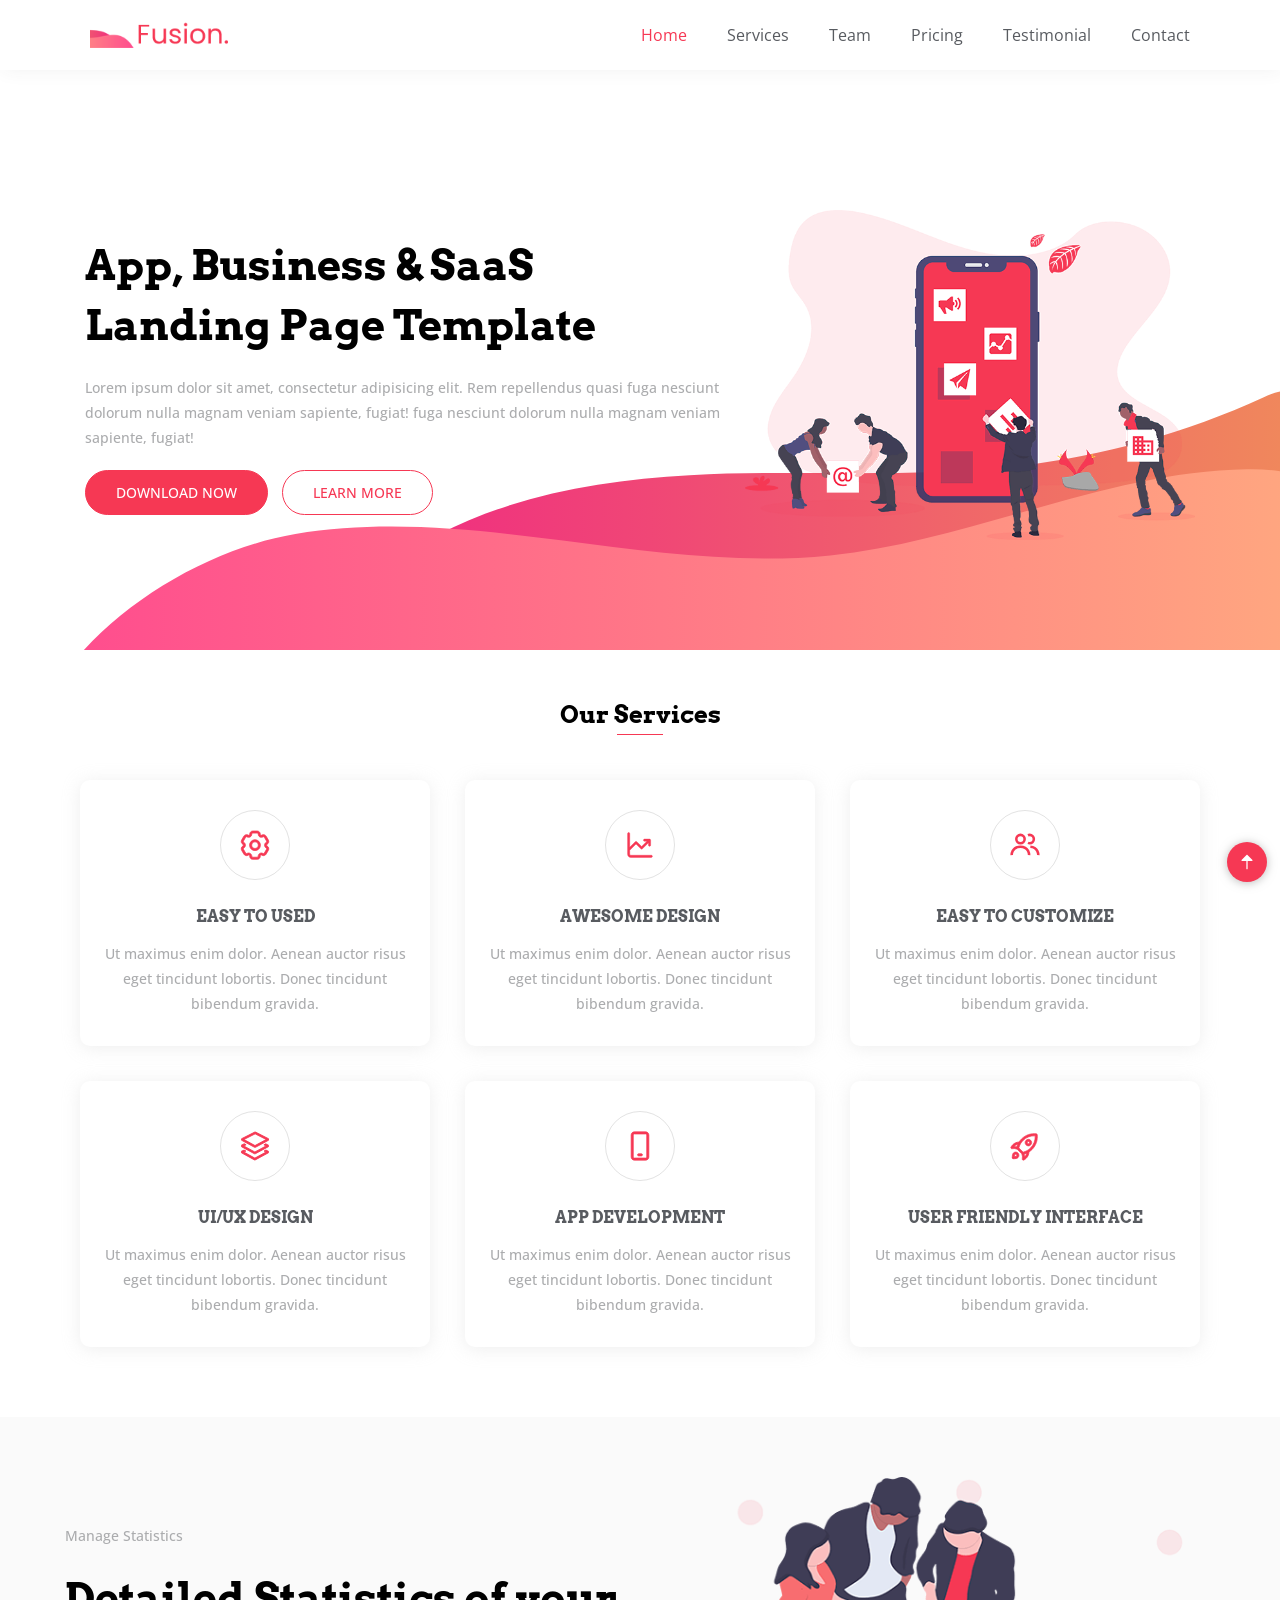
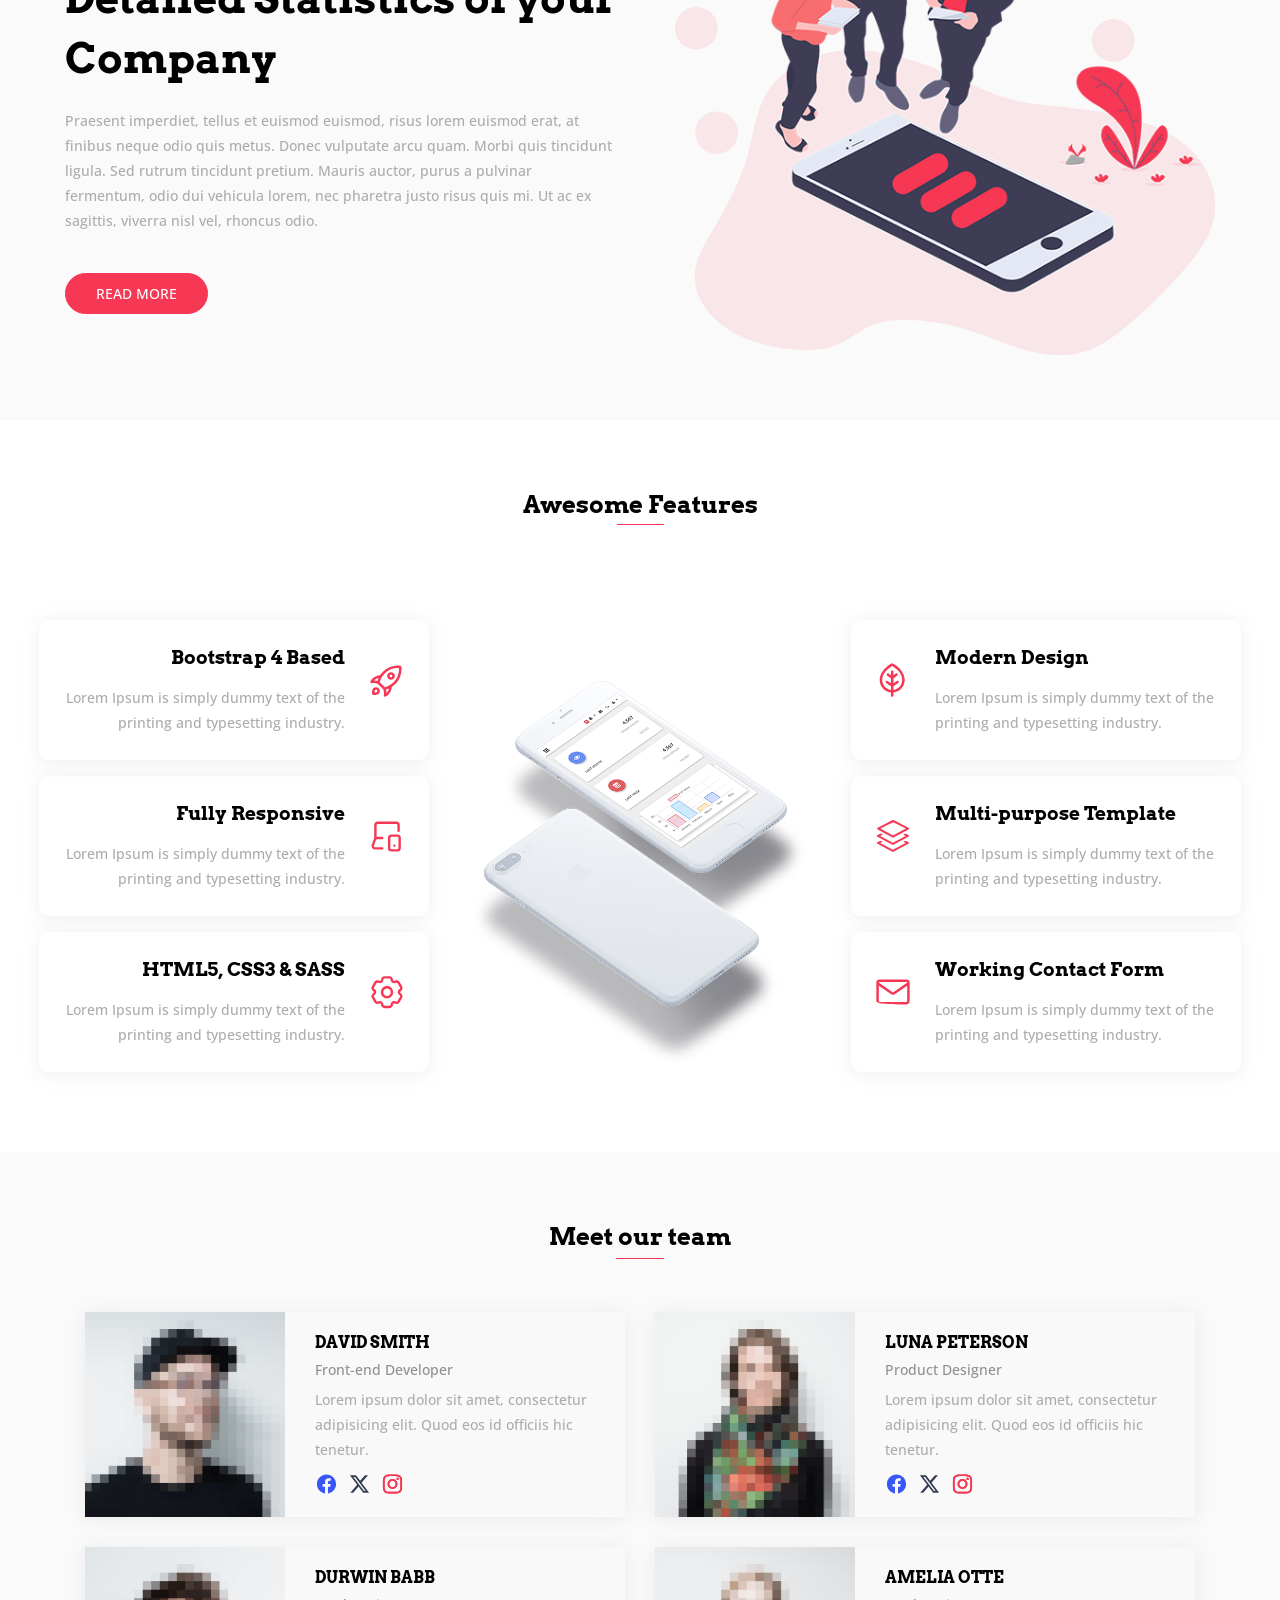
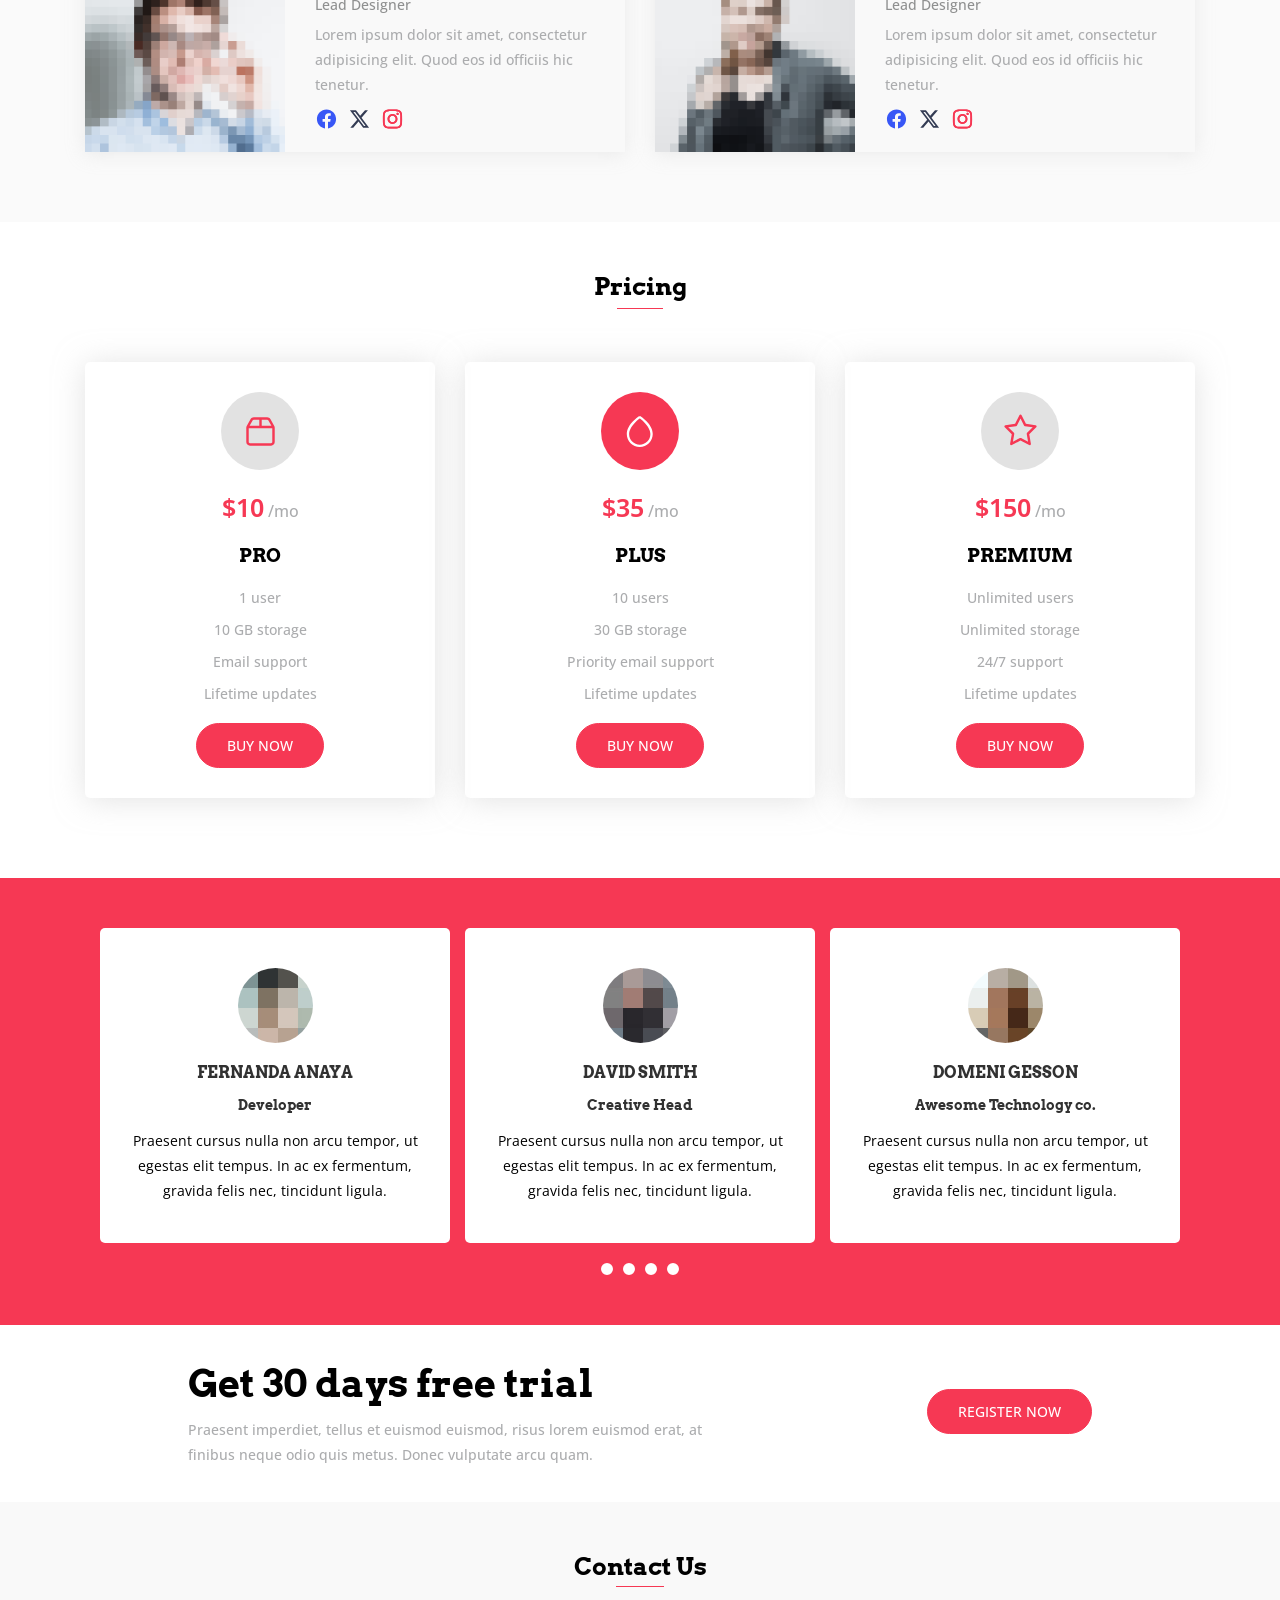
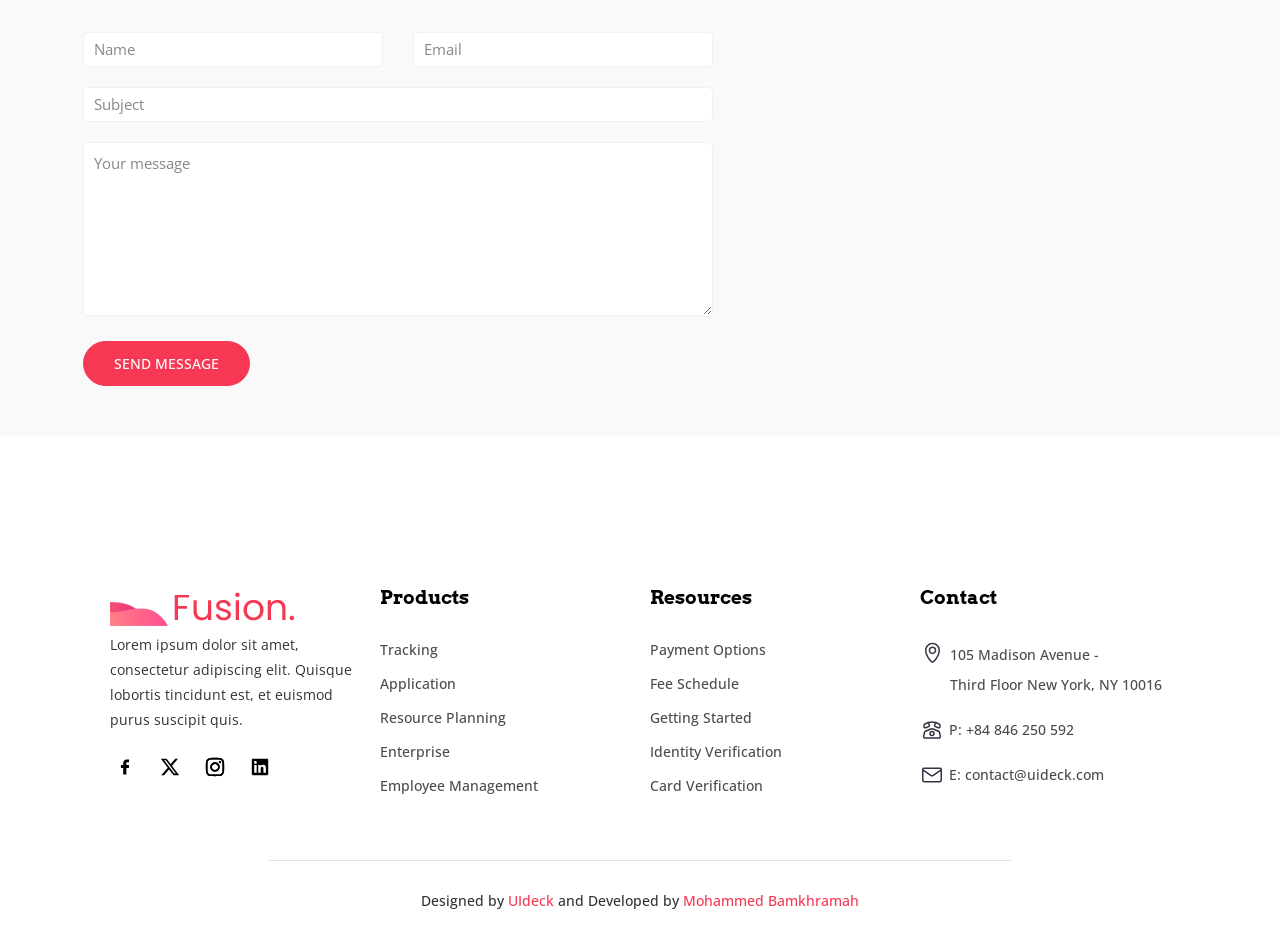
<file: index.html>
<!DOCTYPE html>
<html lang="en">
<head>
  <meta charset="UTF-8">
  <meta name="viewport" content="width=device-width, initial-scale=1.0">
  <title>Fusion - Clone</title>
  <!--The Website Logo-->
  <link rel="icon" type="image/svg+xml" href="Images/SVGs/general/layered-waves-haikei.svg"/>

  <!--OpenSans Font-->
  <link rel="preconnect" href="https://fonts.googleapis.com">
  <link rel="preconnect" href="https://fonts.gstatic.com" crossorigin>
  <link href="https://fonts.googleapis.com/css2?family=Open+Sans:ital,wght@0,300..800;1,300..800&display=swap" rel="stylesheet">
  <!--Arvo Font-->
  <link rel="preconnect" href="https://fonts.googleapis.com">
  <link rel="preconnect" href="https://fonts.gstatic.com" crossorigin>
  <link href="https://fonts.googleapis.com/css2?family=Arvo:ital,wght@0,400;0,700;1,400;1,700&family=Open+Sans:ital,wght@0,300..800;1,300..800&display=swap" rel="stylesheet">

  <!--StyleSheets-->
  <link rel="stylesheet" href="Styles/Shared/header.css">
  <link rel="stylesheet" href="Styles/Shared/general.css">
  <link rel="stylesheet" href="Styles/Pages/home.css">
  <link rel="stylesheet" href="Styles/Pages/services/services.css">
  <link rel="stylesheet" href="Styles/Pages/services/services-2.css">
  <link rel="stylesheet" href="Styles/Pages/services/services-3.css">
  <link rel="stylesheet" href="Styles/Pages/team.css">
  <link rel="stylesheet" href="Styles/Pages/pricing.css">
  <link rel="stylesheet" href="Styles/Pages/testimonial.css">
  <link rel="stylesheet" href="Styles/Pages/free-trial.css">
  <link rel="stylesheet" href="Styles/Pages/contact.css">
  <link rel="stylesheet" href="Styles/Pages/footer.css">

  <!--lineIcons library-->
  <link rel="stylesheet" href="https://cdn.lineicons.com/4.0/lineicons.css" />

  <!--Don't forget! to use the loading= lazy! -->

</head>
<body>

  <header>
    <div class="header-container">
      <div class="left-section">
        <img class="logo-image" src="Images/PNGs/header/fusion-logo.png" alt="">
      </div>

      <div class="right-section">
        <nav>
          <a class="home-page-link" href="#home-page">Home</a>
          <a href="#services-page">Services</a>
          <a href="#team-page">Team</a>
          <a href="#pricing-page">Pricing</a>
          <a href="#testimonial-page">Testimonial</a>
          <a href="#contact-page">Contact<!-- Preferably different color for customer attention--></a>
        </nav>
      </div>
    </div>
  </header>
  
  <main>

    <a class="go-up-arrow" href="#home-page">

      <svg viewBox="0 0 24 24" fill="none" xmlns="http://www.w3.org/2000/svg">
      <path d="M5.46986 9.46452L11.4233 3.51482C11.5609 3.35224 11.7665 3.24902 11.9961 3.24902L11.998 3.24903C12.1905 3.24855 12.3831 3.32171 12.53 3.46851L18.5302 9.4645C18.7448 9.67896 18.809 10.0016 18.693 10.2819C18.5769 10.5622 18.3034 10.745 18 10.745H12.7461L12.7461 20.0004C12.7461 20.4146 12.4103 20.7504 11.9961 20.7504C11.5819 20.7504 11.2461 20.4146 11.2461 20.0004L11.2461 10.745H6.00002C5.69663 10.745 5.42312 10.5622 5.30707 10.2819C5.19101 10.0016 5.25526 9.67898 5.46986 9.46452Z" fill="#ffff"/>
      </svg>

    </a>

    <!--The first section: -->
    <section id="home-page" class="home-section">

      <div class="home-section-container">
        <div class="left-side">

          <h1>App, Business & SaaS <br>Landing Page Template</h1>

          <p>Lorem ipsum dolor sit amet, consectetur adipisicing elit. Rem repellendus quasi fuga nesciunt dolorum nulla magnam veniam sapiente, fugiat! fuga nesciunt dolorum nulla magnam veniam sapiente, fugiat!</p>

          <div class="buttons-container">
            <button class="download-now-button">DOWNLOAD NOW</button>
            <button class="learn-more-button">LEARN MORE</button>
          </div>

        </div>

        <div class="right-side">
          <img src="Images/PNGs/1st/intro-mobile.png">
        </div>
      </div>

    </section>
    <!--You're out of section 1!-->

    <!--The second section: -->
    <section id="services-page" class="services-section">

      <div>
        <h1>Our Services</h1>
      </div>
      <div class="services-grid-container">

        <div class="card" id="card-1">
          <div class="icon-wrapper">
              <svg viewBox="0 0 24 25" fill="none" xmlns="http://www.w3.org/2000/svg">
              <path stroke-width="0.5" fill-rule="evenodd"  clip-rule="evenodd" d="M11.9992 8.7743C9.88118 8.7743 8.16419 10.4913 8.16419 12.6093C8.16419 14.7273 9.88118 16.4443 11.9992 16.4443C14.1172 16.4443 15.8342 14.7273 15.8342 12.6093C15.8342 10.4913 14.1172 8.7743 11.9992 8.7743ZM9.66419 12.6093C9.66419 11.3197 10.7096 10.2743 11.9992 10.2743C13.2888 10.2743 14.3342 11.3197 14.3342 12.6093C14.3342 13.8989 13.2888 14.9443 11.9992 14.9443C10.7096 14.9443 9.66419 13.8989 9.66419 12.6093Z"/>
              <path stroke-width="0.5" fill-rule="evenodd" clip-rule="evenodd" d="M2.5809 8.9224C1.96404 9.99083 2.33012 11.357 3.39854 11.9739C3.88777 12.2563 3.88776 12.9625 3.39856 13.2449C2.33013 13.8618 1.96407 15.2279 2.58092 16.2964L4.09692 18.9222C4.71391 19.9908 6.08044 20.3568 7.14896 19.7399C7.63844 19.4573 8.25011 19.8106 8.25011 20.3754C8.25011 21.6092 9.2503 22.6094 10.4841 22.6094H13.5165C14.7502 22.6094 15.7501 21.6091 15.7501 20.3756C15.7501 19.8108 16.3615 19.458 16.8503 19.7402C17.9185 20.357 19.2845 19.991 19.9012 18.9227L21.4176 16.2963C22.0344 15.2279 21.6684 13.8617 20.6 13.2449C20.1108 12.9624 20.1108 12.2563 20.6 11.9739C21.6684 11.3571 22.0345 9.99089 21.4176 8.92247L19.9012 6.29604C19.2845 5.2278 17.9185 4.86179 16.8503 5.47854C16.3615 5.76076 15.7501 5.40794 15.7501 4.84314C15.7501 3.60961 14.7502 2.60938 13.5165 2.60938H10.4841C9.2503 2.60938 8.25011 3.60957 8.25011 4.84337C8.25011 5.40822 7.63842 5.76152 7.14894 5.47892C6.08042 4.86201 4.71388 5.22797 4.09689 6.29663L2.5809 8.9224ZM4.14854 10.6748C3.79755 10.4722 3.6773 10.0234 3.87994 9.6724L5.39593 7.04663C5.59863 6.69554 6.04772 6.57518 6.39894 6.77796C7.88811 7.63773 9.75011 6.56327 9.75011 4.84337C9.75011 4.43799 10.0787 4.10937 10.4841 4.10937L13.5165 4.10937C13.9216 4.10937 14.2501 4.43788 14.2501 4.84314C14.2501 6.56227 16.1112 7.63733 17.6003 6.77758C17.9511 6.57504 18.3997 6.69524 18.6022 7.04604L20.1186 9.67247C20.3212 10.0234 20.201 10.4722 19.85 10.6749C18.3608 11.5346 18.3608 13.6841 19.85 14.5439C20.2009 14.7465 20.3212 15.1953 20.1186 15.5463L18.6022 18.1727C18.3996 18.5235 17.9511 18.6437 17.6003 18.4412C16.1112 17.5815 14.2501 18.6565 14.2501 20.3756C14.2501 20.7809 13.9216 21.1094 13.5165 21.1094H10.4841C10.0787 21.1094 9.75011 20.7808 9.75011 20.3754C9.75011 18.6555 7.88812 17.5811 6.39896 18.4408C6.04774 18.6436 5.59866 18.5232 5.39596 18.1722L3.87996 15.5464C3.67732 15.1954 3.79757 14.7466 4.14856 14.5439C5.63778 13.6841 5.63775 11.5346 4.14854 10.6748Z"/>
              </svg>
          </div>          
          <h4>Easy To Used</h4>
          <p>Ut maximus enim dolor. Aenean auctor risus eget tincidunt lobortis. Donec tincidunt bibendum gravida.</p>
        </div>

        <div class="card" id="card-2">
          <div class="icon-wrapper">
            <svg viewBox="0 0 24 24" fill="none" xmlns="http://www.w3.org/2000/svg">
            <path stroke-width="0.3" d="M4.75 4C4.75 3.58579 4.41421 3.25 4 3.25C3.58579 3.25 3.25 3.58579 3.25 4V18.5C3.25 19.7426 4.25736 20.75 5.5 20.75H20.0005C20.4147 20.75 20.7505 20.4142 20.7505 20C20.7505 19.5858 20.4147 19.25 20.0005 19.25H5.5C5.08579 19.25 4.75 18.9142 4.75 18.5V15.7301L9.19964 11.2802L12.622 14.7026C12.7626 14.8432 12.9534 14.9222 13.1523 14.9222C13.3512 14.9222 13.542 14.8432 13.6826 14.7026L17.9972 10.388L17.9971 12.1165C17.997 12.5308 18.3328 12.8666 18.747 12.8666C19.1612 12.8666 19.497 12.5309 19.4971 12.1166L19.4973 8.58111C19.4973 8.38218 19.4183 8.19141 19.2777 8.05074C19.137 7.91008 18.9462 7.83105 18.7473 7.83105H15.2115C14.7973 7.83105 14.4615 8.16684 14.4615 8.58105C14.4615 8.99527 14.7973 9.33105 15.2115 9.33105H16.9328L13.1523 13.1116L9.72996 9.68923C9.58931 9.54857 9.39854 9.46956 9.19963 9.46956C9.00071 9.46956 8.80994 9.54858 8.66929 9.68924L4.75 13.6087V4Z"/>
            </svg>
          </div>
          <h4>Awesome Design</h4>
          <p>Ut maximus enim dolor. Aenean auctor risus eget tincidunt lobortis. Donec tincidunt bibendum gravida.</p>
        </div>

        <div class="card" id="card-3">
          <div class="icon-wrapper">
            <svg viewBox="0 0 24 24" fill="none" xmlns="http://www.w3.org/2000/svg">
            <path stroke="#F63854" fill="#ffff" stroke-width="1.8" d="M14.8985 19.1487C14.8985 19.1487 15.0017 13.205 8.74983 13.205C2.49801 13.205 2.60118 19.1487 2.60118 19.1487M14.1072 5.10514C14.4732 4.94215 14.8785 4.85156 15.3049 4.85156C16.9325 4.85156 18.2519 6.17095 18.2519 7.79851C18.2519 9.42606 16.9325 10.7455 15.3049 10.7455C14.8802 10.7455 14.4765 10.6556 14.1118 10.4939M15.7928 13.2205C21.4958 13.5543 21.3987 19.1487 21.3987 19.1487M11.7517 7.79855C11.7517 9.4261 10.4323 10.7455 8.80475 10.7455C7.17719 10.7455 5.8578 9.4261 5.8578 7.79855C5.8578 6.171 7.17719 4.8516 8.80475 4.8516C10.4323 4.8516 11.7517 6.171 11.7517 7.79855Z"/>
            </svg>
          </div>         
          <h4>Easy To Customize</h4>
          <p>Ut maximus enim dolor. Aenean auctor risus eget tincidunt lobortis. Donec tincidunt bibendum gravida.</p>
        </div>

        <div class="card" id="card-4">
          <div class="icon-wrapper">
            <svg class="layers-icon" viewBox="0 0 32 32" version="1.1" xmlns="http://www.w3.org/2000/svg">
                <path d="M0.682 9.431l14.847 8.085c0.149 0.081 0.313 0.122 0.479 0.122 0.163 0 0.326-0.040 0.474-0.12l15.003-8.085c0.327-0.176 0.53-0.52 0.525-0.892s-0.216-0.711-0.547-0.88l-14.848-7.54c-0.283-0.143-0.617-0.144-0.902-0.002l-15.002 7.54c-0.332 0.167-0.545 0.505-0.551 0.877s0.196 0.717 0.521 0.895zM16.161 2.134l12.692 6.446-12.843 6.921-12.693-6.912zM31.292 15.010l-2.968-1.507-2.142 1.155 2.5 1.27-12.842 6.921-12.694-6.912 2.666-1.34-2.136-1.164-3.135 1.575c-0.332 0.167-0.545 0.505-0.551 0.877s0.196 0.717 0.521 0.895l14.847 8.085c0.149 0.081 0.313 0.122 0.479 0.122 0.163 0 0.326-0.040 0.474-0.12l15.003-8.085c0.327-0.176 0.53-0.52 0.525-0.892s-0.215-0.711-0.546-0.88zM31.292 22.010l-2.811-1.382-2.142 1.155 2.344 1.145-12.843 6.921-12.694-6.912 2.478-1.121-2.136-1.164-2.947 1.357c-0.332 0.167-0.545 0.505-0.551 0.877s0.196 0.717 0.521 0.895l14.847 8.085c0.149 0.081 0.313 0.122 0.479 0.122 0.163 0 0.326-0.040 0.475-0.12l15.003-8.085c0.327-0.176 0.53-0.52 0.525-0.892-0.005-0.373-0.215-0.712-0.546-0.88z"></path>
            </svg>
          </div>
          <h4>UI/UX Design</h4>
          <p>Ut maximus enim dolor. Aenean auctor risus eget tincidunt lobortis. Donec tincidunt bibendum gravida.</p>
        </div>

        <div class="card" id="card-5">
          <div class="icon-wrapper">
            <svg viewBox="0 0 24 24" fill="none" xmlns="http://www.w3.org/2000/svg">
            <path stroke-width="0.5" d="M11 17.5C10.5858 17.5 10.25 17.8358 10.25 18.25C10.25 18.6642 10.5858 19 11 19H13C13.4142 19 13.75 18.6642 13.75 18.25C13.75 17.8358 13.4142 17.5 13 17.5H11Z"/>
            <path stroke-width="0.5" fill-rule="evenodd" clip-rule="evenodd" d="M8 2C6.75736 2 5.75 3.00736 5.75 4.25V19.75C5.75 20.9926 6.75736 22 8 22H16C17.2426 22 18.25 20.9926 18.25 19.75V4.25C18.25 3.00736 17.2426 2 16 2H8ZM7.25 4.25C7.25 3.83579 7.58579 3.5 8 3.5H16C16.4142 3.5 16.75 3.83579 16.75 4.25V19.75C16.75 20.1642 16.4142 20.5 16 20.5H8C7.58579 20.5 7.25 20.1642 7.25 19.75V4.25Z"/>
            </svg>
          </div>
          <h4>App Development</h4>
          <p>Ut maximus enim dolor. Aenean auctor risus eget tincidunt lobortis. Donec tincidunt bibendum gravida.</p>
        </div>

        <div class="card" id="card-6">
          <div class="icon-wrapper">
            <svg viewBox="0 0 24 24" fill="none" xmlns="http://www.w3.org/2000/svg">
            <path stroke-width="0.5" fill-rule="evenodd" clip-rule="evenodd" d="M12.7659 7.9789C13.666 7.07874 15.1255 7.07874 16.0256 7.9789C16.9258 8.87906 16.9258 10.3385 16.0256 11.2387C15.1255 12.1388 13.666 12.1388 12.7659 11.2387C11.8657 10.3385 11.8657 8.87906 12.7659 7.9789ZM14.965 9.03956C14.6506 8.72519 14.1409 8.72519 13.8265 9.03956C13.5121 9.35393 13.5121 9.86363 13.8265 10.178C14.1409 10.4924 14.6506 10.4924 14.965 10.178C15.2793 9.86363 15.2793 9.35393 14.965 9.03956Z"/>
            <path fill-rule="evenodd" stroke-width="0.5" clip-rule="evenodd" d="M20.6216 4.04316C20.5821 3.69619 20.3083 3.4224 19.9614 3.38283C16.2551 2.96017 12.3947 4.17038 9.55023 7.01484C8.88176 7.6833 8.30341 8.40811 7.81526 9.174C6.1781 9.23859 4.55997 9.89584 3.31006 11.1457C2.80493 11.6509 2.39581 12.2173 2.08364 12.8217C1.95144 13.0776 1.97753 13.3867 2.15076 13.6169C2.324 13.847 2.61377 13.9577 2.89631 13.9015C4.08094 13.6658 5.32046 13.7826 6.44797 14.2511L9.74979 17.5529C10.2185 18.6808 10.3351 19.9208 10.0992 21.1059C10.0429 21.3884 10.1534 21.6782 10.3836 21.8515C10.6137 22.0248 10.9228 22.0509 11.1788 21.9188C11.7836 21.6065 12.3505 21.1972 12.856 20.6917C14.1054 19.4423 14.7626 17.825 14.8277 16.1885C15.5945 15.7 16.3201 15.1211 16.9893 14.452C19.8332 11.6081 21.0435 7.74873 20.6216 4.04316ZM13.2079 17.061C12.6183 17.325 12.0126 17.5417 11.3966 17.7111C11.5917 18.3628 11.6979 19.0354 11.715 19.7097C11.742 19.6838 11.7688 19.6576 11.7953 19.631C12.5281 18.8983 12.999 18.0028 13.2079 17.061ZM6.29179 12.6049C6.46137 11.9889 6.67827 11.3831 6.94246 10.7934C5.99998 11.0022 5.1039 11.4732 4.37072 12.2064C4.34442 12.2327 4.31845 12.2592 4.29283 12.2859C4.96724 12.3032 5.63997 12.4095 6.29179 12.6049ZM10.6109 8.0755C12.9635 5.72292 16.1029 4.63755 19.1837 4.82052C19.3661 7.90068 18.2807 11.0392 15.9286 13.3913C14.4226 14.8973 12.5957 15.883 10.6685 16.3503L7.6523 13.3341C8.11969 11.4074 9.10531 9.58107 10.6109 8.0755Z"/>
            <path fill-rule="evenodd" stroke-width="0.5" clip-rule="evenodd" d="M3.03001 20.25C3.03002 20.2501 3.03002 20.2502 3.77953 20.223L3.03001 20.25C3.04425 20.6429 3.35947 20.9583 3.75235 20.9725L3.77953 20.223C3.75235 20.9725 3.75223 20.9725 3.75235 20.9725L3.75361 20.9726L3.75565 20.9727L3.76203 20.9729L3.78367 20.9735C3.80194 20.974 3.82777 20.9746 3.86028 20.9751C3.92523 20.9761 4.01715 20.9767 4.12879 20.9755C4.35089 20.9731 4.65671 20.9631 4.9863 20.9323C5.31222 20.9019 5.68221 20.8492 6.02513 20.7549C6.34629 20.6666 6.74723 20.5151 7.03929 20.223C7.93945 19.3229 7.93945 17.8634 7.03929 16.9633C6.13913 16.0631 4.67969 16.0631 3.77953 16.9633C3.48747 17.2553 3.33595 17.6563 3.24764 17.9774C3.15335 18.3204 3.10068 18.6903 3.07022 19.0163C3.03942 19.3459 3.02946 19.6517 3.02704 19.8738C3.02582 19.9854 3.02649 20.0773 3.0275 20.1423C3.028 20.1748 3.02859 20.2006 3.02907 20.2189L3.0297 20.2405L3.0299 20.2469L3.03001 20.25ZM4.84019 18.0239C5.15456 17.7096 5.66426 17.7096 5.97863 18.0239C6.293 18.3383 6.293 18.848 5.97863 19.1624C5.97872 19.1623 5.97878 19.1622 5.97863 19.1624C5.97661 19.1641 5.95331 19.1845 5.89153 19.2143C5.82709 19.2454 5.73944 19.2778 5.62746 19.3086C5.40168 19.3707 5.12727 19.4126 4.84673 19.4389C4.74185 19.4487 4.639 19.456 4.54111 19.4615C4.54657 19.3636 4.55391 19.2607 4.56371 19.1558C4.58993 18.8753 4.63189 18.6009 4.69396 18.3751C4.72476 18.2631 4.75718 18.1755 4.78826 18.111C4.81806 18.0492 4.83842 18.0259 4.84019 18.0239C4.84032 18.0238 4.84028 18.0238 4.84019 18.0239Z"/>
            </svg>
          </div>
          <h4>User Friendly interface</h4>
          <p>Ut maximus enim dolor. Aenean auctor risus eget tincidunt lobortis. Donec tincidunt bibendum gravida.</p>
        </div>

      </div>

    </section>
    <!--You're out of section 2!-->

    <!--The third section: -->
    <section class="services-2-section">
      <div class="services-2-container">
        <div class="left-side">

          <div class="left-side-text-content">
            <p>Manage Statistics</p>
            <h1>Detailed Statistics of your Company</h1>
            <p>Praesent imperdiet, tellus et euismod euismod, risus lorem euismod erat, at finibus neque odio quis metus. Donec vulputate arcu quam. Morbi quis tincidunt ligula. Sed rutrum tincidunt pretium. Mauris auctor, purus a pulvinar fermentum, odio dui vehicula lorem, nec pharetra justo risus quis mi. Ut ac ex sagittis, viverra nisl vel, rhoncus odio.</p>
          </div>
          <button class="read-more-button">READ MORE</button>

        </div>
        <div class="right-side">
          <img loading="lazy" src="Images/PNGs/3st/img-1.png">
        </div>
      </div>
    </section>
    <!--You're out of section 3!-->

    <!--The fourth section: -->
    <section class="services-3-section">
      <div>
        <h1>Awesome Features</h1>
      </div>
      <div class="services-3-grid-container">
        
          <div class="card card-1">
            
            <div class="text-wrapper">
              <h3>Bootstrap 4 Based</h3>
              <p>Lorem Ipsum is simply dummy text of the printing and typesetting industry.</p>
            </div>

            <div class="icon-wrapper">
              <svg viewBox="0 0 24 24" fill="none" xmlns="http://www.w3.org/2000/ svg">
              <path fill-rule="evenodd" clip-rule="evenodd" d="M12.7659 7.9789C13.666 7.07874 15.1255 7.07874 16.0256 7.9789C16.9258 8.87906 16.9258 10.3385 16.0256 11.2387C15.1255 12.1388 13.666 12.1388 12.7659 11.2387C11.8657 10.3385 11.8657 8.87906 12.7659 7.9789ZM14.965 9.03956C14.6506 8.72519 14.1409 8.72519 13.8265 9.03956C13.5121 9.35393 13.5121 9.86363 13.8265 10.178C14.1409 10.4924 14.6506 10.4924 14.965 10.178C15.2793 9.86363 15.2793 9.35393 14.965 9.03956Z"/>
              <path fill-rule="evenodd" clip-rule="evenodd" d="M20.6216 4.04316C20.5821 3.69619 20.3083 3.4224 19.9614 3.38283C16.2551 2.96017 12.3947 4.17038 9.55023 7.01484C8.88176 7.6833 8.30341 8.40811 7.81526 9.174C6.1781 9.23859 4.55997 9.89584 3.31006 11.1457C2.80493 11.6509 2.39581 12.2173 2.08364 12.8217C1.95144 13.0776 1.97753 13.3867 2.15076 13.6169C2.324 13.847 2.61377 13.9577 2.89631 13.9015C4.08094 13.6658 5.32046 13.7826 6.44797 14.2511L9.74979 17.5529C10.2185 18.6808 10.3351 19.9208 10.0992 21.1059C10.0429 21.3884 10.1534 21.6782 10.3836 21.8515C10.6137 22.0248 10.9228 22.0509 11.1788 21.9188C11.7836 21.6065 12.3505 21.1972 12.856 20.6917C14.1054 19.4423 14.7626 17.825 14.8277 16.1885C15.5945 15.7 16.3201 15.1211 16.9893 14.452C19.8332 11.6081 21.0435 7.74873 20.6216 4.04316ZM13.2079 17.061C12.6183 17.325 12.0126 17.5417 11.3966 17.7111C11.5917 18.3628 11.6979 19.0354 11.715 19.7097C11.742 19.6838 11.7688 19.6576 11.7953 19.631C12.5281 18.8983 12.999 18.0028 13.2079 17.061ZM6.29179 12.6049C6.46137 11.9889 6.67827 11.3831 6.94246 10.7934C5.99998 11.0022 5.1039 11.4732 4.37072 12.2064C4.34442 12.2327 4.31845 12.2592 4.29283 12.2859C4.96724 12.3032 5.63997 12.4095 6.29179 12.6049ZM10.6109 8.0755C12.9635 5.72292 16.1029 4.63755 19.1837 4.82052C19.3661 7.90068 18.2807 11.0392 15.9286 13.3913C14.4226 14.8973 12.5957 15.883 10.6685 16.3503L7.6523 13.3341C8.11969 11.4074 9.10531 9.58107 10.6109 8.0755Z"/>
              <path fill-rule="evenodd" clip-rule="evenodd" d="M3.03001 20.25C3.03002 20.2501 3.03002 20.2502 3.77953 20.223L3.03001 20.25C3.04425 20.6429 3.35947 20.9583 3.75235 20.9725L3.77953 20.223C3.75235 20.9725 3.75223 20.9725 3.75235 20.9725L3.75361 20.9726L3.75565 20.9727L3.76203 20.9729L3.78367 20.9735C3.80194 20.974 3.82777 20.9746 3.86028 20.9751C3.92523 20.9761 4.01715 20.9767 4.12879 20.9755C4.35089 20.9731 4.65671 20.9631 4.9863 20.9323C5.31222 20.9019 5.68221 20.8492 6.02513 20.7549C6.34629 20.6666 6.74723 20.5151 7.03929 20.223C7.93945 19.3229 7.93945 17.8634 7.03929 16.9633C6.13913 16.0631 4.67969 16.0631 3.77953 16.9633C3.48747 17.2553 3.33595 17.6563 3.24764 17.9774C3.15335 18.3204 3.10068 18.6903 3.07022 19.0163C3.03942 19.3459 3.02946 19.6517 3.02704 19.8738C3.02582 19.9854 3.02649 20.0773 3.0275 20.1423C3.028 20.1748 3.02859 20.2006 3.02907 20.2189L3.0297 20.2405L3.0299 20.2469L3.03001 20.25ZM4.84019 18.0239C5.15456 17.7096 5.66426 17.7096 5.97863 18.0239C6.293 18.3383 6.293 18.848 5.97863 19.1624C5.97872 19.1623 5.97878 19.1622 5.97863 19.1624C5.97661 19.1641 5.95331 19.1845 5.89153 19.2143C5.82709 19.2454 5.73944 19.2778 5.62746 19.3086C5.40168 19.3707 5.12727 19.4126 4.84673 19.4389C4.74185 19.4487 4.639 19.456 4.54111 19.4615C4.54657 19.3636 4.55391 19.2607 4.56371 19.1558C4.58993 18.8753 4.63189 18.6009 4.69396 18.3751C4.72476 18.2631 4.75718 18.1755 4.78826 18.111C4.81806 18.0492 4.83842 18.0259 4.84019 18.0239C4.84032 18.0238 4.84028 18.0238 4.84019 18.0239Z"/>
              </svg>
            </div>
          </div>

          <div class="middle-side">
            <img loading="lazy" src="Images/PNGs/4st/intro-mobile.png">
          </div>

          <div class="card card-2">

            <div class="icon-wrapper">
              <svg viewBox="0 0 25 24" fill="none" xmlns="http://www.w3.org/2000/svg">
              <path d="M12.0235 2.73828L12.3714 2.07385C12.1535 1.95976 11.8935 1.95976 11.6756 2.07385L12.0235 2.73828Z"/>
              <path fill-rule="evenodd" clip-rule="evenodd" d="M12.7734 19.4635C16.5635 19.0873 19.5236 15.8896 19.5236 12.0005C19.5236 8.83308 17.6616 6.33309 15.9145 4.67708C15.0317 3.84034 14.1519 3.19333 13.4935 2.7555C13.1636 2.53611 12.8875 2.36801 12.6919 2.25374C12.594 2.19658 12.5162 2.1528 12.4617 2.12273C12.4344 2.10769 12.413 2.09607 12.3978 2.08791L12.3798 2.07827L12.3744 2.07541L12.3726 2.07446C12.3723 2.07432 12.3714 2.07385 12.0235 2.73828C11.6756 2.07385 11.6759 2.07371 11.6756 2.07385L11.6744 2.07446L11.6726 2.07541L11.6672 2.07827L11.6492 2.08791C11.634 2.09607 11.6126 2.10769 11.5853 2.12273C11.5308 2.1528 11.453 2.19658 11.3551 2.25374C11.1595 2.36801 10.8834 2.53611 10.5535 2.7555C9.89511 3.19333 9.01526 3.84034 8.13251 4.67708C6.38544 6.33309 4.52344 8.83308 4.52344 12.0005C4.52344 15.8895 7.48344 19.0872 11.2734 19.4635V21.2492C11.2734 21.6634 11.6092 21.9992 12.0234 21.9992C12.4377 21.9992 12.7734 21.6634 12.7734 21.2492V19.4635ZM12.7734 17.9541C15.7332 17.5851 18.0236 15.0603 18.0236 12.0005C18.0236 9.43995 16.5105 7.30883 14.8826 5.76573C14.0778 5.00291 13.2701 4.40836 12.6629 4.00452C12.408 3.83501 12.1897 3.69996 12.0235 3.601C11.8573 3.69996 11.639 3.83501 11.3841 4.00452C10.7769 4.40836 9.96919 5.00291 9.16442 5.76573C7.53647 7.30883 6.02344 9.43995 6.02344 12.0005C6.02344 15.0602 8.3137 17.585 11.2734 17.9541V15.7826L8.37699 13.7854C8.03598 13.5503 7.95016 13.0832 8.18529 12.7422C8.42042 12.4012 8.88748 12.3154 9.22848 12.5505L11.2734 13.9606V11.0616L8.99002 9.35238C8.65842 9.10416 8.59081 8.63413 8.83903 8.30252C9.08724 7.97092 9.55728 7.90331 9.88889 8.15153L11.2734 9.1879V6.98438C11.2734 6.57016 11.6092 6.23438 12.0234 6.23438C12.4377 6.23438 12.7734 6.57016 12.7734 6.98438V9.18782L14.158 8.15152C14.4896 7.90331 14.9596 7.97092 15.2078 8.30253C15.456 8.63414 15.3884 9.10418 15.0568 9.35239L12.7734 11.0615V13.9604L14.8182 12.5505C15.1592 12.3154 15.6263 12.4012 15.8614 12.7422C16.0965 13.0832 16.0107 13.5503 15.6697 13.7854L12.7734 15.7824V17.9541Z"/>
              </svg>

            </div>

            <div class="text-wrapper">
              <h3 class="h3-right">Modern Design</h3>
              <p class="p-right">Lorem Ipsum is simply dummy text of the printing and typesetting industry.</p>
            </div>
          </div>

          <div class="card card-3">

            <div class="text-wrapper">
              <h3>Fully Responsive</h3>
              <p>Lorem Ipsum is simply dummy text of the printing and typesetting industry.</p>
            </div>
          
            <div class="icon-wrapper">
              <svg style="fill: none;" viewBox="0 0 24 25" fill="none" xmlns="http://www.w3.org/2000/svg" transform="rotate(0 0 0)"><path d="M16.6152 18.5H16.6252" stroke="#f63854" stroke-width="1.5" stroke-linecap="round" stroke-linejoin="round"/><path d="M4.75013 14.1968V5.75C4.75013 4.92157 5.4217 4.25 6.25013 4.25H17.7501C18.5785 4.25 19.2501 4.92157 19.2501 5.75V9.25M4.75013 14.1968C5.02602 13.9171 5.40763 13.75 5.81822 13.75H9M4.75013 14.1968C4.59644 14.3525 4.47556 14.5432 4.40074 14.7593L3.1892 18.2593C2.85192 19.2337 3.57558 20.25 4.60668 20.25H9M14.8447 21.5H18.4048C19.2332 21.5 19.9048 20.8284 19.9048 20V13.75C19.9048 12.9216 19.2332 12.25 18.4048 12.25H14.8447C14.0163 12.25 13.3447 12.9216 13.3447 13.75V20C13.3447 20.8284 14.0163 21.5 14.8447 21.5Z" stroke="#f63854" stroke-width="1.5" stroke-linecap="round" stroke-linejoin="round"/></svg>

            </div>

          </div>



          <div class="card card-4">

            <div class="icon-wrapper">
              <svg viewBox="0 0 32 32" version="1.1" xmlns="http://www.w3.org/2000/svg">
                  <path d="M0.682 9.431l14.847 8.085c0.149 0.081 0.313 0.122 0.479 0.122 0.163 0 0.326-0.040 0.474-0.12l15.003-8.085c0.327-0.176 0.53-0.52 0.525-0.892s-0.216-0.711-0.547-0.88l-14.848-7.54c-0.283-0.143-0.617-0.144-0.902-0.002l-15.002 7.54c-0.332 0.167-0.545 0.505-0.551 0.877s0.196 0.717 0.521 0.895zM16.161 2.134l12.692 6.446-12.843 6.921-12.693-6.912zM31.292 15.010l-2.968-1.507-2.142 1.155 2.5 1.27-12.842 6.921-12.694-6.912 2.666-1.34-2.136-1.164-3.135 1.575c-0.332 0.167-0.545 0.505-0.551 0.877s0.196 0.717 0.521 0.895l14.847 8.085c0.149 0.081 0.313 0.122 0.479 0.122 0.163 0 0.326-0.040 0.474-0.12l15.003-8.085c0.327-0.176 0.53-0.52 0.525-0.892s-0.215-0.711-0.546-0.88zM31.292 22.010l-2.811-1.382-2.142 1.155 2.344 1.145-12.843 6.921-12.694-6.912 2.478-1.121-2.136-1.164-2.947 1.357c-0.332 0.167-0.545 0.505-0.551 0.877s0.196 0.717 0.521 0.895l14.847 8.085c0.149 0.081 0.313 0.122 0.479 0.122 0.163 0 0.326-0.040 0.475-0.12l15.003-8.085c0.327-0.176 0.53-0.52 0.525-0.892-0.005-0.373-0.215-0.712-0.546-0.88z"></path>
              </svg>

            </div>

            <div class="text-wrapper">
              <h3 class="h3-right">Multi-purpose Template</h3>
              <p class="p-right">Lorem Ipsum is simply dummy text of the printing and typesetting industry.</p>
            </div>

          </div>

          <div class="card card-5">

            <div class="text-wrapper">
              <h3>HTML5, CSS3 & SASS</h3>
              <p>Lorem Ipsum is simply dummy text of the printing and typesetting industry.</p>
            </div>

            <div class="icon-wrapper">
              <svg viewBox="0 0 24 25" fill="none" xmlns="http://www.w3.org/2000/svg">
              <path fill-rule="evenodd" clip-rule="evenodd" d="M11.9992 8.7743C9.88118 8.7743 8.16419 10.4913 8.16419 12.6093C8.16419 14.7273 9.88118 16.4443 11.9992 16.4443C14.1172 16.4443 15.8342 14.7273 15.8342 12.6093C15.8342 10.4913 14.1172 8.7743 11.9992 8.7743ZM9.66419 12.6093C9.66419 11.3197 10.7096 10.2743 11.9992 10.2743C13.2888 10.2743 14.3342 11.3197 14.3342 12.6093C14.3342 13.8989 13.2888 14.9443 11.9992 14.9443C10.7096 14.9443 9.66419 13.8989 9.66419 12.6093Z"/>
              <path fill-rule="evenodd" clip-rule="evenodd" d="M2.5809 8.9224C1.96404 9.99083 2.33012 11.357 3.39854 11.9739C3.88777 12.2563 3.88776 12.9625 3.39856 13.2449C2.33013 13.8618 1.96407 15.2279 2.58092 16.2964L4.09692 18.9222C4.71391 19.9908 6.08044 20.3568 7.14896 19.7399C7.63844 19.4573 8.25011 19.8106 8.25011 20.3754C8.25011 21.6092 9.2503 22.6094 10.4841 22.6094H13.5165C14.7502 22.6094 15.7501 21.6091 15.7501 20.3756C15.7501 19.8108 16.3615 19.458 16.8503 19.7402C17.9185 20.357 19.2845 19.991 19.9012 18.9227L21.4176 16.2963C22.0344 15.2279 21.6684 13.8617 20.6 13.2449C20.1108 12.9624 20.1108 12.2563 20.6 11.9739C21.6684 11.3571 22.0345 9.99089 21.4176 8.92247L19.9012 6.29604C19.2845 5.2278 17.9185 4.86179 16.8503 5.47854C16.3615 5.76076 15.7501 5.40794 15.7501 4.84314C15.7501 3.60961 14.7502 2.60938 13.5165 2.60938H10.4841C9.2503 2.60938 8.25011 3.60957 8.25011 4.84337C8.25011 5.40822 7.63842 5.76152 7.14894 5.47892C6.08042 4.86201 4.71388 5.22797 4.09689 6.29663L2.5809 8.9224ZM4.14854 10.6748C3.79755 10.4722 3.6773 10.0234 3.87994 9.6724L5.39593 7.04663C5.59863 6.69554 6.04772 6.57518 6.39894 6.77796C7.88811 7.63773 9.75011 6.56327 9.75011 4.84337C9.75011 4.43799 10.0787 4.10937 10.4841 4.10937L13.5165 4.10937C13.9216 4.10937 14.2501 4.43788 14.2501 4.84314C14.2501 6.56227 16.1112 7.63733 17.6003 6.77758C17.9511 6.57504 18.3997 6.69524 18.6022 7.04604L20.1186 9.67247C20.3212 10.0234 20.201 10.4722 19.85 10.6749C18.3608 11.5346 18.3608 13.6841 19.85 14.5439C20.2009 14.7465 20.3212 15.1953 20.1186 15.5463L18.6022 18.1727C18.3996 18.5235 17.9511 18.6437 17.6003 18.4412C16.1112 17.5815 14.2501 18.6565 14.2501 20.3756C14.2501 20.7809 13.9216 21.1094 13.5165 21.1094H10.4841C10.0787 21.1094 9.75011 20.7808 9.75011 20.3754C9.75011 18.6555 7.88812 17.5811 6.39896 18.4408C6.04774 18.6436 5.59866 18.5232 5.39596 18.1722L3.87996 15.5464C3.67732 15.1954 3.79757 14.7466 4.14856 14.5439C5.63778 13.6841 5.63775 11.5346 4.14854 10.6748Z"/>
              </svg>

            </div>

          </div>

          <div class="card card-6">

            <div class="icon-wrapper">
              <svg viewBox="0 0 24 24" fill="none" xmlns="http://www.w3.org/2000/svg">
              <path fill-rule="evenodd" clip-rule="evenodd" d="M22 6.25649V17.25C22 18.4926 20.9926 19.5 19.75 19.5h3.25C3.00736 19.5 2 18.4926 2 17.25V6.23398C2 6.22372 2.00021 6.2135 2.00061 6.20334C2.01781 5.25972 2.78812 4.5 3.73592 4.5H20.2644C21.2229 4.5 22 5.27697 22.0001 6.23549C22.0001 6.24249 22.0001 6.24949 22 6.25649ZM3.5 8.187V17.25C3.5 17.6642 3.83579 18 4.25 18H19.75C20.1642 18 20.5 17.6642 20.5 17.25V8.18747L13.2873 13.2171C12.5141 13.7563 11.4866 13.7563 10.7134 13.2171L3.5 8.187ZM20.5 6.2286L20.5 6.23398V6.24336C20.4976 6.31753 20.4604 6.38643 20.3992 6.42905L12.4293 11.9867C12.1716 12.1664 11.8291 12.1664 11.5713 11.9867L3.60116 6.42885C3.538 6.38481 3.50035 6.31268 3.50032 6.23568C3.50028 6.10553 3.60577 6 3.73592 6H20.2644C20.3922 6 20.4963 6.10171 20.5 6.2286Z"/>
              </svg>

            </div>

            <div class="text-wrapper">
              <h3 class="h3-right">Working Contact Form</h3>
              <p class="p-right">Lorem Ipsum is simply dummy text of the printing and typesetting industry.</p>
            </div>

          </div>

      </div>
    </section>
    <!--You're out of section 4!-->

    <!--The fifth section: -->
    <section id="team-page" class="team-section">
      <div class="h1-container"><h1>Meet our team</h1></div>

      <div class="team-grid-container">

        <div class="team-card">

          <div class="image-container"><img loading="lazy" src="Images/PNGs/5st/team-01.png" alt=""></div>
          <div class="card-content">
            <div><h4>DAVID SMITH</h4></div>
            <div><p class="card-job">Front-end Developer</p></div>
            <div><p>Lorem ipsum dolor sit amet, consectetur adipisicing elit. Quod eos id officiis hic tenetur.</p></div>
            <div class="icon-wrapper">
              <svg viewBox="0 0 24 25" fill="none" xmlns="http://www.w3.org/2000/svg" transform="rotate(0 0 0)"><path d="M12 2.53906C17.5229 2.53906 22 7.01621 22 12.5391C22 17.5304 18.3431 21.6674 13.5625 22.4176V15.4297H15.8926L16.3359 12.5391L13.5625 12.5387V10.6632C13.5625 10.657 13.5625 10.6509 13.5626 10.6447C13.5626 10.6354 13.5628 10.6262 13.5629 10.6169C13.578 9.84259 13.9742 9.10156 15.1921 9.10156H16.4531V6.64062C16.4531 6.64062 15.3087 6.44492 14.2146 6.44492C11.966 6.44492 10.4842 7.78652 10.4386 10.2193C10.4379 10.2578 10.4375 10.2965 10.4375 10.3355V12.5387H7.89844V15.4293L10.4375 15.4297V22.4172C5.65686 21.667 2 17.5304 2 12.5391C2 7.01621 6.47715 2.53906 12 2.53906Z" fill="#3857f6"/></svg>

              <svg viewBox="0 0 24 24" fill="none" xmlns="http://www.w3.org/2000/svg" transform="rotate(0 0 0)"><path d="M17.7512 2.96094H20.818L14.1179 10.6187L22 21.0391H15.8284L10.9946 14.7191L5.4636 21.0391H2.39492L9.56132 12.8483L2 2.96094H8.32824L12.6976 8.73762L17.7512 2.96094ZM16.6748 19.2035H18.3742L7.40492 4.70014H5.58132L16.6748 19.2035Z" fill="#343C54"/></svg>

              <svg viewBox="0 0 24 24" fill="none" xmlns="http://www.w3.org/2000/svg" transform="rotate(0 0 0)"><path d="M8.6672 12C8.6672 10.1591 10.1591 8.6664 12 8.6664C13.8409 8.6664 15.3336 10.1591 15.3336 12C15.3336 13.8409 13.8409 15.3336 12 15.3336C10.1591 15.3336 8.6672 13.8409 8.6672 12ZM6.86512 12C6.86512 14.836 9.164 17.1349 12 17.1349C14.836 17.1349 17.1349 14.836 17.1349 12C17.1349 9.164 14.836 6.86512 12 6.86512C9.164 6.86512 6.86512 9.164 6.86512 12ZM16.1382 6.66152C16.1381 6.89886 16.2084 7.13089 16.3401 7.32829C16.4719 7.52568 16.6593 7.67956 16.8785 7.77047C17.0977 7.86138 17.339 7.88525 17.5718 7.83904C17.8046 7.79283 18.0185 7.67862 18.1863 7.51087C18.3542 7.34311 18.4686 7.12934 18.515 6.89658C18.5614 6.66382 18.5377 6.42253 18.447 6.20322C18.3563 5.98392 18.2025 5.79644 18.0052 5.6645C17.808 5.53257 17.576 5.4621 17.3386 5.462H17.3382C17.02 5.46215 16.715 5.58856 16.49 5.81347C16.265 6.03837 16.1384 6.34339 16.1382 6.66152ZM7.96 20.1398C6.98504 20.0954 6.45512 19.933 6.10296 19.7958C5.63608 19.614 5.30296 19.3975 4.95272 19.0478C4.60248 18.698 4.38568 18.3652 4.20472 17.8983C4.06744 17.5463 3.90504 17.0162 3.86072 16.0413C3.81224 14.9872 3.80256 14.6706 3.80256 12.0001C3.80256 9.3296 3.81304 9.01384 3.86072 7.95888C3.90512 6.98392 4.06872 6.45488 4.20472 6.10184C4.38648 5.63496 4.60296 5.30184 4.95272 4.9516C5.30248 4.60136 5.63528 4.38456 6.10296 4.2036C6.45496 4.06632 6.98504 3.90392 7.96 3.8596C9.01408 3.81112 9.33072 3.80144 12 3.80144C14.6693 3.80144 14.9862 3.81192 16.0412 3.8596C17.0162 3.904 17.5452 4.0676 17.8982 4.2036C18.3651 4.38456 18.6982 4.60184 19.0485 4.9516C19.3987 5.30136 19.6147 5.63496 19.7965 6.10184C19.9338 6.45384 20.0962 6.98392 20.1405 7.95888C20.189 9.01384 20.1986 9.3296 20.1986 12.0001C20.1986 14.6706 20.189 14.9863 20.1405 16.0413C20.0961 17.0162 19.9329 17.5462 19.7965 17.8983C19.6147 18.3652 19.3982 18.6983 19.0485 19.0478C18.6987 19.3972 18.3651 19.614 17.8982 19.7958C17.5462 19.933 17.0162 20.0954 16.0412 20.1398C14.9871 20.1882 14.6705 20.1979 12 20.1979C9.32952 20.1979 9.01376 20.1882 7.96 20.1398ZM7.8772 2.06056C6.81264 2.10904 6.0852 2.27784 5.44992 2.52504C4.792 2.78032 4.23504 3.1228 3.67848 3.67848C3.12192 4.23416 2.78032 4.792 2.52504 5.44992C2.27784 6.0856 2.10904 6.81264 2.06056 7.8772C2.01128 8.94344 2 9.28432 2 12C2 14.7157 2.01128 15.0566 2.06056 16.1228C2.10904 17.1874 2.27784 17.9144 2.52504 18.5501C2.78032 19.2076 3.122 19.7661 3.67848 20.3215C4.23496 20.877 4.792 21.219 5.44992 21.475C6.0864 21.7222 6.81264 21.891 7.8772 21.9394C8.944 21.9879 9.28432 22 12 22C14.7157 22 15.0566 21.9887 16.1228 21.9394C17.1874 21.891 17.9144 21.7222 18.5501 21.475C19.2076 21.219 19.765 20.8772 20.3215 20.3215C20.8781 19.7658 21.219 19.2076 21.475 18.5501C21.7222 17.9144 21.8918 17.1874 21.9394 16.1228C21.9879 15.0558 21.9992 14.7157 21.9992 12C21.9992 9.28432 21.9879 8.94344 21.9394 7.8772C21.891 6.81256 21.7222 6.0852 21.475 5.44992C21.219 4.7924 20.8772 4.23504 20.3215 3.67848C19.7658 3.12192 19.2076 2.78032 18.5509 2.52504C17.9144 2.27784 17.1874 2.10824 16.1236 2.06056C15.0574 2.01208 14.7165 2 12.0008 2C9.28512 2 8.944 2.01128 7.8772 2.06056Z" fill="#f63854"/><path d="M8.6672 12C8.6672 10.1591 10.1591 8.6664 12 8.6664C13.8409 8.6664 15.3336 10.1591 15.3336 12C15.3336 13.8409 13.8409 15.3336 12 15.3336C10.1591 15.3336 8.6672 13.8409 8.6672 12ZM6.86512 12C6.86512 14.836 9.164 17.1349 12 17.1349C14.836 17.1349 17.1349 14.836 17.1349 12C17.1349 9.164 14.836 6.86512 12 6.86512C9.164 6.86512 6.86512 9.164 6.86512 12ZM16.1382 6.66152C16.1381 6.89886 16.2084 7.13089 16.3401 7.32829C16.4719 7.52568 16.6593 7.67956 16.8785 7.77047C17.0977 7.86138 17.339 7.88525 17.5718 7.83904C17.8046 7.79283 18.0185 7.67862 18.1863 7.51087C18.3542 7.34311 18.4686 7.12934 18.515 6.89658C18.5614 6.66382 18.5377 6.42253 18.447 6.20322C18.3563 5.98392 18.2025 5.79644 18.0052 5.6645C17.808 5.53257 17.576 5.4621 17.3386 5.462H17.3382C17.02 5.46215 16.715 5.58856 16.49 5.81347C16.265 6.03837 16.1384 6.34339 16.1382 6.66152ZM7.96 20.1398C6.98504 20.0954 6.45512 19.933 6.10296 19.7958C5.63608 19.614 5.30296 19.3975 4.95272 19.0478C4.60248 18.698 4.38568 18.3652 4.20472 17.8983C4.06744 17.5463 3.90504 17.0162 3.86072 16.0413C3.81224 14.9872 3.80256 14.6706 3.80256 12.0001C3.80256 9.3296 3.81304 9.01384 3.86072 7.95888C3.90512 6.98392 4.06872 6.45488 4.20472 6.10184C4.38648 5.63496 4.60296 5.30184 4.95272 4.9516C5.30248 4.60136 5.63528 4.38456 6.10296 4.2036C6.45496 4.06632 6.98504 3.90392 7.96 3.8596C9.01408 3.81112 9.33072 3.80144 12 3.80144C14.6693 3.80144 14.9862 3.81192 16.0412 3.8596C17.0162 3.904 17.5452 4.0676 17.8982 4.2036C18.3651 4.38456 18.6982 4.60184 19.0485 4.9516C19.3987 5.30136 19.6147 5.63496 19.7965 6.10184C19.9338 6.45384 20.0962 6.98392 20.1405 7.95888C20.189 9.01384 20.1986 9.3296 20.1986 12.0001C20.1986 14.6706 20.189 14.9863 20.1405 16.0413C20.0961 17.0162 19.9329 17.5462 19.7965 17.8983C19.6147 18.3652 19.3982 18.6983 19.0485 19.0478C18.6987 19.3972 18.3651 19.614 17.8982 19.7958C17.5462 19.933 17.0162 20.0954 16.0412 20.1398C14.9871 20.1882 14.6705 20.1979 12 20.1979C9.32952 20.1979 9.01376 20.1882 7.96 20.1398ZM7.8772 2.06056C6.81264 2.10904 6.0852 2.27784 5.44992 2.52504C4.792 2.78032 4.23504 3.1228 3.67848 3.67848C3.12192 4.23416 2.78032 4.792 2.52504 5.44992C2.27784 6.0856 2.10904 6.81264 2.06056 7.8772C2.01128 8.94344 2 9.28432 2 12C2 14.7157 2.01128 15.0566 2.06056 16.1228C2.10904 17.1874 2.27784 17.9144 2.52504 18.5501C2.78032 19.2076 3.122 19.7661 3.67848 20.3215C4.23496 20.877 4.792 21.219 5.44992 21.475C6.0864 21.7222 6.81264 21.891 7.8772 21.9394C8.944 21.9879 9.28432 22 12 22C14.7157 22 15.0566 21.9887 16.1228 21.9394C17.1874 21.891 17.9144 21.7222 18.5501 21.475C19.2076 21.219 19.765 20.8772 20.3215 20.3215C20.8781 19.7658 21.219 19.2076 21.475 18.5501C21.7222 17.9144 21.8918 17.1874 21.9394 16.1228C21.9879 15.0558 21.9992 14.7157 21.9992 12C21.9992 9.28432 21.9879 8.94344 21.9394 7.8772C21.891 6.81256 21.7222 6.0852 21.475 5.44992C21.219 4.7924 20.8772 4.23504 20.3215 3.67848C19.7658 3.12192 19.2076 2.78032 18.5509 2.52504C17.9144 2.27784 17.1874 2.10824 16.1236 2.06056C15.0574 2.01208 14.7165 2 12.0008 2C9.28512 2 8.944 2.01128 7.8772 2.06056Z" fill="#f63854"/></svg>
            </div>
          </div>
        </div>

        <div class="team-card">

          <div class="image-container"><img loading="lazy" src="Images/PNGs/5st/team-02.png" alt=""></div>
          <div class="card-content">
            <div><h4>LUNA PETERSON</h4></div>
            <div><p class="card-job">Product Designer</p></div>
            <div><p>Lorem ipsum dolor sit amet, consectetur adipisicing elit. Quod eos id officiis hic tenetur.</p></div>
            <div class="icon-wrapper">
              <svg viewBox="0 0 24 25" fill="none" xmlns="http://www.w3.org/2000/svg" transform="rotate(0 0 0)"><path d="M12 2.53906C17.5229 2.53906 22 7.01621 22 12.5391C22 17.5304 18.3431 21.6674 13.5625 22.4176V15.4297H15.8926L16.3359 12.5391L13.5625 12.5387V10.6632C13.5625 10.657 13.5625 10.6509 13.5626 10.6447C13.5626 10.6354 13.5628 10.6262 13.5629 10.6169C13.578 9.84259 13.9742 9.10156 15.1921 9.10156H16.4531V6.64062C16.4531 6.64062 15.3087 6.44492 14.2146 6.44492C11.966 6.44492 10.4842 7.78652 10.4386 10.2193C10.4379 10.2578 10.4375 10.2965 10.4375 10.3355V12.5387H7.89844V15.4293L10.4375 15.4297V22.4172C5.65686 21.667 2 17.5304 2 12.5391C2 7.01621 6.47715 2.53906 12 2.53906Z" fill="#3857f6"/></svg>

              <svg viewBox="0 0 24 24" fill="none" xmlns="http://www.w3.org/2000/svg" transform="rotate(0 0 0)"><path d="M17.7512 2.96094H20.818L14.1179 10.6187L22 21.0391H15.8284L10.9946 14.7191L5.4636 21.0391H2.39492L9.56132 12.8483L2 2.96094H8.32824L12.6976 8.73762L17.7512 2.96094ZM16.6748 19.2035H18.3742L7.40492 4.70014H5.58132L16.6748 19.2035Z" fill="#343C54"/></svg>

              <svg viewBox="0 0 24 24" fill="none" xmlns="http://www.w3.org/2000/svg" transform="rotate(0 0 0)"><path d="M8.6672 12C8.6672 10.1591 10.1591 8.6664 12 8.6664C13.8409 8.6664 15.3336 10.1591 15.3336 12C15.3336 13.8409 13.8409 15.3336 12 15.3336C10.1591 15.3336 8.6672 13.8409 8.6672 12ZM6.86512 12C6.86512 14.836 9.164 17.1349 12 17.1349C14.836 17.1349 17.1349 14.836 17.1349 12C17.1349 9.164 14.836 6.86512 12 6.86512C9.164 6.86512 6.86512 9.164 6.86512 12ZM16.1382 6.66152C16.1381 6.89886 16.2084 7.13089 16.3401 7.32829C16.4719 7.52568 16.6593 7.67956 16.8785 7.77047C17.0977 7.86138 17.339 7.88525 17.5718 7.83904C17.8046 7.79283 18.0185 7.67862 18.1863 7.51087C18.3542 7.34311 18.4686 7.12934 18.515 6.89658C18.5614 6.66382 18.5377 6.42253 18.447 6.20322C18.3563 5.98392 18.2025 5.79644 18.0052 5.6645C17.808 5.53257 17.576 5.4621 17.3386 5.462H17.3382C17.02 5.46215 16.715 5.58856 16.49 5.81347C16.265 6.03837 16.1384 6.34339 16.1382 6.66152ZM7.96 20.1398C6.98504 20.0954 6.45512 19.933 6.10296 19.7958C5.63608 19.614 5.30296 19.3975 4.95272 19.0478C4.60248 18.698 4.38568 18.3652 4.20472 17.8983C4.06744 17.5463 3.90504 17.0162 3.86072 16.0413C3.81224 14.9872 3.80256 14.6706 3.80256 12.0001C3.80256 9.3296 3.81304 9.01384 3.86072 7.95888C3.90512 6.98392 4.06872 6.45488 4.20472 6.10184C4.38648 5.63496 4.60296 5.30184 4.95272 4.9516C5.30248 4.60136 5.63528 4.38456 6.10296 4.2036C6.45496 4.06632 6.98504 3.90392 7.96 3.8596C9.01408 3.81112 9.33072 3.80144 12 3.80144C14.6693 3.80144 14.9862 3.81192 16.0412 3.8596C17.0162 3.904 17.5452 4.0676 17.8982 4.2036C18.3651 4.38456 18.6982 4.60184 19.0485 4.9516C19.3987 5.30136 19.6147 5.63496 19.7965 6.10184C19.9338 6.45384 20.0962 6.98392 20.1405 7.95888C20.189 9.01384 20.1986 9.3296 20.1986 12.0001C20.1986 14.6706 20.189 14.9863 20.1405 16.0413C20.0961 17.0162 19.9329 17.5462 19.7965 17.8983C19.6147 18.3652 19.3982 18.6983 19.0485 19.0478C18.6987 19.3972 18.3651 19.614 17.8982 19.7958C17.5462 19.933 17.0162 20.0954 16.0412 20.1398C14.9871 20.1882 14.6705 20.1979 12 20.1979C9.32952 20.1979 9.01376 20.1882 7.96 20.1398ZM7.8772 2.06056C6.81264 2.10904 6.0852 2.27784 5.44992 2.52504C4.792 2.78032 4.23504 3.1228 3.67848 3.67848C3.12192 4.23416 2.78032 4.792 2.52504 5.44992C2.27784 6.0856 2.10904 6.81264 2.06056 7.8772C2.01128 8.94344 2 9.28432 2 12C2 14.7157 2.01128 15.0566 2.06056 16.1228C2.10904 17.1874 2.27784 17.9144 2.52504 18.5501C2.78032 19.2076 3.122 19.7661 3.67848 20.3215C4.23496 20.877 4.792 21.219 5.44992 21.475C6.0864 21.7222 6.81264 21.891 7.8772 21.9394C8.944 21.9879 9.28432 22 12 22C14.7157 22 15.0566 21.9887 16.1228 21.9394C17.1874 21.891 17.9144 21.7222 18.5501 21.475C19.2076 21.219 19.765 20.8772 20.3215 20.3215C20.8781 19.7658 21.219 19.2076 21.475 18.5501C21.7222 17.9144 21.8918 17.1874 21.9394 16.1228C21.9879 15.0558 21.9992 14.7157 21.9992 12C21.9992 9.28432 21.9879 8.94344 21.9394 7.8772C21.891 6.81256 21.7222 6.0852 21.475 5.44992C21.219 4.7924 20.8772 4.23504 20.3215 3.67848C19.7658 3.12192 19.2076 2.78032 18.5509 2.52504C17.9144 2.27784 17.1874 2.10824 16.1236 2.06056C15.0574 2.01208 14.7165 2 12.0008 2C9.28512 2 8.944 2.01128 7.8772 2.06056Z" fill="#f63854"/><path d="M8.6672 12C8.6672 10.1591 10.1591 8.6664 12 8.6664C13.8409 8.6664 15.3336 10.1591 15.3336 12C15.3336 13.8409 13.8409 15.3336 12 15.3336C10.1591 15.3336 8.6672 13.8409 8.6672 12ZM6.86512 12C6.86512 14.836 9.164 17.1349 12 17.1349C14.836 17.1349 17.1349 14.836 17.1349 12C17.1349 9.164 14.836 6.86512 12 6.86512C9.164 6.86512 6.86512 9.164 6.86512 12ZM16.1382 6.66152C16.1381 6.89886 16.2084 7.13089 16.3401 7.32829C16.4719 7.52568 16.6593 7.67956 16.8785 7.77047C17.0977 7.86138 17.339 7.88525 17.5718 7.83904C17.8046 7.79283 18.0185 7.67862 18.1863 7.51087C18.3542 7.34311 18.4686 7.12934 18.515 6.89658C18.5614 6.66382 18.5377 6.42253 18.447 6.20322C18.3563 5.98392 18.2025 5.79644 18.0052 5.6645C17.808 5.53257 17.576 5.4621 17.3386 5.462H17.3382C17.02 5.46215 16.715 5.58856 16.49 5.81347C16.265 6.03837 16.1384 6.34339 16.1382 6.66152ZM7.96 20.1398C6.98504 20.0954 6.45512 19.933 6.10296 19.7958C5.63608 19.614 5.30296 19.3975 4.95272 19.0478C4.60248 18.698 4.38568 18.3652 4.20472 17.8983C4.06744 17.5463 3.90504 17.0162 3.86072 16.0413C3.81224 14.9872 3.80256 14.6706 3.80256 12.0001C3.80256 9.3296 3.81304 9.01384 3.86072 7.95888C3.90512 6.98392 4.06872 6.45488 4.20472 6.10184C4.38648 5.63496 4.60296 5.30184 4.95272 4.9516C5.30248 4.60136 5.63528 4.38456 6.10296 4.2036C6.45496 4.06632 6.98504 3.90392 7.96 3.8596C9.01408 3.81112 9.33072 3.80144 12 3.80144C14.6693 3.80144 14.9862 3.81192 16.0412 3.8596C17.0162 3.904 17.5452 4.0676 17.8982 4.2036C18.3651 4.38456 18.6982 4.60184 19.0485 4.9516C19.3987 5.30136 19.6147 5.63496 19.7965 6.10184C19.9338 6.45384 20.0962 6.98392 20.1405 7.95888C20.189 9.01384 20.1986 9.3296 20.1986 12.0001C20.1986 14.6706 20.189 14.9863 20.1405 16.0413C20.0961 17.0162 19.9329 17.5462 19.7965 17.8983C19.6147 18.3652 19.3982 18.6983 19.0485 19.0478C18.6987 19.3972 18.3651 19.614 17.8982 19.7958C17.5462 19.933 17.0162 20.0954 16.0412 20.1398C14.9871 20.1882 14.6705 20.1979 12 20.1979C9.32952 20.1979 9.01376 20.1882 7.96 20.1398ZM7.8772 2.06056C6.81264 2.10904 6.0852 2.27784 5.44992 2.52504C4.792 2.78032 4.23504 3.1228 3.67848 3.67848C3.12192 4.23416 2.78032 4.792 2.52504 5.44992C2.27784 6.0856 2.10904 6.81264 2.06056 7.8772C2.01128 8.94344 2 9.28432 2 12C2 14.7157 2.01128 15.0566 2.06056 16.1228C2.10904 17.1874 2.27784 17.9144 2.52504 18.5501C2.78032 19.2076 3.122 19.7661 3.67848 20.3215C4.23496 20.877 4.792 21.219 5.44992 21.475C6.0864 21.7222 6.81264 21.891 7.8772 21.9394C8.944 21.9879 9.28432 22 12 22C14.7157 22 15.0566 21.9887 16.1228 21.9394C17.1874 21.891 17.9144 21.7222 18.5501 21.475C19.2076 21.219 19.765 20.8772 20.3215 20.3215C20.8781 19.7658 21.219 19.2076 21.475 18.5501C21.7222 17.9144 21.8918 17.1874 21.9394 16.1228C21.9879 15.0558 21.9992 14.7157 21.9992 12C21.9992 9.28432 21.9879 8.94344 21.9394 7.8772C21.891 6.81256 21.7222 6.0852 21.475 5.44992C21.219 4.7924 20.8772 4.23504 20.3215 3.67848C19.7658 3.12192 19.2076 2.78032 18.5509 2.52504C17.9144 2.27784 17.1874 2.10824 16.1236 2.06056C15.0574 2.01208 14.7165 2 12.0008 2C9.28512 2 8.944 2.01128 7.8772 2.06056Z" fill="#f63854"/></svg>
            </div>
          </div>          
        </div>

        <div class="team-card">

          <div class="image-container"><img loading="lazy" src="Images/PNGs/5st/team-03.png" alt=""></div>
          <div class="card-content">
            <div><h4>DURWIN BABB</h4></div>
            <div><p class="card-job">Lead Designer</p></div>
            <div><p>Lorem ipsum dolor sit amet, consectetur adipisicing elit. Quod eos id officiis hic tenetur.</p></div>
            <div class="icon-wrapper">
              <svg viewBox="0 0 24 25" fill="none" xmlns="http://www.w3.org/2000/svg" transform="rotate(0 0 0)"><path d="M12 2.53906C17.5229 2.53906 22 7.01621 22 12.5391C22 17.5304 18.3431 21.6674 13.5625 22.4176V15.4297H15.8926L16.3359 12.5391L13.5625 12.5387V10.6632C13.5625 10.657 13.5625 10.6509 13.5626 10.6447C13.5626 10.6354 13.5628 10.6262 13.5629 10.6169C13.578 9.84259 13.9742 9.10156 15.1921 9.10156H16.4531V6.64062C16.4531 6.64062 15.3087 6.44492 14.2146 6.44492C11.966 6.44492 10.4842 7.78652 10.4386 10.2193C10.4379 10.2578 10.4375 10.2965 10.4375 10.3355V12.5387H7.89844V15.4293L10.4375 15.4297V22.4172C5.65686 21.667 2 17.5304 2 12.5391C2 7.01621 6.47715 2.53906 12 2.53906Z" fill="#3857f6"/></svg>

              <svg viewBox="0 0 24 24" fill="none" xmlns="http://www.w3.org/2000/svg" transform="rotate(0 0 0)"><path d="M17.7512 2.96094H20.818L14.1179 10.6187L22 21.0391H15.8284L10.9946 14.7191L5.4636 21.0391H2.39492L9.56132 12.8483L2 2.96094H8.32824L12.6976 8.73762L17.7512 2.96094ZM16.6748 19.2035H18.3742L7.40492 4.70014H5.58132L16.6748 19.2035Z" fill="#343C54"/></svg>

              <svg viewBox="0 0 24 24" fill="none" xmlns="http://www.w3.org/2000/svg" transform="rotate(0 0 0)"><path d="M8.6672 12C8.6672 10.1591 10.1591 8.6664 12 8.6664C13.8409 8.6664 15.3336 10.1591 15.3336 12C15.3336 13.8409 13.8409 15.3336 12 15.3336C10.1591 15.3336 8.6672 13.8409 8.6672 12ZM6.86512 12C6.86512 14.836 9.164 17.1349 12 17.1349C14.836 17.1349 17.1349 14.836 17.1349 12C17.1349 9.164 14.836 6.86512 12 6.86512C9.164 6.86512 6.86512 9.164 6.86512 12ZM16.1382 6.66152C16.1381 6.89886 16.2084 7.13089 16.3401 7.32829C16.4719 7.52568 16.6593 7.67956 16.8785 7.77047C17.0977 7.86138 17.339 7.88525 17.5718 7.83904C17.8046 7.79283 18.0185 7.67862 18.1863 7.51087C18.3542 7.34311 18.4686 7.12934 18.515 6.89658C18.5614 6.66382 18.5377 6.42253 18.447 6.20322C18.3563 5.98392 18.2025 5.79644 18.0052 5.6645C17.808 5.53257 17.576 5.4621 17.3386 5.462H17.3382C17.02 5.46215 16.715 5.58856 16.49 5.81347C16.265 6.03837 16.1384 6.34339 16.1382 6.66152ZM7.96 20.1398C6.98504 20.0954 6.45512 19.933 6.10296 19.7958C5.63608 19.614 5.30296 19.3975 4.95272 19.0478C4.60248 18.698 4.38568 18.3652 4.20472 17.8983C4.06744 17.5463 3.90504 17.0162 3.86072 16.0413C3.81224 14.9872 3.80256 14.6706 3.80256 12.0001C3.80256 9.3296 3.81304 9.01384 3.86072 7.95888C3.90512 6.98392 4.06872 6.45488 4.20472 6.10184C4.38648 5.63496 4.60296 5.30184 4.95272 4.9516C5.30248 4.60136 5.63528 4.38456 6.10296 4.2036C6.45496 4.06632 6.98504 3.90392 7.96 3.8596C9.01408 3.81112 9.33072 3.80144 12 3.80144C14.6693 3.80144 14.9862 3.81192 16.0412 3.8596C17.0162 3.904 17.5452 4.0676 17.8982 4.2036C18.3651 4.38456 18.6982 4.60184 19.0485 4.9516C19.3987 5.30136 19.6147 5.63496 19.7965 6.10184C19.9338 6.45384 20.0962 6.98392 20.1405 7.95888C20.189 9.01384 20.1986 9.3296 20.1986 12.0001C20.1986 14.6706 20.189 14.9863 20.1405 16.0413C20.0961 17.0162 19.9329 17.5462 19.7965 17.8983C19.6147 18.3652 19.3982 18.6983 19.0485 19.0478C18.6987 19.3972 18.3651 19.614 17.8982 19.7958C17.5462 19.933 17.0162 20.0954 16.0412 20.1398C14.9871 20.1882 14.6705 20.1979 12 20.1979C9.32952 20.1979 9.01376 20.1882 7.96 20.1398ZM7.8772 2.06056C6.81264 2.10904 6.0852 2.27784 5.44992 2.52504C4.792 2.78032 4.23504 3.1228 3.67848 3.67848C3.12192 4.23416 2.78032 4.792 2.52504 5.44992C2.27784 6.0856 2.10904 6.81264 2.06056 7.8772C2.01128 8.94344 2 9.28432 2 12C2 14.7157 2.01128 15.0566 2.06056 16.1228C2.10904 17.1874 2.27784 17.9144 2.52504 18.5501C2.78032 19.2076 3.122 19.7661 3.67848 20.3215C4.23496 20.877 4.792 21.219 5.44992 21.475C6.0864 21.7222 6.81264 21.891 7.8772 21.9394C8.944 21.9879 9.28432 22 12 22C14.7157 22 15.0566 21.9887 16.1228 21.9394C17.1874 21.891 17.9144 21.7222 18.5501 21.475C19.2076 21.219 19.765 20.8772 20.3215 20.3215C20.8781 19.7658 21.219 19.2076 21.475 18.5501C21.7222 17.9144 21.8918 17.1874 21.9394 16.1228C21.9879 15.0558 21.9992 14.7157 21.9992 12C21.9992 9.28432 21.9879 8.94344 21.9394 7.8772C21.891 6.81256 21.7222 6.0852 21.475 5.44992C21.219 4.7924 20.8772 4.23504 20.3215 3.67848C19.7658 3.12192 19.2076 2.78032 18.5509 2.52504C17.9144 2.27784 17.1874 2.10824 16.1236 2.06056C15.0574 2.01208 14.7165 2 12.0008 2C9.28512 2 8.944 2.01128 7.8772 2.06056Z" fill="#f63854"/><path d="M8.6672 12C8.6672 10.1591 10.1591 8.6664 12 8.6664C13.8409 8.6664 15.3336 10.1591 15.3336 12C15.3336 13.8409 13.8409 15.3336 12 15.3336C10.1591 15.3336 8.6672 13.8409 8.6672 12ZM6.86512 12C6.86512 14.836 9.164 17.1349 12 17.1349C14.836 17.1349 17.1349 14.836 17.1349 12C17.1349 9.164 14.836 6.86512 12 6.86512C9.164 6.86512 6.86512 9.164 6.86512 12ZM16.1382 6.66152C16.1381 6.89886 16.2084 7.13089 16.3401 7.32829C16.4719 7.52568 16.6593 7.67956 16.8785 7.77047C17.0977 7.86138 17.339 7.88525 17.5718 7.83904C17.8046 7.79283 18.0185 7.67862 18.1863 7.51087C18.3542 7.34311 18.4686 7.12934 18.515 6.89658C18.5614 6.66382 18.5377 6.42253 18.447 6.20322C18.3563 5.98392 18.2025 5.79644 18.0052 5.6645C17.808 5.53257 17.576 5.4621 17.3386 5.462H17.3382C17.02 5.46215 16.715 5.58856 16.49 5.81347C16.265 6.03837 16.1384 6.34339 16.1382 6.66152ZM7.96 20.1398C6.98504 20.0954 6.45512 19.933 6.10296 19.7958C5.63608 19.614 5.30296 19.3975 4.95272 19.0478C4.60248 18.698 4.38568 18.3652 4.20472 17.8983C4.06744 17.5463 3.90504 17.0162 3.86072 16.0413C3.81224 14.9872 3.80256 14.6706 3.80256 12.0001C3.80256 9.3296 3.81304 9.01384 3.86072 7.95888C3.90512 6.98392 4.06872 6.45488 4.20472 6.10184C4.38648 5.63496 4.60296 5.30184 4.95272 4.9516C5.30248 4.60136 5.63528 4.38456 6.10296 4.2036C6.45496 4.06632 6.98504 3.90392 7.96 3.8596C9.01408 3.81112 9.33072 3.80144 12 3.80144C14.6693 3.80144 14.9862 3.81192 16.0412 3.8596C17.0162 3.904 17.5452 4.0676 17.8982 4.2036C18.3651 4.38456 18.6982 4.60184 19.0485 4.9516C19.3987 5.30136 19.6147 5.63496 19.7965 6.10184C19.9338 6.45384 20.0962 6.98392 20.1405 7.95888C20.189 9.01384 20.1986 9.3296 20.1986 12.0001C20.1986 14.6706 20.189 14.9863 20.1405 16.0413C20.0961 17.0162 19.9329 17.5462 19.7965 17.8983C19.6147 18.3652 19.3982 18.6983 19.0485 19.0478C18.6987 19.3972 18.3651 19.614 17.8982 19.7958C17.5462 19.933 17.0162 20.0954 16.0412 20.1398C14.9871 20.1882 14.6705 20.1979 12 20.1979C9.32952 20.1979 9.01376 20.1882 7.96 20.1398ZM7.8772 2.06056C6.81264 2.10904 6.0852 2.27784 5.44992 2.52504C4.792 2.78032 4.23504 3.1228 3.67848 3.67848C3.12192 4.23416 2.78032 4.792 2.52504 5.44992C2.27784 6.0856 2.10904 6.81264 2.06056 7.8772C2.01128 8.94344 2 9.28432 2 12C2 14.7157 2.01128 15.0566 2.06056 16.1228C2.10904 17.1874 2.27784 17.9144 2.52504 18.5501C2.78032 19.2076 3.122 19.7661 3.67848 20.3215C4.23496 20.877 4.792 21.219 5.44992 21.475C6.0864 21.7222 6.81264 21.891 7.8772 21.9394C8.944 21.9879 9.28432 22 12 22C14.7157 22 15.0566 21.9887 16.1228 21.9394C17.1874 21.891 17.9144 21.7222 18.5501 21.475C19.2076 21.219 19.765 20.8772 20.3215 20.3215C20.8781 19.7658 21.219 19.2076 21.475 18.5501C21.7222 17.9144 21.8918 17.1874 21.9394 16.1228C21.9879 15.0558 21.9992 14.7157 21.9992 12C21.9992 9.28432 21.9879 8.94344 21.9394 7.8772C21.891 6.81256 21.7222 6.0852 21.475 5.44992C21.219 4.7924 20.8772 4.23504 20.3215 3.67848C19.7658 3.12192 19.2076 2.78032 18.5509 2.52504C17.9144 2.27784 17.1874 2.10824 16.1236 2.06056C15.0574 2.01208 14.7165 2 12.0008 2C9.28512 2 8.944 2.01128 7.8772 2.06056Z" fill="#f63854"/></svg>
            </div>
          </div>
        </div>

        <div class="team-card">
          <div class="image-container"><img loading="lazy" src="Images/PNGs/5st/team-04.png" alt=""></div>
          <div class="card-content">
            <div><h4>AMELIA OTTE</h4></div>
            <div><p class="card-job">Lead Designer</p></div>
            <div><p>Lorem ipsum dolor sit amet, consectetur adipisicing elit. Quod eos id officiis hic tenetur.</p></div>
            <div class="icon-wrapper">
              <svg viewBox="0 0 24 25" fill="none" xmlns="http://www.w3.org/2000/svg" transform="rotate(0 0 0)"><path d="M12 2.53906C17.5229 2.53906 22 7.01621 22 12.5391C22 17.5304 18.3431 21.6674 13.5625 22.4176V15.4297H15.8926L16.3359 12.5391L13.5625 12.5387V10.6632C13.5625 10.657 13.5625 10.6509 13.5626 10.6447C13.5626 10.6354 13.5628 10.6262 13.5629 10.6169C13.578 9.84259 13.9742 9.10156 15.1921 9.10156H16.4531V6.64062C16.4531 6.64062 15.3087 6.44492 14.2146 6.44492C11.966 6.44492 10.4842 7.78652 10.4386 10.2193C10.4379 10.2578 10.4375 10.2965 10.4375 10.3355V12.5387H7.89844V15.4293L10.4375 15.4297V22.4172C5.65686 21.667 2 17.5304 2 12.5391C2 7.01621 6.47715 2.53906 12 2.53906Z" fill="#3857f6"/></svg>

              <svg viewBox="0 0 24 24" fill="none" xmlns="http://www.w3.org/2000/svg" transform="rotate(0 0 0)"><path d="M17.7512 2.96094H20.818L14.1179 10.6187L22 21.0391H15.8284L10.9946 14.7191L5.4636 21.0391H2.39492L9.56132 12.8483L2 2.96094H8.32824L12.6976 8.73762L17.7512 2.96094ZM16.6748 19.2035H18.3742L7.40492 4.70014H5.58132L16.6748 19.2035Z" fill="#343C54"/></svg>

              <svg viewBox="0 0 24 24" fill="none" xmlns="http://www.w3.org/2000/svg" transform="rotate(0 0 0)"><path d="M8.6672 12C8.6672 10.1591 10.1591 8.6664 12 8.6664C13.8409 8.6664 15.3336 10.1591 15.3336 12C15.3336 13.8409 13.8409 15.3336 12 15.3336C10.1591 15.3336 8.6672 13.8409 8.6672 12ZM6.86512 12C6.86512 14.836 9.164 17.1349 12 17.1349C14.836 17.1349 17.1349 14.836 17.1349 12C17.1349 9.164 14.836 6.86512 12 6.86512C9.164 6.86512 6.86512 9.164 6.86512 12ZM16.1382 6.66152C16.1381 6.89886 16.2084 7.13089 16.3401 7.32829C16.4719 7.52568 16.6593 7.67956 16.8785 7.77047C17.0977 7.86138 17.339 7.88525 17.5718 7.83904C17.8046 7.79283 18.0185 7.67862 18.1863 7.51087C18.3542 7.34311 18.4686 7.12934 18.515 6.89658C18.5614 6.66382 18.5377 6.42253 18.447 6.20322C18.3563 5.98392 18.2025 5.79644 18.0052 5.6645C17.808 5.53257 17.576 5.4621 17.3386 5.462H17.3382C17.02 5.46215 16.715 5.58856 16.49 5.81347C16.265 6.03837 16.1384 6.34339 16.1382 6.66152ZM7.96 20.1398C6.98504 20.0954 6.45512 19.933 6.10296 19.7958C5.63608 19.614 5.30296 19.3975 4.95272 19.0478C4.60248 18.698 4.38568 18.3652 4.20472 17.8983C4.06744 17.5463 3.90504 17.0162 3.86072 16.0413C3.81224 14.9872 3.80256 14.6706 3.80256 12.0001C3.80256 9.3296 3.81304 9.01384 3.86072 7.95888C3.90512 6.98392 4.06872 6.45488 4.20472 6.10184C4.38648 5.63496 4.60296 5.30184 4.95272 4.9516C5.30248 4.60136 5.63528 4.38456 6.10296 4.2036C6.45496 4.06632 6.98504 3.90392 7.96 3.8596C9.01408 3.81112 9.33072 3.80144 12 3.80144C14.6693 3.80144 14.9862 3.81192 16.0412 3.8596C17.0162 3.904 17.5452 4.0676 17.8982 4.2036C18.3651 4.38456 18.6982 4.60184 19.0485 4.9516C19.3987 5.30136 19.6147 5.63496 19.7965 6.10184C19.9338 6.45384 20.0962 6.98392 20.1405 7.95888C20.189 9.01384 20.1986 9.3296 20.1986 12.0001C20.1986 14.6706 20.189 14.9863 20.1405 16.0413C20.0961 17.0162 19.9329 17.5462 19.7965 17.8983C19.6147 18.3652 19.3982 18.6983 19.0485 19.0478C18.6987 19.3972 18.3651 19.614 17.8982 19.7958C17.5462 19.933 17.0162 20.0954 16.0412 20.1398C14.9871 20.1882 14.6705 20.1979 12 20.1979C9.32952 20.1979 9.01376 20.1882 7.96 20.1398ZM7.8772 2.06056C6.81264 2.10904 6.0852 2.27784 5.44992 2.52504C4.792 2.78032 4.23504 3.1228 3.67848 3.67848C3.12192 4.23416 2.78032 4.792 2.52504 5.44992C2.27784 6.0856 2.10904 6.81264 2.06056 7.8772C2.01128 8.94344 2 9.28432 2 12C2 14.7157 2.01128 15.0566 2.06056 16.1228C2.10904 17.1874 2.27784 17.9144 2.52504 18.5501C2.78032 19.2076 3.122 19.7661 3.67848 20.3215C4.23496 20.877 4.792 21.219 5.44992 21.475C6.0864 21.7222 6.81264 21.891 7.8772 21.9394C8.944 21.9879 9.28432 22 12 22C14.7157 22 15.0566 21.9887 16.1228 21.9394C17.1874 21.891 17.9144 21.7222 18.5501 21.475C19.2076 21.219 19.765 20.8772 20.3215 20.3215C20.8781 19.7658 21.219 19.2076 21.475 18.5501C21.7222 17.9144 21.8918 17.1874 21.9394 16.1228C21.9879 15.0558 21.9992 14.7157 21.9992 12C21.9992 9.28432 21.9879 8.94344 21.9394 7.8772C21.891 6.81256 21.7222 6.0852 21.475 5.44992C21.219 4.7924 20.8772 4.23504 20.3215 3.67848C19.7658 3.12192 19.2076 2.78032 18.5509 2.52504C17.9144 2.27784 17.1874 2.10824 16.1236 2.06056C15.0574 2.01208 14.7165 2 12.0008 2C9.28512 2 8.944 2.01128 7.8772 2.06056Z" fill="#f63854"/><path d="M8.6672 12C8.6672 10.1591 10.1591 8.6664 12 8.6664C13.8409 8.6664 15.3336 10.1591 15.3336 12C15.3336 13.8409 13.8409 15.3336 12 15.3336C10.1591 15.3336 8.6672 13.8409 8.6672 12ZM6.86512 12C6.86512 14.836 9.164 17.1349 12 17.1349C14.836 17.1349 17.1349 14.836 17.1349 12C17.1349 9.164 14.836 6.86512 12 6.86512C9.164 6.86512 6.86512 9.164 6.86512 12ZM16.1382 6.66152C16.1381 6.89886 16.2084 7.13089 16.3401 7.32829C16.4719 7.52568 16.6593 7.67956 16.8785 7.77047C17.0977 7.86138 17.339 7.88525 17.5718 7.83904C17.8046 7.79283 18.0185 7.67862 18.1863 7.51087C18.3542 7.34311 18.4686 7.12934 18.515 6.89658C18.5614 6.66382 18.5377 6.42253 18.447 6.20322C18.3563 5.98392 18.2025 5.79644 18.0052 5.6645C17.808 5.53257 17.576 5.4621 17.3386 5.462H17.3382C17.02 5.46215 16.715 5.58856 16.49 5.81347C16.265 6.03837 16.1384 6.34339 16.1382 6.66152ZM7.96 20.1398C6.98504 20.0954 6.45512 19.933 6.10296 19.7958C5.63608 19.614 5.30296 19.3975 4.95272 19.0478C4.60248 18.698 4.38568 18.3652 4.20472 17.8983C4.06744 17.5463 3.90504 17.0162 3.86072 16.0413C3.81224 14.9872 3.80256 14.6706 3.80256 12.0001C3.80256 9.3296 3.81304 9.01384 3.86072 7.95888C3.90512 6.98392 4.06872 6.45488 4.20472 6.10184C4.38648 5.63496 4.60296 5.30184 4.95272 4.9516C5.30248 4.60136 5.63528 4.38456 6.10296 4.2036C6.45496 4.06632 6.98504 3.90392 7.96 3.8596C9.01408 3.81112 9.33072 3.80144 12 3.80144C14.6693 3.80144 14.9862 3.81192 16.0412 3.8596C17.0162 3.904 17.5452 4.0676 17.8982 4.2036C18.3651 4.38456 18.6982 4.60184 19.0485 4.9516C19.3987 5.30136 19.6147 5.63496 19.7965 6.10184C19.9338 6.45384 20.0962 6.98392 20.1405 7.95888C20.189 9.01384 20.1986 9.3296 20.1986 12.0001C20.1986 14.6706 20.189 14.9863 20.1405 16.0413C20.0961 17.0162 19.9329 17.5462 19.7965 17.8983C19.6147 18.3652 19.3982 18.6983 19.0485 19.0478C18.6987 19.3972 18.3651 19.614 17.8982 19.7958C17.5462 19.933 17.0162 20.0954 16.0412 20.1398C14.9871 20.1882 14.6705 20.1979 12 20.1979C9.32952 20.1979 9.01376 20.1882 7.96 20.1398ZM7.8772 2.06056C6.81264 2.10904 6.0852 2.27784 5.44992 2.52504C4.792 2.78032 4.23504 3.1228 3.67848 3.67848C3.12192 4.23416 2.78032 4.792 2.52504 5.44992C2.27784 6.0856 2.10904 6.81264 2.06056 7.8772C2.01128 8.94344 2 9.28432 2 12C2 14.7157 2.01128 15.0566 2.06056 16.1228C2.10904 17.1874 2.27784 17.9144 2.52504 18.5501C2.78032 19.2076 3.122 19.7661 3.67848 20.3215C4.23496 20.877 4.792 21.219 5.44992 21.475C6.0864 21.7222 6.81264 21.891 7.8772 21.9394C8.944 21.9879 9.28432 22 12 22C14.7157 22 15.0566 21.9887 16.1228 21.9394C17.1874 21.891 17.9144 21.7222 18.5501 21.475C19.2076 21.219 19.765 20.8772 20.3215 20.3215C20.8781 19.7658 21.219 19.2076 21.475 18.5501C21.7222 17.9144 21.8918 17.1874 21.9394 16.1228C21.9879 15.0558 21.9992 14.7157 21.9992 12C21.9992 9.28432 21.9879 8.94344 21.9394 7.8772C21.891 6.81256 21.7222 6.0852 21.475 5.44992C21.219 4.7924 20.8772 4.23504 20.3215 3.67848C19.7658 3.12192 19.2076 2.78032 18.5509 2.52504C17.9144 2.27784 17.1874 2.10824 16.1236 2.06056C15.0574 2.01208 14.7165 2 12.0008 2C9.28512 2 8.944 2.01128 7.8772 2.06056Z" fill="#f63854"/></svg>
            </div>
          </div>
        </div>

      </div>

    </section>
    <!--You're out of section 5!-->

    <!--The sixth section: -->
    <section id="pricing-page" class="pricing-section">
      <div><h1>Pricing</h1></div>
      <div class="pricing-grid-container">

        <div class="pricing-card">
          <div class="icon-wrapper">
            <svg viewBox="0 0 24 25" fill="none" xmlns="http://www.w3.org/2000/svg" transform="rotate(0 0 0)"><path fill-rule="evenodd" clip-rule="evenodd" d="M5.91623 4.96229C6.31475 4.25385 7.0644 3.81543 7.87725 3.81543H16.1228C16.9356 3.81543 17.6852 4.25385 18.0838 4.96229L20.461 9.18826C20.6505 9.52506 20.75 9.90497 20.75 10.2914V19.0646C20.75 20.3072 19.7426 21.3146 18.5 21.3146H5.5C4.25736 21.3146 3.25 20.3072 3.25 19.0646V10.2914C3.25 9.90497 3.34952 9.52506 3.53898 9.18826L5.91623 4.96229ZM11.25 9.14853V5.31543H7.87725C7.6063 5.31543 7.35641 5.46157 7.22357 5.69772L5.28238 9.14853H11.25ZM4.75 10.6485V19.0646C4.75 19.4788 5.08579 19.8146 5.5 19.8146H18.5C18.9142 19.8146 19.25 19.4788 19.25 19.0646V10.6485H4.75ZM18.7176 9.14853H12.75V5.31543H16.1228C16.3937 5.31543 16.6436 5.46157 16.7764 5.69772L18.7176 9.14853Z" fill="#f63854"/></svg>
          </div>

          <p> <span class="price-bold-text">$10</span> /mo</p>
          <h3>PRO</h3>

          <ul>
            <li>1 user</li>
            <li>10 GB storage</li>
            <li>Email support</li>
            <li>Lifetime updates</li>
          </ul>

          <button class="buy-now-button">BUY NOW</button>
        </div>
        <div class="pricing-card">
          <div class="icon-wrapper middle-icon-wrapper">
            <svg viewBox="0 0 25 25" fill="none" xmlns="http://www.w3.org/2000/svg" transform="rotate(0 0 0)"><path d="M12.4355 2.62345L12.0233 3.25L11.611 2.62345C11.8612 2.45885 12.1853 2.45885 12.4355 2.62345Z" fill="#ffffff"/><path fill-rule="evenodd" clip-rule="evenodd" d="M11.611 2.62345C11.6113 2.6233 11.611 2.62345 12.0233 3.25C12.4355 2.62345 12.4353 2.6233 12.4355 2.62345L12.4365 2.62412L12.4382 2.62525L12.4437 2.62887L12.4627 2.64156C12.4789 2.65242 12.5021 2.66807 12.5317 2.68837C12.5911 2.72898 12.6765 2.78826 12.7843 2.86523C12.9998 3.01912 13.3051 3.24406 13.6704 3.53223C14.3996 4.10763 15.3739 4.93994 16.3507 5.96678C18.275 7.98954 20.3414 10.905 20.3414 14.1818C20.3414 18.7758 16.6173 22.5 12.0233 22.5C7.42926 22.5 3.70508 18.7758 3.70508 14.1818C3.70508 10.905 5.77151 7.98954 7.69577 5.96678C8.67261 4.93994 9.6469 4.10763 10.3762 3.53223C10.7414 3.24406 11.0467 3.01912 11.2622 2.86523C11.37 2.78826 11.4554 2.72898 11.5148 2.68837C11.5445 2.66807 11.5676 2.65242 11.5838 2.64156L11.6028 2.62887L11.6083 2.62525L11.611 2.62345ZM12.0233 4.1656C11.8349 4.30228 11.59 4.48516 11.3053 4.70982C10.6155 5.25405 9.69777 6.0386 8.78256 7.00065C6.92274 8.95567 5.20508 11.5061 5.20508 14.1818C5.20508 17.9474 8.25768 21 12.0233 21C15.7888 21 18.8414 17.9474 18.8414 14.1818C18.8414 11.5061 17.1238 8.95567 15.264 7.00065C14.3487 6.0386 13.431 5.25405 12.7412 4.70982C12.4565 4.48516 12.2117 4.30228 12.0233 4.1656Z" fill="#ffffff"/></svg>
          </div>

          <p> <span class="price-bold-text">$35</span> /mo</p>
          <h3>PLUS</h3>

          <ul>
            <li>10 users</li>
            <li>30 GB storage</li>
            <li>Priority email support</li>
            <li>Lifetime updates</li>
          </ul>

          <button class="buy-now-button">BUY NOW</button>
        </div>
        <div class="pricing-card">
          <div class="icon-wrapper">
            <svg viewBox="0 0 24 25" fill="none" xmlns="http://www.w3.org/2000/svg" transform="rotate(0 0 0)"><path fill-rule="evenodd" clip-rule="evenodd" d="M11.9996 2.125C12.2851 2.125 12.5459 2.28707 12.6722 2.54308L15.3264 7.9211L21.2614 8.78351C21.5439 8.82456 21.7786 9.02244 21.8669 9.29395C21.9551 9.56546 21.8815 9.86351 21.6771 10.0628L17.3825 14.249L18.3963 20.16C18.4445 20.4414 18.3289 20.7257 18.0979 20.8936C17.867 21.0614 17.5608 21.0835 17.3081 20.9506L11.9996 18.1598L6.69122 20.9506C6.43853 21.0835 6.13233 21.0614 5.90137 20.8936C5.67041 20.7257 5.55475 20.4414 5.603 20.16L6.61682 14.249L2.32222 10.0628C2.11779 9.86351 2.04421 9.56546 2.13243 9.29395C2.22065 9.02244 2.45536 8.82456 2.73788 8.78351L8.67288 7.9211L11.3271 2.54308C11.4534 2.28707 11.7142 2.125 11.9996 2.125ZM11.9996 4.56966L9.84348 8.93853C9.73423 9.15989 9.52306 9.31331 9.27878 9.34881L4.45745 10.0494L7.94619 13.4501C8.12296 13.6224 8.20362 13.8706 8.16189 14.1139L7.33831 18.9158L11.6506 16.6487C11.8691 16.5338 12.1302 16.5338 12.3486 16.6487L16.661 18.9158L15.8374 14.1139C15.7957 13.8706 15.8763 13.6224 16.0531 13.4501L19.5418 10.0494L14.7205 9.34881C14.4762 9.31331 14.2651 9.15989 14.1558 8.93853L11.9996 4.56966Z" fill="#f63854"/></svg>
          </div>

          <p> <span class="price-bold-text">$150</span> /mo</p>
          <h3>PREMIUM</h3>

          <ul>
            <li>Unlimited users</li>
            <li>Unlimited storage</li>
            <li>24/7 support</li>
            <li>Lifetime updates</li>
          </ul>

          <button class="buy-now-button">BUY NOW</button>
        </div>

      </div>
    </section>
    <!--You're out of section 6!-->

    <!--The seventh section: -->
    <section id="testimonial-page" class="testimonial-section">
      
      <div class="testimonial-grid-container">

          <div id="slide-1" class="testimonial-card">
              <div class="profile-image-container"><img loading="lazy" src="Images/PNGs/7st/img4.jpg" alt=""></div>

              <a href="">FERNANDA ANAYA</a>
              <a class="card-job" href="">Developer</a>
              
              <p>Praesent cursus nulla non arcu tempor, ut egestas elit tempus. In ac ex fermentum, gravida felis nec, tincidunt ligula.</p>
          </div>
          <div id="slide-2" class="testimonial-card">
              <div class="profile-image-container"><img loading="lazy" src="Images/PNGs/7st/img1.jpg" alt=""></div>

              <a href="">DAVID SMITH</a>
              <a class="card-job" href="">Creative Head</a>

              <p>Praesent cursus nulla non arcu tempor, ut egestas elit tempus. In ac ex fermentum, gravida felis nec, tincidunt ligula.</p>
          </div>
          <div id="slide-3" class="testimonial-card">
              <div class="profile-image-container"><img loading="lazy" src="Images/PNGs/7st/img2.jpg" alt=""></div>

              <a href="">DOMENI GESSON</a>
              <a class="card-job" href="">Awesome Technology co.</a>

              <p>Praesent cursus nulla non arcu tempor, ut egestas elit tempus. In ac ex fermentum, gravida felis nec, tincidunt ligula.</p>
          </div>

      </div>

      <div class="slider-nav">
        <button href="#slide-1"></button>
        <button id="#slide-1"></button>
        <button id="#slide-1"></button>
        <button id="#slide-1"></button>
      </div>

    </section>
    <!--You're out of section 7!-->

    <!--The eighth section: -->
    <section class="free-trial-section">
      <div>
        <h4>Get 30 days free trial</h4>
        <p>Praesent imperdiet, tellus et euismod euismod, risus lorem euismod erat, at finibus neque odio quis metus. Donec vulputate arcu quam.</p>
      </div>
      <button>REGISTER NOW</button>
    </section>
    <!--You're out of section 8!-->

    <!--The ninth section: -->
    <section id="contact-page" class="contact-section">
      <div><h1>Contact Us</h1></div>

      <div class="contact-container">

        <div>
          <form>
            <div class="name-email-container">
              <input placeholder="Name" type="text" name="name" id="name" required autocomplete="name">
              <input placeholder="Email" type="email" name="email" id="email" required autocomplete="email">
            </div>

            <div><input placeholder="Subject" type="text" name="subject" id="subject" required>
            </div>

            <div>
              <textarea rows="9" placeholder="Your message" name="message" id="message" required></textarea>
            </div>
            <button type="submit">SEND MESSAGE</button>
          </form>
        </div>

        <div>
          <iframe loading="lazy" src="https://www.google.com/maps/embed?pb=!1m14!1m8!1m3!1d108646.62235602686!2d-106.404567!3d31.68291!3m2!1i1024!2i768!4f13.1!3m3!1m2!1s0x86e75d90e99d597b%3A0x6cd3eb9a9fcd23f1!2sCourtyard%20by%20Marriott%20Ciudad%20Juarez!5e0!3m2!1sen!2sus!4v1788981018238!5m2!1sen!2sus" width="450" height="284" style="border:0;" allowfullscreen="" loading="lazy" referrerpolicy="strict-origin-when-cross-origin"></iframe>
        </div>

      </div>

    </section>
    <!--You're out of section 9!-->

    <footer>
      <div class="footer-container">

        <div class="footer-about">
          <h3><img loading="lazy" src="Images/PNGs/footer/fusion-logo.png" alt=""></h3>

          <p>Lorem ipsum dolor sit amet, consectetur adipiscing elit. Quisque lobortis tincidunt est, et euismod purus suscipit quis.</p>

          <div class="social-icons">

            <a class="footer-facebook-anchor" href="">
              <svg viewBox="0 0 32 32" xmlns="http://www.w3.org/2000/svg"><path d="M21.95 5.005l-3.306-.004c-3.206 0-5.277 2.124-5.277 5.415v2.495H10.05v4.515h3.317l-.004 9.575h4.641l.004-9.575h3.806l-.003-4.514h-3.803v-2.117c0-1.018.241-1.533 1.566-1.533l2.366-.001.01-4.256z"/></svg>
            </a>

            <a class="footer-x-anchor" href="">
              <svg viewBox="0 0 24 24" fill="none" xmlns="http://www.w3.org/2000/svg">
              <path d="M17.7512 2.96094H20.818L14.1179 10.6187L22 21.0391H15.8284L10.9946 14.7191L5.4636 21.0391H2.39492L9.56132 12.8483L2 2.96094H8.32824L12.6976 8.73762L17.7512 2.96094ZM16.6748 19.2035H18.3742L7.40492 4.70014H5.58132L16.6748 19.2035Z"/>
              </svg>     
            </a>
            
            <a class="footer-instagram-anchor" href="">
              <svg viewBox="0 0 24 24" fill="none" xmlns="http://www.w3.org/2000/svg">
              <path d="M8.6672 12C8.6672 10.1591 10.1591 8.6664 12 8.6664C13.8409 8.6664 15.3336 10.1591 15.3336 12C15.3336 13.8409 13.8409 15.3336 12 15.3336C10.1591 15.3336 8.6672 13.8409 8.6672 12ZM6.86512 12C6.86512 14.836 9.164 17.1349 12 17.1349C14.836 17.1349 17.1349 14.836 17.1349 12C17.1349 9.164 14.836 6.86512 12 6.86512C9.164 6.86512 6.86512 9.164 6.86512 12ZM16.1382 6.66152C16.1381 6.89886 16.2084 7.13089 16.3401 7.32829C16.4719 7.52568 16.6593 7.67956 16.8785 7.77047C17.0977 7.86138 17.339 7.88525 17.5718 7.83904C17.8046 7.79283 18.0185 7.67862 18.1863 7.51087C18.3542 7.34311 18.4686 7.12934 18.515 6.89658C18.5614 6.66382 18.5377 6.42253 18.447 6.20322C18.3563 5.98392 18.2025 5.79644 18.0052 5.6645C17.808 5.53257 17.576 5.4621 17.3386 5.462H17.3382C17.02 5.46215 16.715 5.58856 16.49 5.81347C16.265 6.03837 16.1384 6.34339 16.1382 6.66152ZM7.96 20.1398C6.98504 20.0954 6.45512 19.933 6.10296 19.7958C5.63608 19.614 5.30296 19.3975 4.95272 19.0478C4.60248 18.698 4.38568 18.3652 4.20472 17.8983C4.06744 17.5463 3.90504 17.0162 3.86072 16.0413C3.81224 14.9872 3.80256 14.6706 3.80256 12.0001C3.80256 9.3296 3.81304 9.01384 3.86072 7.95888C3.90512 6.98392 4.06872 6.45488 4.20472 6.10184C4.38648 5.63496 4.60296 5.30184 4.95272 4.9516C5.30248 4.60136 5.63528 4.38456 6.10296 4.2036C6.45496 4.06632 6.98504 3.90392 7.96 3.8596C9.01408 3.81112 9.33072 3.80144 12 3.80144C14.6693 3.80144 14.9862 3.81192 16.0412 3.8596C17.0162 3.904 17.5452 4.0676 17.8982 4.2036C18.3651 4.38456 18.6982 4.60184 19.0485 4.9516C19.3987 5.30136 19.6147 5.63496 19.7965 6.10184C19.9338 6.45384 20.0962 6.98392 20.1405 7.95888C20.189 9.01384 20.1986 9.3296 20.1986 12.0001C20.1986 14.6706 20.189 14.9863 20.1405 16.0413C20.0961 17.0162 19.9329 17.5462 19.7965 17.8983C19.6147 18.3652 19.3982 18.6983 19.0485 19.0478C18.6987 19.3972 18.3651 19.614 17.8982 19.7958C17.5462 19.933 17.0162 20.0954 16.0412 20.1398C14.9871 20.1882 14.6705 20.1979 12 20.1979C9.32952 20.1979 9.01376 20.1882 7.96 20.1398ZM7.8772 2.06056C6.81264 2.10904 6.0852 2.27784 5.44992 2.52504C4.792 2.78032 4.23504 3.1228 3.67848 3.67848C3.12192 4.23416 2.78032 4.792 2.52504 5.44992C2.27784 6.0856 2.10904 6.81264 2.06056 7.8772C2.01128 8.94344 2 9.28432 2 12C2 14.7157 2.01128 15.0566 2.06056 16.1228C2.10904 17.1874 2.27784 17.9144 2.52504 18.5501C2.78032 19.2076 3.122 19.7661 3.67848 20.3215C4.23496 20.877 4.792 21.219 5.44992 21.475C6.0864 21.7222 6.81264 21.891 7.8772 21.9394C8.944 21.9879 9.28432 22 12 22C14.7157 22 15.0566 21.9887 16.1228 21.9394C17.1874 21.891 17.9144 21.7222 18.5501 21.475C19.2076 21.219 19.765 20.8772 20.3215 20.3215C20.8781 19.7658 21.219 19.2076 21.475 18.5501C21.7222 17.9144 21.8918 17.1874 21.9394 16.1228C21.9879 15.0558 21.9992 14.7157 21.9992 12C21.9992 9.28432 21.9879 8.94344 21.9394 7.8772C21.891 6.81256 21.7222 6.0852 21.475 5.44992C21.219 4.7924 20.8772 4.23504 20.3215 3.67848C19.7658 3.12192 19.2076 2.78032 18.5509 2.52504C17.9144 2.27784 17.1874 2.10824 16.1236 2.06056C15.0574 2.01208 14.7165 2 12.0008 2C9.28512 2 8.944 2.01128 7.8772 2.06056Z"/>
              <path d="M8.6672 12C8.6672 10.1591 10.1591 8.6664 12 8.6664C13.8409 8.6664 15.3336 10.1591 15.3336 12C15.3336 13.8409 13.8409 15.3336 12 15.3336C10.1591 15.3336 8.6672 13.8409 8.6672 12ZM6.86512 12C6.86512 14.836 9.164 17.1349 12 17.1349C14.836 17.1349 17.1349 14.836 17.1349 12C17.1349 9.164 14.836 6.86512 12 6.86512C9.164 6.86512 6.86512 9.164 6.86512 12ZM16.1382 6.66152C16.1381 6.89886 16.2084 7.13089 16.3401 7.32829C16.4719 7.52568 16.6593 7.67956 16.8785 7.77047C17.0977 7.86138 17.339 7.88525 17.5718 7.83904C17.8046 7.79283 18.0185 7.67862 18.1863 7.51087C18.3542 7.34311 18.4686 7.12934 18.515 6.89658C18.5614 6.66382 18.5377 6.42253 18.447 6.20322C18.3563 5.98392 18.2025 5.79644 18.0052 5.6645C17.808 5.53257 17.576 5.4621 17.3386 5.462H17.3382C17.02 5.46215 16.715 5.58856 16.49 5.81347C16.265 6.03837 16.1384 6.34339 16.1382 6.66152ZM7.96 20.1398C6.98504 20.0954 6.45512 19.933 6.10296 19.7958C5.63608 19.614 5.30296 19.3975 4.95272 19.0478C4.60248 18.698 4.38568 18.3652 4.20472 17.8983C4.06744 17.5463 3.90504 17.0162 3.86072 16.0413C3.81224 14.9872 3.80256 14.6706 3.80256 12.0001C3.80256 9.3296 3.81304 9.01384 3.86072 7.95888C3.90512 6.98392 4.06872 6.45488 4.20472 6.10184C4.38648 5.63496 4.60296 5.30184 4.95272 4.9516C5.30248 4.60136 5.63528 4.38456 6.10296 4.2036C6.45496 4.06632 6.98504 3.90392 7.96 3.8596C9.01408 3.81112 9.33072 3.80144 12 3.80144C14.6693 3.80144 14.9862 3.81192 16.0412 3.8596C17.0162 3.904 17.5452 4.0676 17.8982 4.2036C18.3651 4.38456 18.6982 4.60184 19.0485 4.9516C19.3987 5.30136 19.6147 5.63496 19.7965 6.10184C19.9338 6.45384 20.0962 6.98392 20.1405 7.95888C20.189 9.01384 20.1986 9.3296 20.1986 12.0001C20.1986 14.6706 20.189 14.9863 20.1405 16.0413C20.0961 17.0162 19.9329 17.5462 19.7965 17.8983C19.6147 18.3652 19.3982 18.6983 19.0485 19.0478C18.6987 19.3972 18.3651 19.614 17.8982 19.7958C17.5462 19.933 17.0162 20.0954 16.0412 20.1398C14.9871 20.1882 14.6705 20.1979 12 20.1979C9.32952 20.1979 9.01376 20.1882 7.96 20.1398ZM7.8772 2.06056C6.81264 2.10904 6.0852 2.27784 5.44992 2.52504C4.792 2.78032 4.23504 3.1228 3.67848 3.67848C3.12192 4.23416 2.78032 4.792 2.52504 5.44992C2.27784 6.0856 2.10904 6.81264 2.06056 7.8772C2.01128 8.94344 2 9.28432 2 12C2 14.7157 2.01128 15.0566 2.06056 16.1228C2.10904 17.1874 2.27784 17.9144 2.52504 18.5501C2.78032 19.2076 3.122 19.7661 3.67848 20.3215C4.23496 20.877 4.792 21.219 5.44992 21.475C6.0864 21.7222 6.81264 21.891 7.8772 21.9394C8.944 21.9879 9.28432 22 12 22C14.7157 22 15.0566 21.9887 16.1228 21.9394C17.1874 21.891 17.9144 21.7222 18.5501 21.475C19.2076 21.219 19.765 20.8772 20.3215 20.3215C20.8781 19.7658 21.219 19.2076 21.475 18.5501C21.7222 17.9144 21.8918 17.1874 21.9394 16.1228C21.9879 15.0558 21.9992 14.7157 21.9992 12C21.9992 9.28432 21.9879 8.94344 21.9394 7.8772C21.891 6.81256 21.7222 6.0852 21.475 5.44992C21.219 4.7924 20.8772 4.23504 20.3215 3.67848C19.7658 3.12192 19.2076 2.78032 18.5509 2.52504C17.9144 2.27784 17.1874 2.10824 16.1236 2.06056C15.0574 2.01208 14.7165 2 12.0008 2C9.28512 2 8.944 2.01128 7.8772 2.06056Z"/>
              </svg>
            </a>

            <a class="footer-linkden-anchor" href="">
              <svg viewBox="0 0 24 24" fill="none" xmlns="http://www.w3.org/2000/svg">
              <path d="M19.7065 3H4.34844C3.62264 3 3.04199 3.58065 3.04199 4.30645V19.6935C3.04199 20.3903 3.62264 21 4.34844 21H19.6485C20.3743 21 20.9549 20.4194 20.9549 19.6935V4.27742C21.013 3.58065 20.4323 3 19.7065 3ZM8.35491 18.3H5.71297V9.73548H8.35491V18.3ZM7.01942 8.54516C6.14846 8.54516 5.4807 7.84839 5.4807 7.00645C5.4807 6.16452 6.17749 5.46774 7.01942 5.46774C7.86136 5.46774 8.55813 6.16452 8.55813 7.00645C8.55813 7.84839 7.91942 8.54516 7.01942 8.54516ZM18.371 18.3H15.7291V14.1484C15.7291 13.1613 15.7001 11.8548 14.3356 11.8548C12.942 11.8548 12.7388 12.9581 12.7388 14.0613V18.3H10.0968V9.73548H12.6807V10.9258H12.7097C13.0872 10.229 13.9291 9.53226 15.2356 9.53226C17.9356 9.53226 18.4291 11.2742 18.4291 13.6548V18.3H18.371Z"/>
              </svg>
            </a>

          </div>

        </div>

        <div class="footer-products">
          <h3>Products</h3>
          <ul>
            <li><a href="">Tracking</a></li>
            <li><a href="">Application</a></li>
            <li><a href="">Resource Planning</a></li>
            <li><a href="">Enterprise</a></li>
            <li><a href="">Employee Management</a></li>
          </ul>
        </div>

        <div class="footer-resources">
          <h3>Resources</h3>
          <ul>
            <li><a href="">Payment Options</a></li>
            <li><a href="">Fee Schedule</a></li>
            <li><a href="">Getting Started</a></li>
            <li><a href="">Identity Verification</a></li>
            <li><a href="">Card Verification</a></li>
          </ul>
        </div>

        <div class="footer-contact">

          <h3>Contact</h3>

          <ul class="footer-contact-list">

          <li>

            <div class="footer-contact-location-icon">
              <svg width="25" height="25" viewBox="0 0 25 25" fill="none" xmlns="http://www.w3.org/2000/svg">
              <path fill-rule="evenodd" clip-rule="evenodd" d="M12.5035 6.47485C10.3854 6.47485 8.66846 8.19184 8.66846 10.3099C8.66846 12.4279 10.3854 14.1449 12.5035 14.1449C14.6215 14.1449 16.3385 12.4279 16.3385 10.3099C16.3385 8.19184 14.6215 6.47485 12.5035 6.47485ZM10.1685 10.3099C10.1685 9.02027 11.2139 7.97485 12.5035 7.97485C13.793 7.97485 14.8385 9.02027 14.8385 10.3099C14.8385 11.5994 13.793 12.6449 12.5035 12.6449C11.2139 12.6449 10.1685 11.5994 10.1685 10.3099Z" fill="#323544"/>
              <path fill-rule="evenodd" clip-rule="evenodd" d="M12.5033 2.83984C8.3766 2.83984 5.03125 6.1852 5.03125 10.3119C5.03125 13.1162 6.1028 15.6692 7.37569 17.7181C8.65084 19.7706 10.1581 21.3657 11.1026 22.2692C11.9045 23.0362 13.139 23.0348 13.9389 22.2653C14.8791 21.3609 16.3778 19.7657 17.6454 17.7137C18.9108 15.6653 19.9754 13.1139 19.9754 10.3119C19.9754 6.1852 16.63 2.83984 12.5033 2.83984ZM6.53125 10.3119C6.53125 7.01362 9.20503 4.33984 12.5033 4.33984C15.8016 4.33984 18.4754 7.01362 18.4754 10.3119C18.4754 12.7374 17.5503 15.0136 16.3692 16.9254C15.1904 18.8336 13.7859 20.3311 12.899 21.1843C12.6788 21.3961 12.3604 21.3966 12.1395 21.1852C11.2483 20.3328 9.83565 18.8352 8.64982 16.9265C7.46175 15.0142 6.53125 12.7375 6.53125 10.3119Z" fill="#323544"/>
              </svg>
            </div>


            <a href="">105 Madison Avenue -<br>Third Floor New York, NY 10016</a>
          </li>

          <li>

            <div>
              <svg width="24" height="24" viewBox="0 0 24 24" fill="none" xmlns="http://www.w3.org/2000/svg">
              <path d="M8.44273 4.48516C7.01067 4.88532 5.67698 5.52117 4.48612 6.34825C4.17409 6.56496 3.99906 6.9261 3.99906 7.306V8.41459C3.99906 9.35444 4.93779 10.005 5.81779 9.67497L8.50996 8.66541C8.9838 8.48772 9.31341 8.06175 9.37352 7.56824C9.38663 7.46064 9.36648 7.35249 9.33325 7.24932L8.44273 4.48516ZM8.44273 4.48516C9.57411 4.16903 10.7669 4 11.9991 4C13.2314 4 14.4241 4.16902 15.5555 4.48515M15.5555 4.48515C16.9876 4.8853 18.3213 5.52115 19.5122 6.34824C19.8242 6.56496 19.9992 6.92612 19.9992 7.30603L19.9992 8.41459C19.9992 9.35444 19.0605 10.005 18.1804 9.67497L15.4883 8.66541C15.0144 8.48772 14.6848 8.06175 14.6247 7.56824C14.6116 7.46064 14.6318 7.35249 14.665 7.24932L15.5555 4.48515ZM19.4231 14.2646L20.3242 18.1621C20.5415 19.1022 19.8276 20 18.8627 20H5.13542C4.17054 20 3.45663 19.1022 3.67396 18.1621L4.57503 14.2646C4.68423 13.7923 5.01499 13.4019 5.46296 13.2165L10.2785 11.2239C11.3802 10.768 12.6179 10.768 13.7196 11.2239L18.5352 13.2165C18.9831 13.4019 19.3139 13.7923 19.4231 14.2646ZM13.9991 15.5119C13.9991 16.6165 13.1036 17.5119 11.9991 17.5119C10.8945 17.5119 9.99906 16.6165 9.99906 15.5119C9.99906 14.4073 10.8945 13.5119 11.9991 13.5119C13.1036 13.5119 13.9991 14.4073 13.9991 15.5119Z" stroke="#323544" stroke-width="1.5" stroke-linecap="round" stroke-linejoin="round"/>
              </svg>
            </div>


            <a href="">P: +84 846 250 592</a>
          </li>

          <li>

            <div>
              <svg width="24" height="24" viewBox="0 0 24 24" fill="none" xmlns="http://www.w3.org/2000/svg">
              <path fill-rule="evenodd" clip-rule="evenodd" d="M22 6.25649V17.25C22 18.4926 20.9926 19.5 19.75 19.5H4.25C3.00736 19.5 2 18.4926 2 17.25V6.23398C2 6.22372 2.00021 6.2135 2.00061 6.20334C2.01781 5.25972 2.78812 4.5 3.73592 4.5H20.2644C21.2229 4.5 22 5.27697 22.0001 6.23549C22.0001 6.24249 22.0001 6.24949 22 6.25649ZM3.5 8.187V17.25C3.5 17.6642 3.83579 18 4.25 18H19.75C20.1642 18 20.5 17.6642 20.5 17.25V8.18747L13.2873 13.2171C12.5141 13.7563 11.4866 13.7563 10.7134 13.2171L3.5 8.187ZM20.5 6.2286L20.5 6.23398V6.24336C20.4976 6.31753 20.4604 6.38643 20.3992 6.42905L12.4293 11.9867C12.1716 12.1664 11.8291 12.1664 11.5713 11.9867L3.60116 6.42885C3.538 6.38481 3.50035 6.31268 3.50032 6.23568C3.50028 6.10553 3.60577 6 3.73592 6H20.2644C20.3922 6 20.4963 6.10171 20.5 6.2286Z" fill="#323544"/>
              </svg>
            </div>


            <a href="">E: contact@uideck.com</a>
          </li>

          </ul>

        </div>
      </div>

      <div class="footer-credit">
        <p>Designed by <a href="https://uideck.com/" target="_blank">UIdeck</a> and Developed by <a href="mailto:mohamed.bamkhrmah@gmail.com" target="_blank">Mohammed Bamkhramah</a></p>
      </div>

    </footer>

  </main>

</body>
</html>
</file>
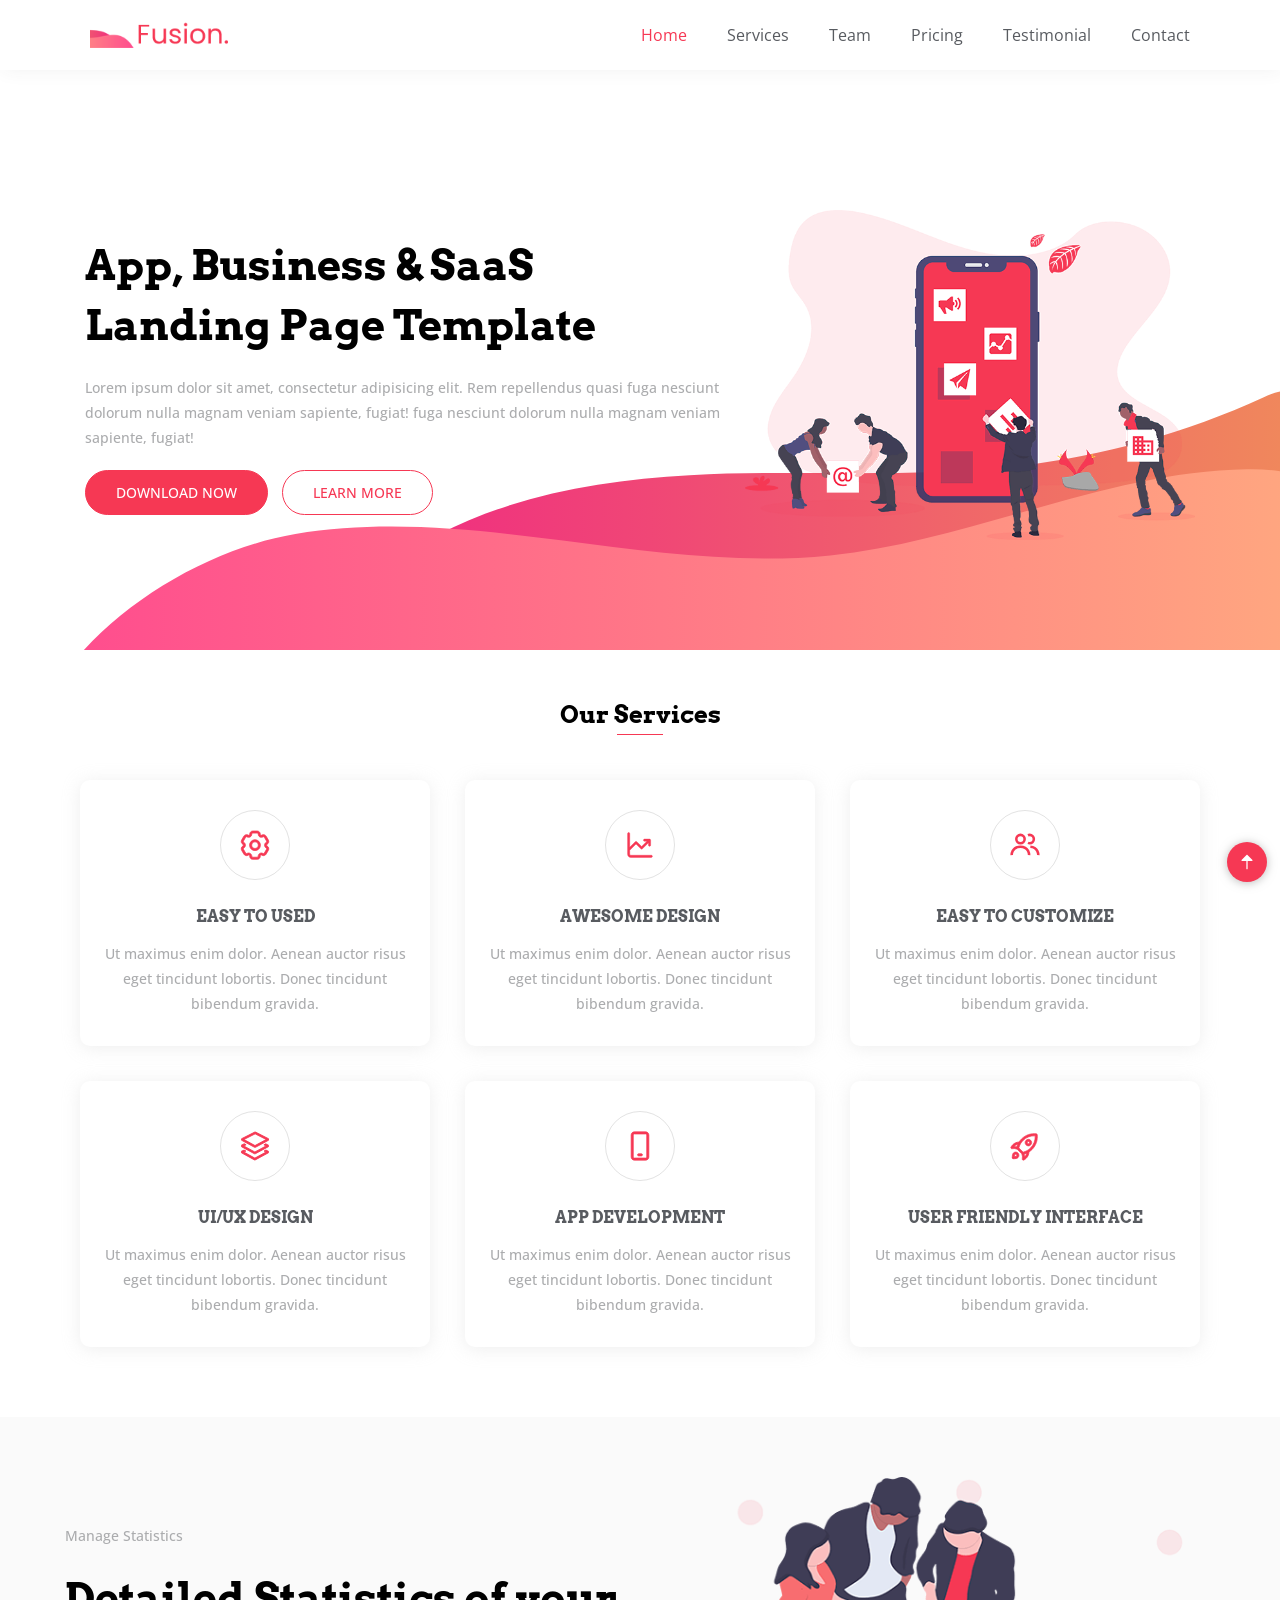
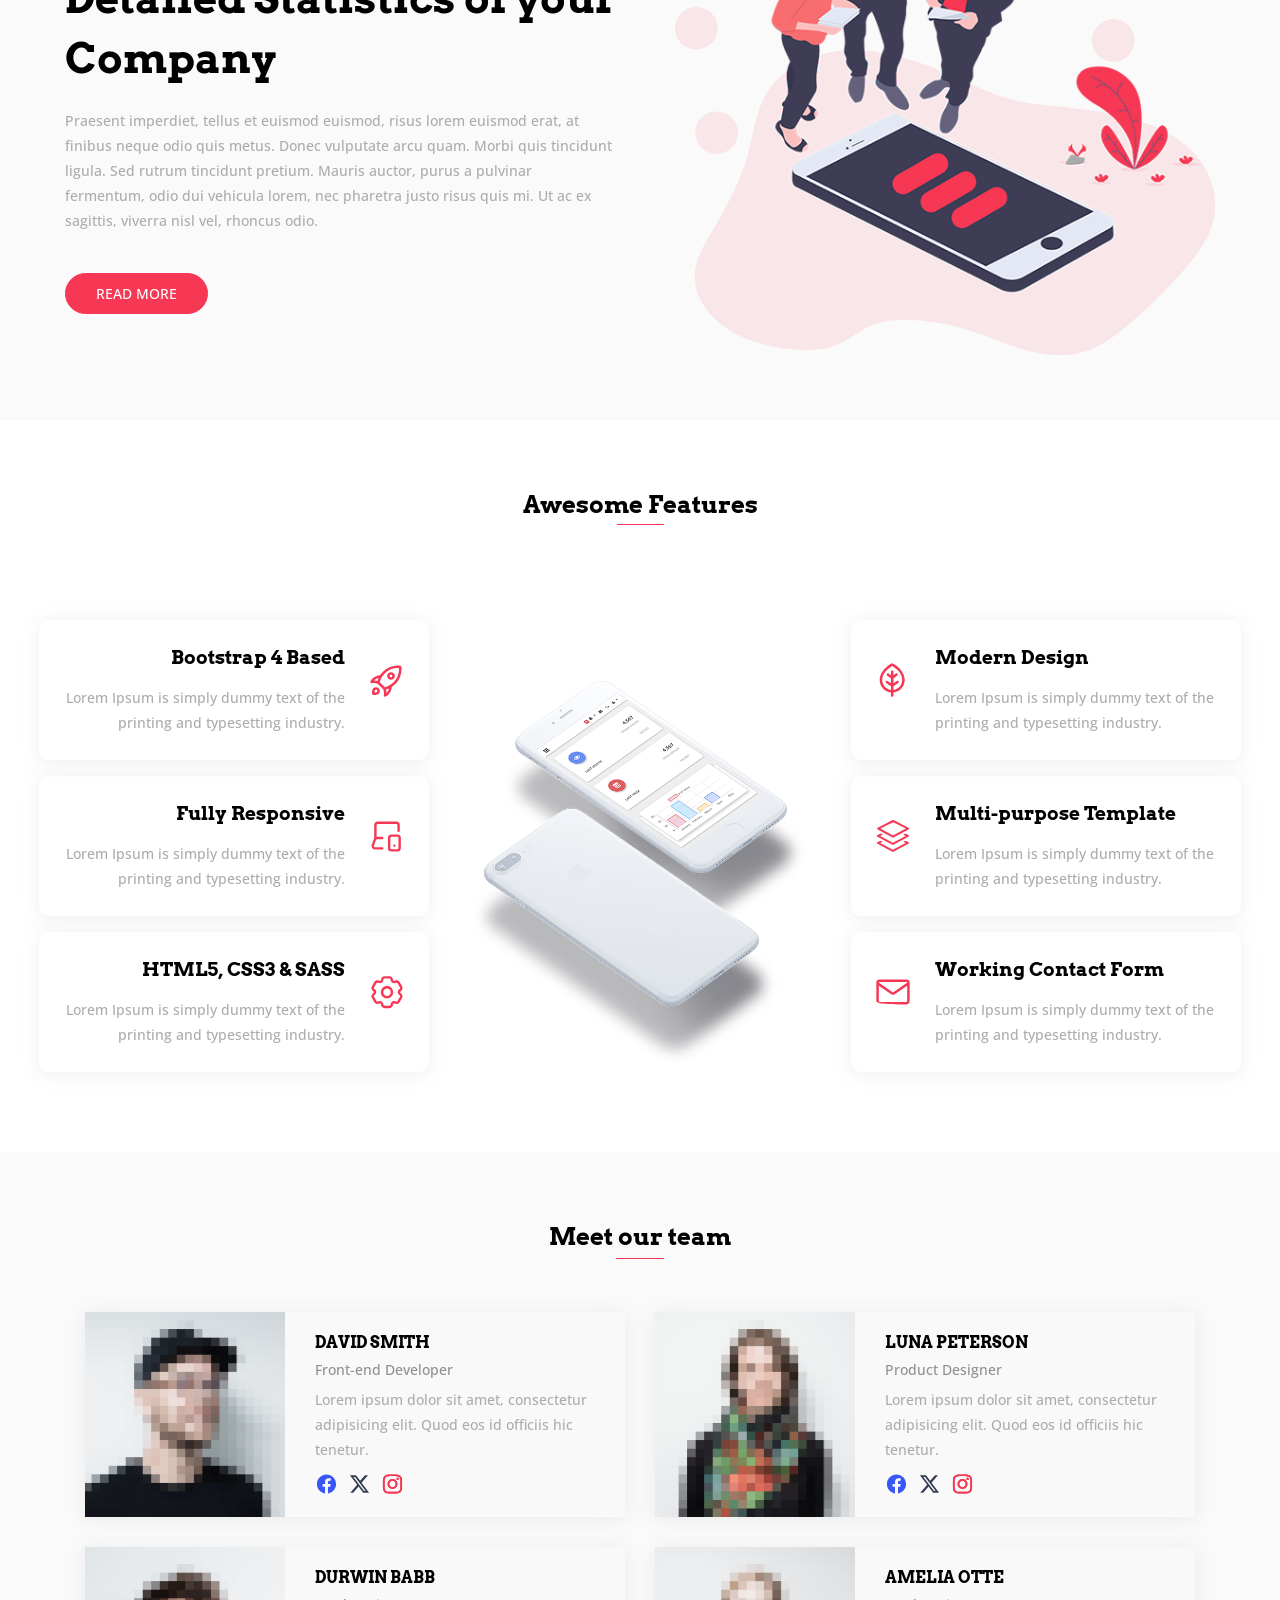
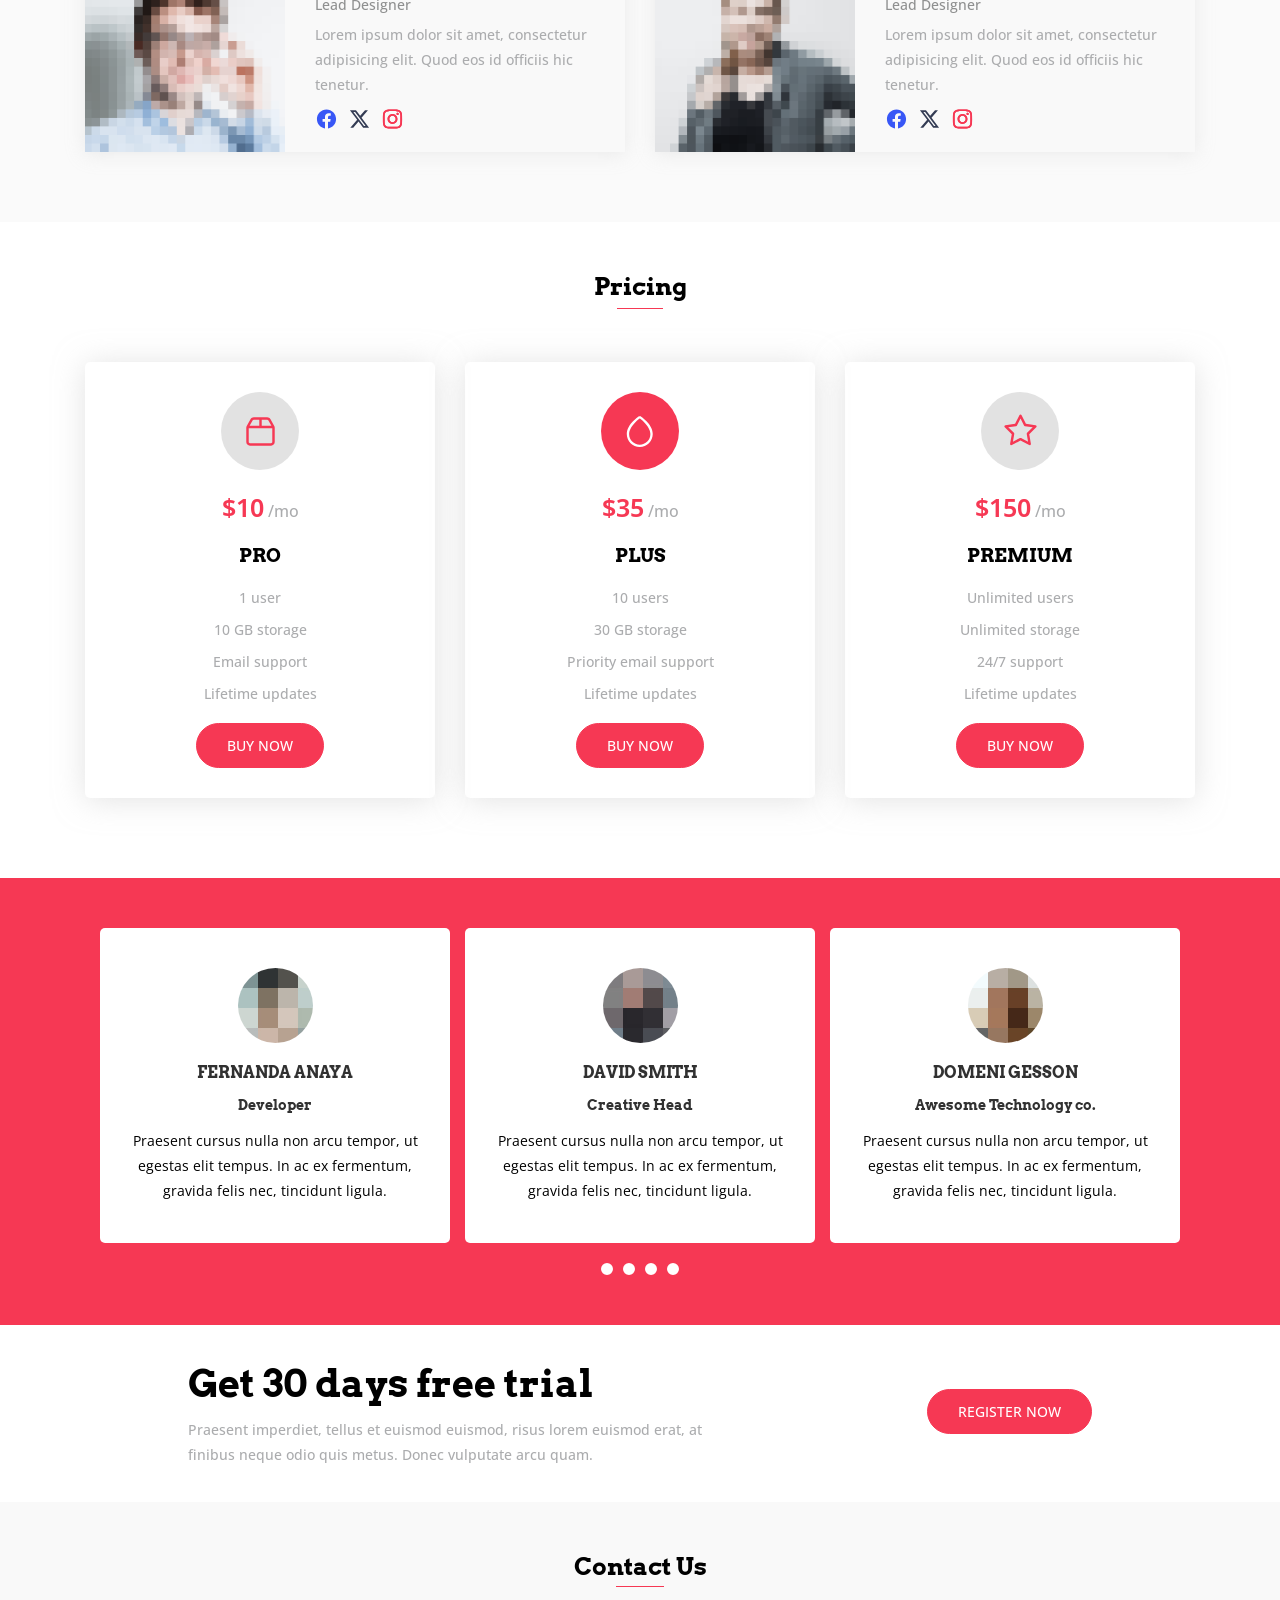
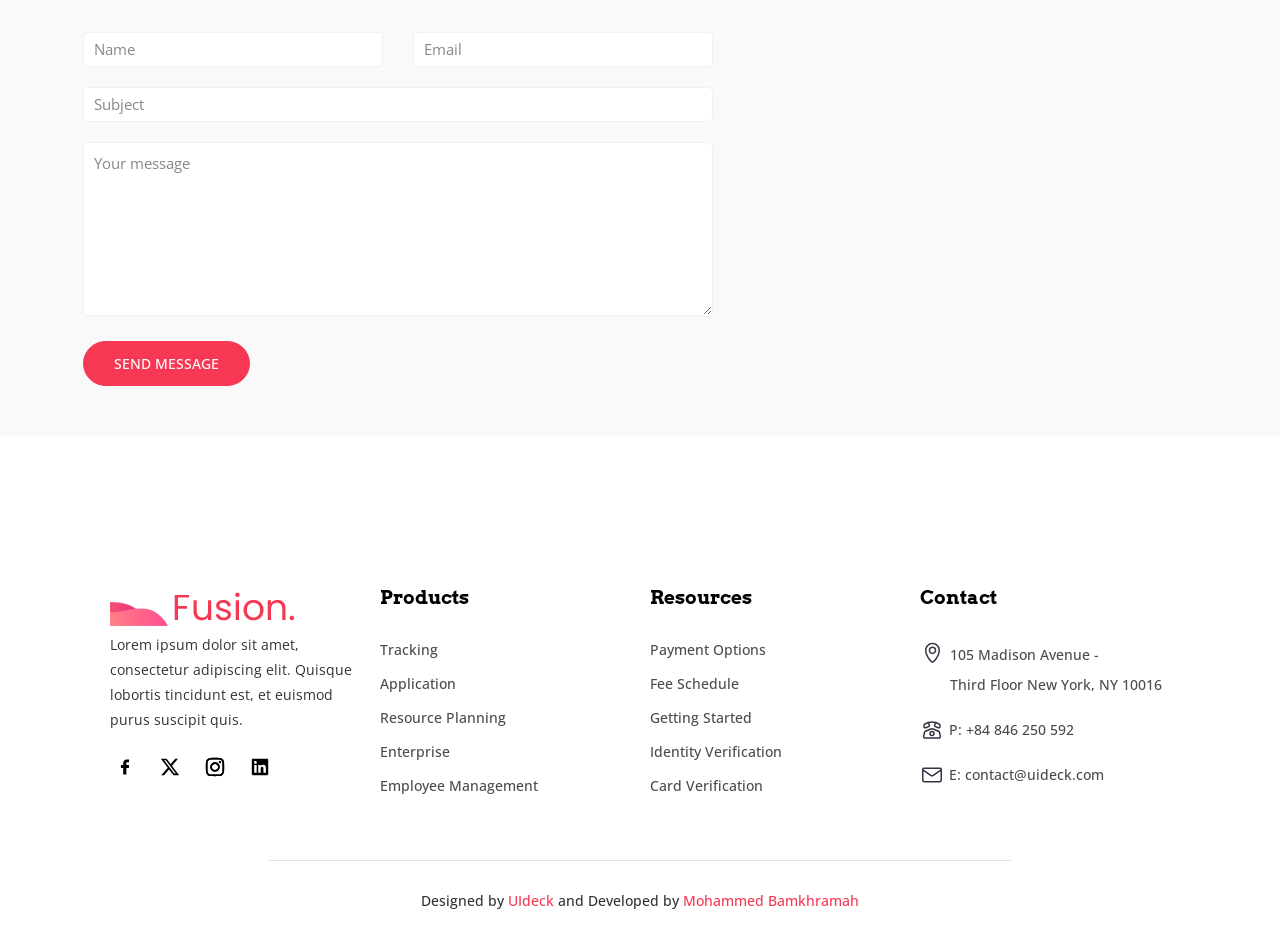
<file: main.html>
<!DOCTYPE html>
<html lang="en">
<head>
  <meta charset="UTF-8">
  <meta name="viewport" content="width=device-width, initial-scale=1.0">
  <title>Fusion - Clone</title>
  <!--The Website Logo-->
  <link rel="icon" type="image/svg+xml" href="Images/SVGs/general/layered-waves-haikei.svg"/>

  <!--OpenSans Font-->
  <link rel="preconnect" href="https://fonts.googleapis.com">
  <link rel="preconnect" href="https://fonts.gstatic.com" crossorigin>
  <link href="https://fonts.googleapis.com/css2?family=Open+Sans:ital,wght@0,300..800;1,300..800&display=swap" rel="stylesheet">
  <!--Arvo Font-->
  <link rel="preconnect" href="https://fonts.googleapis.com">
  <link rel="preconnect" href="https://fonts.gstatic.com" crossorigin>
  <link href="https://fonts.googleapis.com/css2?family=Arvo:ital,wght@0,400;0,700;1,400;1,700&family=Open+Sans:ital,wght@0,300..800;1,300..800&display=swap" rel="stylesheet">

  <!--StyleSheets-->
  <link rel="stylesheet" href="Styles/Shared/header.css">
  <link rel="stylesheet" href="Styles/Shared/general.css">
  <link rel="stylesheet" href="Styles/Pages/home.css">
  <link rel="stylesheet" href="Styles/Pages/services/services.css">
  <link rel="stylesheet" href="Styles/Pages/services/services-2.css">
  <link rel="stylesheet" href="Styles/Pages/services/services-3.css">
  <link rel="stylesheet" href="Styles/Pages/team.css">
  <link rel="stylesheet" href="Styles/Pages/pricing.css">
  <link rel="stylesheet" href="Styles/Pages/testimonial.css">
  <link rel="stylesheet" href="Styles/Pages/free-trial.css">
  <link rel="stylesheet" href="Styles/Pages/contact.css">
  <link rel="stylesheet" href="Styles/Pages/footer.css">

  <!--lineIcons library-->
  <link rel="stylesheet" href="https://cdn.lineicons.com/4.0/lineicons.css" />

  <!--Don't forget! to use the loading= lazy! -->

</head>
<body>

  <header>
    <div class="header-container">
      <div class="left-section">
        <img class="logo-image" src="Images/PNGs/header/fusion-logo.png" alt="">
      </div>

      <div class="right-section">
        <nav>
          <a class="home-page-link" href="#home-page">Home</a>
          <a href="#services-page">Services</a>
          <a href="#team-page">Team</a>
          <a href="#pricing-page">Pricing</a>
          <a href="#testimonial-page">Testimonial</a>
          <a href="#contact-page">Contact<!-- Preferably different color for customer attention--></a>
        </nav>
      </div>
    </div>
  </header>
  
  <main>

    <a class="go-up-arrow" href="#home-page">

      <svg viewBox="0 0 24 24" fill="none" xmlns="http://www.w3.org/2000/svg">
      <path d="M5.46986 9.46452L11.4233 3.51482C11.5609 3.35224 11.7665 3.24902 11.9961 3.24902L11.998 3.24903C12.1905 3.24855 12.3831 3.32171 12.53 3.46851L18.5302 9.4645C18.7448 9.67896 18.809 10.0016 18.693 10.2819C18.5769 10.5622 18.3034 10.745 18 10.745H12.7461L12.7461 20.0004C12.7461 20.4146 12.4103 20.7504 11.9961 20.7504C11.5819 20.7504 11.2461 20.4146 11.2461 20.0004L11.2461 10.745H6.00002C5.69663 10.745 5.42312 10.5622 5.30707 10.2819C5.19101 10.0016 5.25526 9.67898 5.46986 9.46452Z" fill="#ffff"/>
      </svg>

    </a>

    <!--The first section: -->
    <section id="home-page" class="home-section">

      <div class="home-section-container">
        <div class="left-side">

          <h1>App, Business & SaaS <br>Landing Page Template</h1>

          <p>Lorem ipsum dolor sit amet, consectetur adipisicing elit. Rem repellendus quasi fuga nesciunt dolorum nulla magnam veniam sapiente, fugiat! fuga nesciunt dolorum nulla magnam veniam sapiente, fugiat!</p>

          <div class="buttons-container">
            <button class="download-now-button">DOWNLOAD NOW</button>
            <button class="learn-more-button">LEARN MORE</button>
          </div>

        </div>

        <div class="right-side">
          <img src="Images/PNGs/1st/intro-mobile.png">
        </div>
      </div>

    </section>
    <!--You're out of section 1!-->

    <!--The second section: -->
    <section id="services-page" class="services-section">

      <div>
        <h1>Our Services</h1>
      </div>
      <div class="services-grid-container">

        <div class="card" id="card-1">
          <div class="icon-wrapper">
              <svg viewBox="0 0 24 25" fill="none" xmlns="http://www.w3.org/2000/svg">
              <path stroke-width="0.5" fill-rule="evenodd"  clip-rule="evenodd" d="M11.9992 8.7743C9.88118 8.7743 8.16419 10.4913 8.16419 12.6093C8.16419 14.7273 9.88118 16.4443 11.9992 16.4443C14.1172 16.4443 15.8342 14.7273 15.8342 12.6093C15.8342 10.4913 14.1172 8.7743 11.9992 8.7743ZM9.66419 12.6093C9.66419 11.3197 10.7096 10.2743 11.9992 10.2743C13.2888 10.2743 14.3342 11.3197 14.3342 12.6093C14.3342 13.8989 13.2888 14.9443 11.9992 14.9443C10.7096 14.9443 9.66419 13.8989 9.66419 12.6093Z"/>
              <path stroke-width="0.5" fill-rule="evenodd" clip-rule="evenodd" d="M2.5809 8.9224C1.96404 9.99083 2.33012 11.357 3.39854 11.9739C3.88777 12.2563 3.88776 12.9625 3.39856 13.2449C2.33013 13.8618 1.96407 15.2279 2.58092 16.2964L4.09692 18.9222C4.71391 19.9908 6.08044 20.3568 7.14896 19.7399C7.63844 19.4573 8.25011 19.8106 8.25011 20.3754C8.25011 21.6092 9.2503 22.6094 10.4841 22.6094H13.5165C14.7502 22.6094 15.7501 21.6091 15.7501 20.3756C15.7501 19.8108 16.3615 19.458 16.8503 19.7402C17.9185 20.357 19.2845 19.991 19.9012 18.9227L21.4176 16.2963C22.0344 15.2279 21.6684 13.8617 20.6 13.2449C20.1108 12.9624 20.1108 12.2563 20.6 11.9739C21.6684 11.3571 22.0345 9.99089 21.4176 8.92247L19.9012 6.29604C19.2845 5.2278 17.9185 4.86179 16.8503 5.47854C16.3615 5.76076 15.7501 5.40794 15.7501 4.84314C15.7501 3.60961 14.7502 2.60938 13.5165 2.60938H10.4841C9.2503 2.60938 8.25011 3.60957 8.25011 4.84337C8.25011 5.40822 7.63842 5.76152 7.14894 5.47892C6.08042 4.86201 4.71388 5.22797 4.09689 6.29663L2.5809 8.9224ZM4.14854 10.6748C3.79755 10.4722 3.6773 10.0234 3.87994 9.6724L5.39593 7.04663C5.59863 6.69554 6.04772 6.57518 6.39894 6.77796C7.88811 7.63773 9.75011 6.56327 9.75011 4.84337C9.75011 4.43799 10.0787 4.10937 10.4841 4.10937L13.5165 4.10937C13.9216 4.10937 14.2501 4.43788 14.2501 4.84314C14.2501 6.56227 16.1112 7.63733 17.6003 6.77758C17.9511 6.57504 18.3997 6.69524 18.6022 7.04604L20.1186 9.67247C20.3212 10.0234 20.201 10.4722 19.85 10.6749C18.3608 11.5346 18.3608 13.6841 19.85 14.5439C20.2009 14.7465 20.3212 15.1953 20.1186 15.5463L18.6022 18.1727C18.3996 18.5235 17.9511 18.6437 17.6003 18.4412C16.1112 17.5815 14.2501 18.6565 14.2501 20.3756C14.2501 20.7809 13.9216 21.1094 13.5165 21.1094H10.4841C10.0787 21.1094 9.75011 20.7808 9.75011 20.3754C9.75011 18.6555 7.88812 17.5811 6.39896 18.4408C6.04774 18.6436 5.59866 18.5232 5.39596 18.1722L3.87996 15.5464C3.67732 15.1954 3.79757 14.7466 4.14856 14.5439C5.63778 13.6841 5.63775 11.5346 4.14854 10.6748Z"/>
              </svg>
          </div>          
          <h4>Easy To Used</h4>
          <p>Ut maximus enim dolor. Aenean auctor risus eget tincidunt lobortis. Donec tincidunt bibendum gravida.</p>
        </div>

        <div class="card" id="card-2">
          <div class="icon-wrapper">
            <svg viewBox="0 0 24 24" fill="none" xmlns="http://www.w3.org/2000/svg">
            <path stroke-width="0.3" d="M4.75 4C4.75 3.58579 4.41421 3.25 4 3.25C3.58579 3.25 3.25 3.58579 3.25 4V18.5C3.25 19.7426 4.25736 20.75 5.5 20.75H20.0005C20.4147 20.75 20.7505 20.4142 20.7505 20C20.7505 19.5858 20.4147 19.25 20.0005 19.25H5.5C5.08579 19.25 4.75 18.9142 4.75 18.5V15.7301L9.19964 11.2802L12.622 14.7026C12.7626 14.8432 12.9534 14.9222 13.1523 14.9222C13.3512 14.9222 13.542 14.8432 13.6826 14.7026L17.9972 10.388L17.9971 12.1165C17.997 12.5308 18.3328 12.8666 18.747 12.8666C19.1612 12.8666 19.497 12.5309 19.4971 12.1166L19.4973 8.58111C19.4973 8.38218 19.4183 8.19141 19.2777 8.05074C19.137 7.91008 18.9462 7.83105 18.7473 7.83105H15.2115C14.7973 7.83105 14.4615 8.16684 14.4615 8.58105C14.4615 8.99527 14.7973 9.33105 15.2115 9.33105H16.9328L13.1523 13.1116L9.72996 9.68923C9.58931 9.54857 9.39854 9.46956 9.19963 9.46956C9.00071 9.46956 8.80994 9.54858 8.66929 9.68924L4.75 13.6087V4Z"/>
            </svg>
          </div>
          <h4>Awesome Design</h4>
          <p>Ut maximus enim dolor. Aenean auctor risus eget tincidunt lobortis. Donec tincidunt bibendum gravida.</p>
        </div>

        <div class="card" id="card-3">
          <div class="icon-wrapper">
            <svg viewBox="0 0 24 24" fill="none" xmlns="http://www.w3.org/2000/svg">
            <path stroke="#F63854" fill="#ffff" stroke-width="1.8" d="M14.8985 19.1487C14.8985 19.1487 15.0017 13.205 8.74983 13.205C2.49801 13.205 2.60118 19.1487 2.60118 19.1487M14.1072 5.10514C14.4732 4.94215 14.8785 4.85156 15.3049 4.85156C16.9325 4.85156 18.2519 6.17095 18.2519 7.79851C18.2519 9.42606 16.9325 10.7455 15.3049 10.7455C14.8802 10.7455 14.4765 10.6556 14.1118 10.4939M15.7928 13.2205C21.4958 13.5543 21.3987 19.1487 21.3987 19.1487M11.7517 7.79855C11.7517 9.4261 10.4323 10.7455 8.80475 10.7455C7.17719 10.7455 5.8578 9.4261 5.8578 7.79855C5.8578 6.171 7.17719 4.8516 8.80475 4.8516C10.4323 4.8516 11.7517 6.171 11.7517 7.79855Z"/>
            </svg>
          </div>         
          <h4>Easy To Customize</h4>
          <p>Ut maximus enim dolor. Aenean auctor risus eget tincidunt lobortis. Donec tincidunt bibendum gravida.</p>
        </div>

        <div class="card" id="card-4">
          <div class="icon-wrapper">
            <svg class="layers-icon" viewBox="0 0 32 32" version="1.1" xmlns="http://www.w3.org/2000/svg">
                <path d="M0.682 9.431l14.847 8.085c0.149 0.081 0.313 0.122 0.479 0.122 0.163 0 0.326-0.040 0.474-0.12l15.003-8.085c0.327-0.176 0.53-0.52 0.525-0.892s-0.216-0.711-0.547-0.88l-14.848-7.54c-0.283-0.143-0.617-0.144-0.902-0.002l-15.002 7.54c-0.332 0.167-0.545 0.505-0.551 0.877s0.196 0.717 0.521 0.895zM16.161 2.134l12.692 6.446-12.843 6.921-12.693-6.912zM31.292 15.010l-2.968-1.507-2.142 1.155 2.5 1.27-12.842 6.921-12.694-6.912 2.666-1.34-2.136-1.164-3.135 1.575c-0.332 0.167-0.545 0.505-0.551 0.877s0.196 0.717 0.521 0.895l14.847 8.085c0.149 0.081 0.313 0.122 0.479 0.122 0.163 0 0.326-0.040 0.474-0.12l15.003-8.085c0.327-0.176 0.53-0.52 0.525-0.892s-0.215-0.711-0.546-0.88zM31.292 22.010l-2.811-1.382-2.142 1.155 2.344 1.145-12.843 6.921-12.694-6.912 2.478-1.121-2.136-1.164-2.947 1.357c-0.332 0.167-0.545 0.505-0.551 0.877s0.196 0.717 0.521 0.895l14.847 8.085c0.149 0.081 0.313 0.122 0.479 0.122 0.163 0 0.326-0.040 0.475-0.12l15.003-8.085c0.327-0.176 0.53-0.52 0.525-0.892-0.005-0.373-0.215-0.712-0.546-0.88z"></path>
            </svg>
          </div>
          <h4>UI/UX Design</h4>
          <p>Ut maximus enim dolor. Aenean auctor risus eget tincidunt lobortis. Donec tincidunt bibendum gravida.</p>
        </div>

        <div class="card" id="card-5">
          <div class="icon-wrapper">
            <svg viewBox="0 0 24 24" fill="none" xmlns="http://www.w3.org/2000/svg">
            <path stroke-width="0.5" d="M11 17.5C10.5858 17.5 10.25 17.8358 10.25 18.25C10.25 18.6642 10.5858 19 11 19H13C13.4142 19 13.75 18.6642 13.75 18.25C13.75 17.8358 13.4142 17.5 13 17.5H11Z"/>
            <path stroke-width="0.5" fill-rule="evenodd" clip-rule="evenodd" d="M8 2C6.75736 2 5.75 3.00736 5.75 4.25V19.75C5.75 20.9926 6.75736 22 8 22H16C17.2426 22 18.25 20.9926 18.25 19.75V4.25C18.25 3.00736 17.2426 2 16 2H8ZM7.25 4.25C7.25 3.83579 7.58579 3.5 8 3.5H16C16.4142 3.5 16.75 3.83579 16.75 4.25V19.75C16.75 20.1642 16.4142 20.5 16 20.5H8C7.58579 20.5 7.25 20.1642 7.25 19.75V4.25Z"/>
            </svg>
          </div>
          <h4>App Development</h4>
          <p>Ut maximus enim dolor. Aenean auctor risus eget tincidunt lobortis. Donec tincidunt bibendum gravida.</p>
        </div>

        <div class="card" id="card-6">
          <div class="icon-wrapper">
            <svg viewBox="0 0 24 24" fill="none" xmlns="http://www.w3.org/2000/svg">
            <path stroke-width="0.5" fill-rule="evenodd" clip-rule="evenodd" d="M12.7659 7.9789C13.666 7.07874 15.1255 7.07874 16.0256 7.9789C16.9258 8.87906 16.9258 10.3385 16.0256 11.2387C15.1255 12.1388 13.666 12.1388 12.7659 11.2387C11.8657 10.3385 11.8657 8.87906 12.7659 7.9789ZM14.965 9.03956C14.6506 8.72519 14.1409 8.72519 13.8265 9.03956C13.5121 9.35393 13.5121 9.86363 13.8265 10.178C14.1409 10.4924 14.6506 10.4924 14.965 10.178C15.2793 9.86363 15.2793 9.35393 14.965 9.03956Z"/>
            <path fill-rule="evenodd" stroke-width="0.5" clip-rule="evenodd" d="M20.6216 4.04316C20.5821 3.69619 20.3083 3.4224 19.9614 3.38283C16.2551 2.96017 12.3947 4.17038 9.55023 7.01484C8.88176 7.6833 8.30341 8.40811 7.81526 9.174C6.1781 9.23859 4.55997 9.89584 3.31006 11.1457C2.80493 11.6509 2.39581 12.2173 2.08364 12.8217C1.95144 13.0776 1.97753 13.3867 2.15076 13.6169C2.324 13.847 2.61377 13.9577 2.89631 13.9015C4.08094 13.6658 5.32046 13.7826 6.44797 14.2511L9.74979 17.5529C10.2185 18.6808 10.3351 19.9208 10.0992 21.1059C10.0429 21.3884 10.1534 21.6782 10.3836 21.8515C10.6137 22.0248 10.9228 22.0509 11.1788 21.9188C11.7836 21.6065 12.3505 21.1972 12.856 20.6917C14.1054 19.4423 14.7626 17.825 14.8277 16.1885C15.5945 15.7 16.3201 15.1211 16.9893 14.452C19.8332 11.6081 21.0435 7.74873 20.6216 4.04316ZM13.2079 17.061C12.6183 17.325 12.0126 17.5417 11.3966 17.7111C11.5917 18.3628 11.6979 19.0354 11.715 19.7097C11.742 19.6838 11.7688 19.6576 11.7953 19.631C12.5281 18.8983 12.999 18.0028 13.2079 17.061ZM6.29179 12.6049C6.46137 11.9889 6.67827 11.3831 6.94246 10.7934C5.99998 11.0022 5.1039 11.4732 4.37072 12.2064C4.34442 12.2327 4.31845 12.2592 4.29283 12.2859C4.96724 12.3032 5.63997 12.4095 6.29179 12.6049ZM10.6109 8.0755C12.9635 5.72292 16.1029 4.63755 19.1837 4.82052C19.3661 7.90068 18.2807 11.0392 15.9286 13.3913C14.4226 14.8973 12.5957 15.883 10.6685 16.3503L7.6523 13.3341C8.11969 11.4074 9.10531 9.58107 10.6109 8.0755Z"/>
            <path fill-rule="evenodd" stroke-width="0.5" clip-rule="evenodd" d="M3.03001 20.25C3.03002 20.2501 3.03002 20.2502 3.77953 20.223L3.03001 20.25C3.04425 20.6429 3.35947 20.9583 3.75235 20.9725L3.77953 20.223C3.75235 20.9725 3.75223 20.9725 3.75235 20.9725L3.75361 20.9726L3.75565 20.9727L3.76203 20.9729L3.78367 20.9735C3.80194 20.974 3.82777 20.9746 3.86028 20.9751C3.92523 20.9761 4.01715 20.9767 4.12879 20.9755C4.35089 20.9731 4.65671 20.9631 4.9863 20.9323C5.31222 20.9019 5.68221 20.8492 6.02513 20.7549C6.34629 20.6666 6.74723 20.5151 7.03929 20.223C7.93945 19.3229 7.93945 17.8634 7.03929 16.9633C6.13913 16.0631 4.67969 16.0631 3.77953 16.9633C3.48747 17.2553 3.33595 17.6563 3.24764 17.9774C3.15335 18.3204 3.10068 18.6903 3.07022 19.0163C3.03942 19.3459 3.02946 19.6517 3.02704 19.8738C3.02582 19.9854 3.02649 20.0773 3.0275 20.1423C3.028 20.1748 3.02859 20.2006 3.02907 20.2189L3.0297 20.2405L3.0299 20.2469L3.03001 20.25ZM4.84019 18.0239C5.15456 17.7096 5.66426 17.7096 5.97863 18.0239C6.293 18.3383 6.293 18.848 5.97863 19.1624C5.97872 19.1623 5.97878 19.1622 5.97863 19.1624C5.97661 19.1641 5.95331 19.1845 5.89153 19.2143C5.82709 19.2454 5.73944 19.2778 5.62746 19.3086C5.40168 19.3707 5.12727 19.4126 4.84673 19.4389C4.74185 19.4487 4.639 19.456 4.54111 19.4615C4.54657 19.3636 4.55391 19.2607 4.56371 19.1558C4.58993 18.8753 4.63189 18.6009 4.69396 18.3751C4.72476 18.2631 4.75718 18.1755 4.78826 18.111C4.81806 18.0492 4.83842 18.0259 4.84019 18.0239C4.84032 18.0238 4.84028 18.0238 4.84019 18.0239Z"/>
            </svg>
          </div>
          <h4>User Friendly interface</h4>
          <p>Ut maximus enim dolor. Aenean auctor risus eget tincidunt lobortis. Donec tincidunt bibendum gravida.</p>
        </div>

      </div>

    </section>
    <!--You're out of section 2!-->

    <!--The third section: -->
    <section class="services-2-section">
      <div class="services-2-container">
        <div class="left-side">

          <div class="left-side-text-content">
            <p>Manage Statistics</p>
            <h1>Detailed Statistics of your Company</h1>
            <p>Praesent imperdiet, tellus et euismod euismod, risus lorem euismod erat, at finibus neque odio quis metus. Donec vulputate arcu quam. Morbi quis tincidunt ligula. Sed rutrum tincidunt pretium. Mauris auctor, purus a pulvinar fermentum, odio dui vehicula lorem, nec pharetra justo risus quis mi. Ut ac ex sagittis, viverra nisl vel, rhoncus odio.</p>
          </div>
          <button class="read-more-button">READ MORE</button>

        </div>
        <div class="right-side">
          <img loading="lazy" src="Images/PNGs/3st/img-1.png">
        </div>
      </div>
    </section>
    <!--You're out of section 3!-->

    <!--The fourth section: -->
    <section class="services-3-section">
      <div>
        <h1>Awesome Features</h1>
      </div>
      <div class="services-3-grid-container">
        
          <div class="card card-1">
            
            <div class="text-wrapper">
              <h3>Bootstrap 4 Based</h3>
              <p>Lorem Ipsum is simply dummy text of the printing and typesetting industry.</p>
            </div>

            <div class="icon-wrapper">
              <svg viewBox="0 0 24 24" fill="none" xmlns="http://www.w3.org/2000/ svg">
              <path fill-rule="evenodd" clip-rule="evenodd" d="M12.7659 7.9789C13.666 7.07874 15.1255 7.07874 16.0256 7.9789C16.9258 8.87906 16.9258 10.3385 16.0256 11.2387C15.1255 12.1388 13.666 12.1388 12.7659 11.2387C11.8657 10.3385 11.8657 8.87906 12.7659 7.9789ZM14.965 9.03956C14.6506 8.72519 14.1409 8.72519 13.8265 9.03956C13.5121 9.35393 13.5121 9.86363 13.8265 10.178C14.1409 10.4924 14.6506 10.4924 14.965 10.178C15.2793 9.86363 15.2793 9.35393 14.965 9.03956Z"/>
              <path fill-rule="evenodd" clip-rule="evenodd" d="M20.6216 4.04316C20.5821 3.69619 20.3083 3.4224 19.9614 3.38283C16.2551 2.96017 12.3947 4.17038 9.55023 7.01484C8.88176 7.6833 8.30341 8.40811 7.81526 9.174C6.1781 9.23859 4.55997 9.89584 3.31006 11.1457C2.80493 11.6509 2.39581 12.2173 2.08364 12.8217C1.95144 13.0776 1.97753 13.3867 2.15076 13.6169C2.324 13.847 2.61377 13.9577 2.89631 13.9015C4.08094 13.6658 5.32046 13.7826 6.44797 14.2511L9.74979 17.5529C10.2185 18.6808 10.3351 19.9208 10.0992 21.1059C10.0429 21.3884 10.1534 21.6782 10.3836 21.8515C10.6137 22.0248 10.9228 22.0509 11.1788 21.9188C11.7836 21.6065 12.3505 21.1972 12.856 20.6917C14.1054 19.4423 14.7626 17.825 14.8277 16.1885C15.5945 15.7 16.3201 15.1211 16.9893 14.452C19.8332 11.6081 21.0435 7.74873 20.6216 4.04316ZM13.2079 17.061C12.6183 17.325 12.0126 17.5417 11.3966 17.7111C11.5917 18.3628 11.6979 19.0354 11.715 19.7097C11.742 19.6838 11.7688 19.6576 11.7953 19.631C12.5281 18.8983 12.999 18.0028 13.2079 17.061ZM6.29179 12.6049C6.46137 11.9889 6.67827 11.3831 6.94246 10.7934C5.99998 11.0022 5.1039 11.4732 4.37072 12.2064C4.34442 12.2327 4.31845 12.2592 4.29283 12.2859C4.96724 12.3032 5.63997 12.4095 6.29179 12.6049ZM10.6109 8.0755C12.9635 5.72292 16.1029 4.63755 19.1837 4.82052C19.3661 7.90068 18.2807 11.0392 15.9286 13.3913C14.4226 14.8973 12.5957 15.883 10.6685 16.3503L7.6523 13.3341C8.11969 11.4074 9.10531 9.58107 10.6109 8.0755Z"/>
              <path fill-rule="evenodd" clip-rule="evenodd" d="M3.03001 20.25C3.03002 20.2501 3.03002 20.2502 3.77953 20.223L3.03001 20.25C3.04425 20.6429 3.35947 20.9583 3.75235 20.9725L3.77953 20.223C3.75235 20.9725 3.75223 20.9725 3.75235 20.9725L3.75361 20.9726L3.75565 20.9727L3.76203 20.9729L3.78367 20.9735C3.80194 20.974 3.82777 20.9746 3.86028 20.9751C3.92523 20.9761 4.01715 20.9767 4.12879 20.9755C4.35089 20.9731 4.65671 20.9631 4.9863 20.9323C5.31222 20.9019 5.68221 20.8492 6.02513 20.7549C6.34629 20.6666 6.74723 20.5151 7.03929 20.223C7.93945 19.3229 7.93945 17.8634 7.03929 16.9633C6.13913 16.0631 4.67969 16.0631 3.77953 16.9633C3.48747 17.2553 3.33595 17.6563 3.24764 17.9774C3.15335 18.3204 3.10068 18.6903 3.07022 19.0163C3.03942 19.3459 3.02946 19.6517 3.02704 19.8738C3.02582 19.9854 3.02649 20.0773 3.0275 20.1423C3.028 20.1748 3.02859 20.2006 3.02907 20.2189L3.0297 20.2405L3.0299 20.2469L3.03001 20.25ZM4.84019 18.0239C5.15456 17.7096 5.66426 17.7096 5.97863 18.0239C6.293 18.3383 6.293 18.848 5.97863 19.1624C5.97872 19.1623 5.97878 19.1622 5.97863 19.1624C5.97661 19.1641 5.95331 19.1845 5.89153 19.2143C5.82709 19.2454 5.73944 19.2778 5.62746 19.3086C5.40168 19.3707 5.12727 19.4126 4.84673 19.4389C4.74185 19.4487 4.639 19.456 4.54111 19.4615C4.54657 19.3636 4.55391 19.2607 4.56371 19.1558C4.58993 18.8753 4.63189 18.6009 4.69396 18.3751C4.72476 18.2631 4.75718 18.1755 4.78826 18.111C4.81806 18.0492 4.83842 18.0259 4.84019 18.0239C4.84032 18.0238 4.84028 18.0238 4.84019 18.0239Z"/>
              </svg>
            </div>
          </div>

          <div class="middle-side">
            <img loading="lazy" src="Images/PNGs/4st/intro-mobile.png">
          </div>

          <div class="card card-2">

            <div class="icon-wrapper">
              <svg viewBox="0 0 25 24" fill="none" xmlns="http://www.w3.org/2000/svg">
              <path d="M12.0235 2.73828L12.3714 2.07385C12.1535 1.95976 11.8935 1.95976 11.6756 2.07385L12.0235 2.73828Z"/>
              <path fill-rule="evenodd" clip-rule="evenodd" d="M12.7734 19.4635C16.5635 19.0873 19.5236 15.8896 19.5236 12.0005C19.5236 8.83308 17.6616 6.33309 15.9145 4.67708C15.0317 3.84034 14.1519 3.19333 13.4935 2.7555C13.1636 2.53611 12.8875 2.36801 12.6919 2.25374C12.594 2.19658 12.5162 2.1528 12.4617 2.12273C12.4344 2.10769 12.413 2.09607 12.3978 2.08791L12.3798 2.07827L12.3744 2.07541L12.3726 2.07446C12.3723 2.07432 12.3714 2.07385 12.0235 2.73828C11.6756 2.07385 11.6759 2.07371 11.6756 2.07385L11.6744 2.07446L11.6726 2.07541L11.6672 2.07827L11.6492 2.08791C11.634 2.09607 11.6126 2.10769 11.5853 2.12273C11.5308 2.1528 11.453 2.19658 11.3551 2.25374C11.1595 2.36801 10.8834 2.53611 10.5535 2.7555C9.89511 3.19333 9.01526 3.84034 8.13251 4.67708C6.38544 6.33309 4.52344 8.83308 4.52344 12.0005C4.52344 15.8895 7.48344 19.0872 11.2734 19.4635V21.2492C11.2734 21.6634 11.6092 21.9992 12.0234 21.9992C12.4377 21.9992 12.7734 21.6634 12.7734 21.2492V19.4635ZM12.7734 17.9541C15.7332 17.5851 18.0236 15.0603 18.0236 12.0005C18.0236 9.43995 16.5105 7.30883 14.8826 5.76573C14.0778 5.00291 13.2701 4.40836 12.6629 4.00452C12.408 3.83501 12.1897 3.69996 12.0235 3.601C11.8573 3.69996 11.639 3.83501 11.3841 4.00452C10.7769 4.40836 9.96919 5.00291 9.16442 5.76573C7.53647 7.30883 6.02344 9.43995 6.02344 12.0005C6.02344 15.0602 8.3137 17.585 11.2734 17.9541V15.7826L8.37699 13.7854C8.03598 13.5503 7.95016 13.0832 8.18529 12.7422C8.42042 12.4012 8.88748 12.3154 9.22848 12.5505L11.2734 13.9606V11.0616L8.99002 9.35238C8.65842 9.10416 8.59081 8.63413 8.83903 8.30252C9.08724 7.97092 9.55728 7.90331 9.88889 8.15153L11.2734 9.1879V6.98438C11.2734 6.57016 11.6092 6.23438 12.0234 6.23438C12.4377 6.23438 12.7734 6.57016 12.7734 6.98438V9.18782L14.158 8.15152C14.4896 7.90331 14.9596 7.97092 15.2078 8.30253C15.456 8.63414 15.3884 9.10418 15.0568 9.35239L12.7734 11.0615V13.9604L14.8182 12.5505C15.1592 12.3154 15.6263 12.4012 15.8614 12.7422C16.0965 13.0832 16.0107 13.5503 15.6697 13.7854L12.7734 15.7824V17.9541Z"/>
              </svg>

            </div>

            <div class="text-wrapper">
              <h3 class="h3-right">Modern Design</h3>
              <p class="p-right">Lorem Ipsum is simply dummy text of the printing and typesetting industry.</p>
            </div>
          </div>

          <div class="card card-3">

            <div class="text-wrapper">
              <h3>Fully Responsive</h3>
              <p>Lorem Ipsum is simply dummy text of the printing and typesetting industry.</p>
            </div>
          
            <div class="icon-wrapper">
              <svg style="fill: none;" viewBox="0 0 24 25" fill="none" xmlns="http://www.w3.org/2000/svg" transform="rotate(0 0 0)"><path d="M16.6152 18.5H16.6252" stroke="#f63854" stroke-width="1.5" stroke-linecap="round" stroke-linejoin="round"/><path d="M4.75013 14.1968V5.75C4.75013 4.92157 5.4217 4.25 6.25013 4.25H17.7501C18.5785 4.25 19.2501 4.92157 19.2501 5.75V9.25M4.75013 14.1968C5.02602 13.9171 5.40763 13.75 5.81822 13.75H9M4.75013 14.1968C4.59644 14.3525 4.47556 14.5432 4.40074 14.7593L3.1892 18.2593C2.85192 19.2337 3.57558 20.25 4.60668 20.25H9M14.8447 21.5H18.4048C19.2332 21.5 19.9048 20.8284 19.9048 20V13.75C19.9048 12.9216 19.2332 12.25 18.4048 12.25H14.8447C14.0163 12.25 13.3447 12.9216 13.3447 13.75V20C13.3447 20.8284 14.0163 21.5 14.8447 21.5Z" stroke="#f63854" stroke-width="1.5" stroke-linecap="round" stroke-linejoin="round"/></svg>

            </div>

          </div>



          <div class="card card-4">

            <div class="icon-wrapper">
              <svg viewBox="0 0 32 32" version="1.1" xmlns="http://www.w3.org/2000/svg">
                  <path d="M0.682 9.431l14.847 8.085c0.149 0.081 0.313 0.122 0.479 0.122 0.163 0 0.326-0.040 0.474-0.12l15.003-8.085c0.327-0.176 0.53-0.52 0.525-0.892s-0.216-0.711-0.547-0.88l-14.848-7.54c-0.283-0.143-0.617-0.144-0.902-0.002l-15.002 7.54c-0.332 0.167-0.545 0.505-0.551 0.877s0.196 0.717 0.521 0.895zM16.161 2.134l12.692 6.446-12.843 6.921-12.693-6.912zM31.292 15.010l-2.968-1.507-2.142 1.155 2.5 1.27-12.842 6.921-12.694-6.912 2.666-1.34-2.136-1.164-3.135 1.575c-0.332 0.167-0.545 0.505-0.551 0.877s0.196 0.717 0.521 0.895l14.847 8.085c0.149 0.081 0.313 0.122 0.479 0.122 0.163 0 0.326-0.040 0.474-0.12l15.003-8.085c0.327-0.176 0.53-0.52 0.525-0.892s-0.215-0.711-0.546-0.88zM31.292 22.010l-2.811-1.382-2.142 1.155 2.344 1.145-12.843 6.921-12.694-6.912 2.478-1.121-2.136-1.164-2.947 1.357c-0.332 0.167-0.545 0.505-0.551 0.877s0.196 0.717 0.521 0.895l14.847 8.085c0.149 0.081 0.313 0.122 0.479 0.122 0.163 0 0.326-0.040 0.475-0.12l15.003-8.085c0.327-0.176 0.53-0.52 0.525-0.892-0.005-0.373-0.215-0.712-0.546-0.88z"></path>
              </svg>

            </div>

            <div class="text-wrapper">
              <h3 class="h3-right">Multi-purpose Template</h3>
              <p class="p-right">Lorem Ipsum is simply dummy text of the printing and typesetting industry.</p>
            </div>

          </div>

          <div class="card card-5">

            <div class="text-wrapper">
              <h3>HTML5, CSS3 & SASS</h3>
              <p>Lorem Ipsum is simply dummy text of the printing and typesetting industry.</p>
            </div>

            <div class="icon-wrapper">
              <svg viewBox="0 0 24 25" fill="none" xmlns="http://www.w3.org/2000/svg">
              <path fill-rule="evenodd" clip-rule="evenodd" d="M11.9992 8.7743C9.88118 8.7743 8.16419 10.4913 8.16419 12.6093C8.16419 14.7273 9.88118 16.4443 11.9992 16.4443C14.1172 16.4443 15.8342 14.7273 15.8342 12.6093C15.8342 10.4913 14.1172 8.7743 11.9992 8.7743ZM9.66419 12.6093C9.66419 11.3197 10.7096 10.2743 11.9992 10.2743C13.2888 10.2743 14.3342 11.3197 14.3342 12.6093C14.3342 13.8989 13.2888 14.9443 11.9992 14.9443C10.7096 14.9443 9.66419 13.8989 9.66419 12.6093Z"/>
              <path fill-rule="evenodd" clip-rule="evenodd" d="M2.5809 8.9224C1.96404 9.99083 2.33012 11.357 3.39854 11.9739C3.88777 12.2563 3.88776 12.9625 3.39856 13.2449C2.33013 13.8618 1.96407 15.2279 2.58092 16.2964L4.09692 18.9222C4.71391 19.9908 6.08044 20.3568 7.14896 19.7399C7.63844 19.4573 8.25011 19.8106 8.25011 20.3754C8.25011 21.6092 9.2503 22.6094 10.4841 22.6094H13.5165C14.7502 22.6094 15.7501 21.6091 15.7501 20.3756C15.7501 19.8108 16.3615 19.458 16.8503 19.7402C17.9185 20.357 19.2845 19.991 19.9012 18.9227L21.4176 16.2963C22.0344 15.2279 21.6684 13.8617 20.6 13.2449C20.1108 12.9624 20.1108 12.2563 20.6 11.9739C21.6684 11.3571 22.0345 9.99089 21.4176 8.92247L19.9012 6.29604C19.2845 5.2278 17.9185 4.86179 16.8503 5.47854C16.3615 5.76076 15.7501 5.40794 15.7501 4.84314C15.7501 3.60961 14.7502 2.60938 13.5165 2.60938H10.4841C9.2503 2.60938 8.25011 3.60957 8.25011 4.84337C8.25011 5.40822 7.63842 5.76152 7.14894 5.47892C6.08042 4.86201 4.71388 5.22797 4.09689 6.29663L2.5809 8.9224ZM4.14854 10.6748C3.79755 10.4722 3.6773 10.0234 3.87994 9.6724L5.39593 7.04663C5.59863 6.69554 6.04772 6.57518 6.39894 6.77796C7.88811 7.63773 9.75011 6.56327 9.75011 4.84337C9.75011 4.43799 10.0787 4.10937 10.4841 4.10937L13.5165 4.10937C13.9216 4.10937 14.2501 4.43788 14.2501 4.84314C14.2501 6.56227 16.1112 7.63733 17.6003 6.77758C17.9511 6.57504 18.3997 6.69524 18.6022 7.04604L20.1186 9.67247C20.3212 10.0234 20.201 10.4722 19.85 10.6749C18.3608 11.5346 18.3608 13.6841 19.85 14.5439C20.2009 14.7465 20.3212 15.1953 20.1186 15.5463L18.6022 18.1727C18.3996 18.5235 17.9511 18.6437 17.6003 18.4412C16.1112 17.5815 14.2501 18.6565 14.2501 20.3756C14.2501 20.7809 13.9216 21.1094 13.5165 21.1094H10.4841C10.0787 21.1094 9.75011 20.7808 9.75011 20.3754C9.75011 18.6555 7.88812 17.5811 6.39896 18.4408C6.04774 18.6436 5.59866 18.5232 5.39596 18.1722L3.87996 15.5464C3.67732 15.1954 3.79757 14.7466 4.14856 14.5439C5.63778 13.6841 5.63775 11.5346 4.14854 10.6748Z"/>
              </svg>

            </div>

          </div>

          <div class="card card-6">

            <div class="icon-wrapper">
              <svg viewBox="0 0 24 24" fill="none" xmlns="http://www.w3.org/2000/svg">
              <path fill-rule="evenodd" clip-rule="evenodd" d="M22 6.25649V17.25C22 18.4926 20.9926 19.5 19.75 19.5h3.25C3.00736 19.5 2 18.4926 2 17.25V6.23398C2 6.22372 2.00021 6.2135 2.00061 6.20334C2.01781 5.25972 2.78812 4.5 3.73592 4.5H20.2644C21.2229 4.5 22 5.27697 22.0001 6.23549C22.0001 6.24249 22.0001 6.24949 22 6.25649ZM3.5 8.187V17.25C3.5 17.6642 3.83579 18 4.25 18H19.75C20.1642 18 20.5 17.6642 20.5 17.25V8.18747L13.2873 13.2171C12.5141 13.7563 11.4866 13.7563 10.7134 13.2171L3.5 8.187ZM20.5 6.2286L20.5 6.23398V6.24336C20.4976 6.31753 20.4604 6.38643 20.3992 6.42905L12.4293 11.9867C12.1716 12.1664 11.8291 12.1664 11.5713 11.9867L3.60116 6.42885C3.538 6.38481 3.50035 6.31268 3.50032 6.23568C3.50028 6.10553 3.60577 6 3.73592 6H20.2644C20.3922 6 20.4963 6.10171 20.5 6.2286Z"/>
              </svg>

            </div>

            <div class="text-wrapper">
              <h3 class="h3-right">Working Contact Form</h3>
              <p class="p-right">Lorem Ipsum is simply dummy text of the printing and typesetting industry.</p>
            </div>

          </div>

      </div>
    </section>
    <!--You're out of section 4!-->

    <!--The fifth section: -->
    <section id="team-page" class="team-section">
      <div class="h1-container"><h1>Meet our team</h1></div>

      <div class="team-grid-container">

        <div class="team-card">

          <div class="image-container"><img loading="lazy" src="Images/PNGs/5st/team-01.png" alt=""></div>
          <div class="card-content">
            <div><h4>DAVID SMITH</h4></div>
            <div><p class="card-job">Front-end Developer</p></div>
            <div><p>Lorem ipsum dolor sit amet, consectetur adipisicing elit. Quod eos id officiis hic tenetur.</p></div>
            <div class="icon-wrapper">
              <svg viewBox="0 0 24 25" fill="none" xmlns="http://www.w3.org/2000/svg" transform="rotate(0 0 0)"><path d="M12 2.53906C17.5229 2.53906 22 7.01621 22 12.5391C22 17.5304 18.3431 21.6674 13.5625 22.4176V15.4297H15.8926L16.3359 12.5391L13.5625 12.5387V10.6632C13.5625 10.657 13.5625 10.6509 13.5626 10.6447C13.5626 10.6354 13.5628 10.6262 13.5629 10.6169C13.578 9.84259 13.9742 9.10156 15.1921 9.10156H16.4531V6.64062C16.4531 6.64062 15.3087 6.44492 14.2146 6.44492C11.966 6.44492 10.4842 7.78652 10.4386 10.2193C10.4379 10.2578 10.4375 10.2965 10.4375 10.3355V12.5387H7.89844V15.4293L10.4375 15.4297V22.4172C5.65686 21.667 2 17.5304 2 12.5391C2 7.01621 6.47715 2.53906 12 2.53906Z" fill="#3857f6"/></svg>

              <svg viewBox="0 0 24 24" fill="none" xmlns="http://www.w3.org/2000/svg" transform="rotate(0 0 0)"><path d="M17.7512 2.96094H20.818L14.1179 10.6187L22 21.0391H15.8284L10.9946 14.7191L5.4636 21.0391H2.39492L9.56132 12.8483L2 2.96094H8.32824L12.6976 8.73762L17.7512 2.96094ZM16.6748 19.2035H18.3742L7.40492 4.70014H5.58132L16.6748 19.2035Z" fill="#343C54"/></svg>

              <svg viewBox="0 0 24 24" fill="none" xmlns="http://www.w3.org/2000/svg" transform="rotate(0 0 0)"><path d="M8.6672 12C8.6672 10.1591 10.1591 8.6664 12 8.6664C13.8409 8.6664 15.3336 10.1591 15.3336 12C15.3336 13.8409 13.8409 15.3336 12 15.3336C10.1591 15.3336 8.6672 13.8409 8.6672 12ZM6.86512 12C6.86512 14.836 9.164 17.1349 12 17.1349C14.836 17.1349 17.1349 14.836 17.1349 12C17.1349 9.164 14.836 6.86512 12 6.86512C9.164 6.86512 6.86512 9.164 6.86512 12ZM16.1382 6.66152C16.1381 6.89886 16.2084 7.13089 16.3401 7.32829C16.4719 7.52568 16.6593 7.67956 16.8785 7.77047C17.0977 7.86138 17.339 7.88525 17.5718 7.83904C17.8046 7.79283 18.0185 7.67862 18.1863 7.51087C18.3542 7.34311 18.4686 7.12934 18.515 6.89658C18.5614 6.66382 18.5377 6.42253 18.447 6.20322C18.3563 5.98392 18.2025 5.79644 18.0052 5.6645C17.808 5.53257 17.576 5.4621 17.3386 5.462H17.3382C17.02 5.46215 16.715 5.58856 16.49 5.81347C16.265 6.03837 16.1384 6.34339 16.1382 6.66152ZM7.96 20.1398C6.98504 20.0954 6.45512 19.933 6.10296 19.7958C5.63608 19.614 5.30296 19.3975 4.95272 19.0478C4.60248 18.698 4.38568 18.3652 4.20472 17.8983C4.06744 17.5463 3.90504 17.0162 3.86072 16.0413C3.81224 14.9872 3.80256 14.6706 3.80256 12.0001C3.80256 9.3296 3.81304 9.01384 3.86072 7.95888C3.90512 6.98392 4.06872 6.45488 4.20472 6.10184C4.38648 5.63496 4.60296 5.30184 4.95272 4.9516C5.30248 4.60136 5.63528 4.38456 6.10296 4.2036C6.45496 4.06632 6.98504 3.90392 7.96 3.8596C9.01408 3.81112 9.33072 3.80144 12 3.80144C14.6693 3.80144 14.9862 3.81192 16.0412 3.8596C17.0162 3.904 17.5452 4.0676 17.8982 4.2036C18.3651 4.38456 18.6982 4.60184 19.0485 4.9516C19.3987 5.30136 19.6147 5.63496 19.7965 6.10184C19.9338 6.45384 20.0962 6.98392 20.1405 7.95888C20.189 9.01384 20.1986 9.3296 20.1986 12.0001C20.1986 14.6706 20.189 14.9863 20.1405 16.0413C20.0961 17.0162 19.9329 17.5462 19.7965 17.8983C19.6147 18.3652 19.3982 18.6983 19.0485 19.0478C18.6987 19.3972 18.3651 19.614 17.8982 19.7958C17.5462 19.933 17.0162 20.0954 16.0412 20.1398C14.9871 20.1882 14.6705 20.1979 12 20.1979C9.32952 20.1979 9.01376 20.1882 7.96 20.1398ZM7.8772 2.06056C6.81264 2.10904 6.0852 2.27784 5.44992 2.52504C4.792 2.78032 4.23504 3.1228 3.67848 3.67848C3.12192 4.23416 2.78032 4.792 2.52504 5.44992C2.27784 6.0856 2.10904 6.81264 2.06056 7.8772C2.01128 8.94344 2 9.28432 2 12C2 14.7157 2.01128 15.0566 2.06056 16.1228C2.10904 17.1874 2.27784 17.9144 2.52504 18.5501C2.78032 19.2076 3.122 19.7661 3.67848 20.3215C4.23496 20.877 4.792 21.219 5.44992 21.475C6.0864 21.7222 6.81264 21.891 7.8772 21.9394C8.944 21.9879 9.28432 22 12 22C14.7157 22 15.0566 21.9887 16.1228 21.9394C17.1874 21.891 17.9144 21.7222 18.5501 21.475C19.2076 21.219 19.765 20.8772 20.3215 20.3215C20.8781 19.7658 21.219 19.2076 21.475 18.5501C21.7222 17.9144 21.8918 17.1874 21.9394 16.1228C21.9879 15.0558 21.9992 14.7157 21.9992 12C21.9992 9.28432 21.9879 8.94344 21.9394 7.8772C21.891 6.81256 21.7222 6.0852 21.475 5.44992C21.219 4.7924 20.8772 4.23504 20.3215 3.67848C19.7658 3.12192 19.2076 2.78032 18.5509 2.52504C17.9144 2.27784 17.1874 2.10824 16.1236 2.06056C15.0574 2.01208 14.7165 2 12.0008 2C9.28512 2 8.944 2.01128 7.8772 2.06056Z" fill="#f63854"/><path d="M8.6672 12C8.6672 10.1591 10.1591 8.6664 12 8.6664C13.8409 8.6664 15.3336 10.1591 15.3336 12C15.3336 13.8409 13.8409 15.3336 12 15.3336C10.1591 15.3336 8.6672 13.8409 8.6672 12ZM6.86512 12C6.86512 14.836 9.164 17.1349 12 17.1349C14.836 17.1349 17.1349 14.836 17.1349 12C17.1349 9.164 14.836 6.86512 12 6.86512C9.164 6.86512 6.86512 9.164 6.86512 12ZM16.1382 6.66152C16.1381 6.89886 16.2084 7.13089 16.3401 7.32829C16.4719 7.52568 16.6593 7.67956 16.8785 7.77047C17.0977 7.86138 17.339 7.88525 17.5718 7.83904C17.8046 7.79283 18.0185 7.67862 18.1863 7.51087C18.3542 7.34311 18.4686 7.12934 18.515 6.89658C18.5614 6.66382 18.5377 6.42253 18.447 6.20322C18.3563 5.98392 18.2025 5.79644 18.0052 5.6645C17.808 5.53257 17.576 5.4621 17.3386 5.462H17.3382C17.02 5.46215 16.715 5.58856 16.49 5.81347C16.265 6.03837 16.1384 6.34339 16.1382 6.66152ZM7.96 20.1398C6.98504 20.0954 6.45512 19.933 6.10296 19.7958C5.63608 19.614 5.30296 19.3975 4.95272 19.0478C4.60248 18.698 4.38568 18.3652 4.20472 17.8983C4.06744 17.5463 3.90504 17.0162 3.86072 16.0413C3.81224 14.9872 3.80256 14.6706 3.80256 12.0001C3.80256 9.3296 3.81304 9.01384 3.86072 7.95888C3.90512 6.98392 4.06872 6.45488 4.20472 6.10184C4.38648 5.63496 4.60296 5.30184 4.95272 4.9516C5.30248 4.60136 5.63528 4.38456 6.10296 4.2036C6.45496 4.06632 6.98504 3.90392 7.96 3.8596C9.01408 3.81112 9.33072 3.80144 12 3.80144C14.6693 3.80144 14.9862 3.81192 16.0412 3.8596C17.0162 3.904 17.5452 4.0676 17.8982 4.2036C18.3651 4.38456 18.6982 4.60184 19.0485 4.9516C19.3987 5.30136 19.6147 5.63496 19.7965 6.10184C19.9338 6.45384 20.0962 6.98392 20.1405 7.95888C20.189 9.01384 20.1986 9.3296 20.1986 12.0001C20.1986 14.6706 20.189 14.9863 20.1405 16.0413C20.0961 17.0162 19.9329 17.5462 19.7965 17.8983C19.6147 18.3652 19.3982 18.6983 19.0485 19.0478C18.6987 19.3972 18.3651 19.614 17.8982 19.7958C17.5462 19.933 17.0162 20.0954 16.0412 20.1398C14.9871 20.1882 14.6705 20.1979 12 20.1979C9.32952 20.1979 9.01376 20.1882 7.96 20.1398ZM7.8772 2.06056C6.81264 2.10904 6.0852 2.27784 5.44992 2.52504C4.792 2.78032 4.23504 3.1228 3.67848 3.67848C3.12192 4.23416 2.78032 4.792 2.52504 5.44992C2.27784 6.0856 2.10904 6.81264 2.06056 7.8772C2.01128 8.94344 2 9.28432 2 12C2 14.7157 2.01128 15.0566 2.06056 16.1228C2.10904 17.1874 2.27784 17.9144 2.52504 18.5501C2.78032 19.2076 3.122 19.7661 3.67848 20.3215C4.23496 20.877 4.792 21.219 5.44992 21.475C6.0864 21.7222 6.81264 21.891 7.8772 21.9394C8.944 21.9879 9.28432 22 12 22C14.7157 22 15.0566 21.9887 16.1228 21.9394C17.1874 21.891 17.9144 21.7222 18.5501 21.475C19.2076 21.219 19.765 20.8772 20.3215 20.3215C20.8781 19.7658 21.219 19.2076 21.475 18.5501C21.7222 17.9144 21.8918 17.1874 21.9394 16.1228C21.9879 15.0558 21.9992 14.7157 21.9992 12C21.9992 9.28432 21.9879 8.94344 21.9394 7.8772C21.891 6.81256 21.7222 6.0852 21.475 5.44992C21.219 4.7924 20.8772 4.23504 20.3215 3.67848C19.7658 3.12192 19.2076 2.78032 18.5509 2.52504C17.9144 2.27784 17.1874 2.10824 16.1236 2.06056C15.0574 2.01208 14.7165 2 12.0008 2C9.28512 2 8.944 2.01128 7.8772 2.06056Z" fill="#f63854"/></svg>
            </div>
          </div>
        </div>

        <div class="team-card">

          <div class="image-container"><img loading="lazy" src="Images/PNGs/5st/team-02.png" alt=""></div>
          <div class="card-content">
            <div><h4>LUNA PETERSON</h4></div>
            <div><p class="card-job">Product Designer</p></div>
            <div><p>Lorem ipsum dolor sit amet, consectetur adipisicing elit. Quod eos id officiis hic tenetur.</p></div>
            <div class="icon-wrapper">
              <svg viewBox="0 0 24 25" fill="none" xmlns="http://www.w3.org/2000/svg" transform="rotate(0 0 0)"><path d="M12 2.53906C17.5229 2.53906 22 7.01621 22 12.5391C22 17.5304 18.3431 21.6674 13.5625 22.4176V15.4297H15.8926L16.3359 12.5391L13.5625 12.5387V10.6632C13.5625 10.657 13.5625 10.6509 13.5626 10.6447C13.5626 10.6354 13.5628 10.6262 13.5629 10.6169C13.578 9.84259 13.9742 9.10156 15.1921 9.10156H16.4531V6.64062C16.4531 6.64062 15.3087 6.44492 14.2146 6.44492C11.966 6.44492 10.4842 7.78652 10.4386 10.2193C10.4379 10.2578 10.4375 10.2965 10.4375 10.3355V12.5387H7.89844V15.4293L10.4375 15.4297V22.4172C5.65686 21.667 2 17.5304 2 12.5391C2 7.01621 6.47715 2.53906 12 2.53906Z" fill="#3857f6"/></svg>

              <svg viewBox="0 0 24 24" fill="none" xmlns="http://www.w3.org/2000/svg" transform="rotate(0 0 0)"><path d="M17.7512 2.96094H20.818L14.1179 10.6187L22 21.0391H15.8284L10.9946 14.7191L5.4636 21.0391H2.39492L9.56132 12.8483L2 2.96094H8.32824L12.6976 8.73762L17.7512 2.96094ZM16.6748 19.2035H18.3742L7.40492 4.70014H5.58132L16.6748 19.2035Z" fill="#343C54"/></svg>

              <svg viewBox="0 0 24 24" fill="none" xmlns="http://www.w3.org/2000/svg" transform="rotate(0 0 0)"><path d="M8.6672 12C8.6672 10.1591 10.1591 8.6664 12 8.6664C13.8409 8.6664 15.3336 10.1591 15.3336 12C15.3336 13.8409 13.8409 15.3336 12 15.3336C10.1591 15.3336 8.6672 13.8409 8.6672 12ZM6.86512 12C6.86512 14.836 9.164 17.1349 12 17.1349C14.836 17.1349 17.1349 14.836 17.1349 12C17.1349 9.164 14.836 6.86512 12 6.86512C9.164 6.86512 6.86512 9.164 6.86512 12ZM16.1382 6.66152C16.1381 6.89886 16.2084 7.13089 16.3401 7.32829C16.4719 7.52568 16.6593 7.67956 16.8785 7.77047C17.0977 7.86138 17.339 7.88525 17.5718 7.83904C17.8046 7.79283 18.0185 7.67862 18.1863 7.51087C18.3542 7.34311 18.4686 7.12934 18.515 6.89658C18.5614 6.66382 18.5377 6.42253 18.447 6.20322C18.3563 5.98392 18.2025 5.79644 18.0052 5.6645C17.808 5.53257 17.576 5.4621 17.3386 5.462H17.3382C17.02 5.46215 16.715 5.58856 16.49 5.81347C16.265 6.03837 16.1384 6.34339 16.1382 6.66152ZM7.96 20.1398C6.98504 20.0954 6.45512 19.933 6.10296 19.7958C5.63608 19.614 5.30296 19.3975 4.95272 19.0478C4.60248 18.698 4.38568 18.3652 4.20472 17.8983C4.06744 17.5463 3.90504 17.0162 3.86072 16.0413C3.81224 14.9872 3.80256 14.6706 3.80256 12.0001C3.80256 9.3296 3.81304 9.01384 3.86072 7.95888C3.90512 6.98392 4.06872 6.45488 4.20472 6.10184C4.38648 5.63496 4.60296 5.30184 4.95272 4.9516C5.30248 4.60136 5.63528 4.38456 6.10296 4.2036C6.45496 4.06632 6.98504 3.90392 7.96 3.8596C9.01408 3.81112 9.33072 3.80144 12 3.80144C14.6693 3.80144 14.9862 3.81192 16.0412 3.8596C17.0162 3.904 17.5452 4.0676 17.8982 4.2036C18.3651 4.38456 18.6982 4.60184 19.0485 4.9516C19.3987 5.30136 19.6147 5.63496 19.7965 6.10184C19.9338 6.45384 20.0962 6.98392 20.1405 7.95888C20.189 9.01384 20.1986 9.3296 20.1986 12.0001C20.1986 14.6706 20.189 14.9863 20.1405 16.0413C20.0961 17.0162 19.9329 17.5462 19.7965 17.8983C19.6147 18.3652 19.3982 18.6983 19.0485 19.0478C18.6987 19.3972 18.3651 19.614 17.8982 19.7958C17.5462 19.933 17.0162 20.0954 16.0412 20.1398C14.9871 20.1882 14.6705 20.1979 12 20.1979C9.32952 20.1979 9.01376 20.1882 7.96 20.1398ZM7.8772 2.06056C6.81264 2.10904 6.0852 2.27784 5.44992 2.52504C4.792 2.78032 4.23504 3.1228 3.67848 3.67848C3.12192 4.23416 2.78032 4.792 2.52504 5.44992C2.27784 6.0856 2.10904 6.81264 2.06056 7.8772C2.01128 8.94344 2 9.28432 2 12C2 14.7157 2.01128 15.0566 2.06056 16.1228C2.10904 17.1874 2.27784 17.9144 2.52504 18.5501C2.78032 19.2076 3.122 19.7661 3.67848 20.3215C4.23496 20.877 4.792 21.219 5.44992 21.475C6.0864 21.7222 6.81264 21.891 7.8772 21.9394C8.944 21.9879 9.28432 22 12 22C14.7157 22 15.0566 21.9887 16.1228 21.9394C17.1874 21.891 17.9144 21.7222 18.5501 21.475C19.2076 21.219 19.765 20.8772 20.3215 20.3215C20.8781 19.7658 21.219 19.2076 21.475 18.5501C21.7222 17.9144 21.8918 17.1874 21.9394 16.1228C21.9879 15.0558 21.9992 14.7157 21.9992 12C21.9992 9.28432 21.9879 8.94344 21.9394 7.8772C21.891 6.81256 21.7222 6.0852 21.475 5.44992C21.219 4.7924 20.8772 4.23504 20.3215 3.67848C19.7658 3.12192 19.2076 2.78032 18.5509 2.52504C17.9144 2.27784 17.1874 2.10824 16.1236 2.06056C15.0574 2.01208 14.7165 2 12.0008 2C9.28512 2 8.944 2.01128 7.8772 2.06056Z" fill="#f63854"/><path d="M8.6672 12C8.6672 10.1591 10.1591 8.6664 12 8.6664C13.8409 8.6664 15.3336 10.1591 15.3336 12C15.3336 13.8409 13.8409 15.3336 12 15.3336C10.1591 15.3336 8.6672 13.8409 8.6672 12ZM6.86512 12C6.86512 14.836 9.164 17.1349 12 17.1349C14.836 17.1349 17.1349 14.836 17.1349 12C17.1349 9.164 14.836 6.86512 12 6.86512C9.164 6.86512 6.86512 9.164 6.86512 12ZM16.1382 6.66152C16.1381 6.89886 16.2084 7.13089 16.3401 7.32829C16.4719 7.52568 16.6593 7.67956 16.8785 7.77047C17.0977 7.86138 17.339 7.88525 17.5718 7.83904C17.8046 7.79283 18.0185 7.67862 18.1863 7.51087C18.3542 7.34311 18.4686 7.12934 18.515 6.89658C18.5614 6.66382 18.5377 6.42253 18.447 6.20322C18.3563 5.98392 18.2025 5.79644 18.0052 5.6645C17.808 5.53257 17.576 5.4621 17.3386 5.462H17.3382C17.02 5.46215 16.715 5.58856 16.49 5.81347C16.265 6.03837 16.1384 6.34339 16.1382 6.66152ZM7.96 20.1398C6.98504 20.0954 6.45512 19.933 6.10296 19.7958C5.63608 19.614 5.30296 19.3975 4.95272 19.0478C4.60248 18.698 4.38568 18.3652 4.20472 17.8983C4.06744 17.5463 3.90504 17.0162 3.86072 16.0413C3.81224 14.9872 3.80256 14.6706 3.80256 12.0001C3.80256 9.3296 3.81304 9.01384 3.86072 7.95888C3.90512 6.98392 4.06872 6.45488 4.20472 6.10184C4.38648 5.63496 4.60296 5.30184 4.95272 4.9516C5.30248 4.60136 5.63528 4.38456 6.10296 4.2036C6.45496 4.06632 6.98504 3.90392 7.96 3.8596C9.01408 3.81112 9.33072 3.80144 12 3.80144C14.6693 3.80144 14.9862 3.81192 16.0412 3.8596C17.0162 3.904 17.5452 4.0676 17.8982 4.2036C18.3651 4.38456 18.6982 4.60184 19.0485 4.9516C19.3987 5.30136 19.6147 5.63496 19.7965 6.10184C19.9338 6.45384 20.0962 6.98392 20.1405 7.95888C20.189 9.01384 20.1986 9.3296 20.1986 12.0001C20.1986 14.6706 20.189 14.9863 20.1405 16.0413C20.0961 17.0162 19.9329 17.5462 19.7965 17.8983C19.6147 18.3652 19.3982 18.6983 19.0485 19.0478C18.6987 19.3972 18.3651 19.614 17.8982 19.7958C17.5462 19.933 17.0162 20.0954 16.0412 20.1398C14.9871 20.1882 14.6705 20.1979 12 20.1979C9.32952 20.1979 9.01376 20.1882 7.96 20.1398ZM7.8772 2.06056C6.81264 2.10904 6.0852 2.27784 5.44992 2.52504C4.792 2.78032 4.23504 3.1228 3.67848 3.67848C3.12192 4.23416 2.78032 4.792 2.52504 5.44992C2.27784 6.0856 2.10904 6.81264 2.06056 7.8772C2.01128 8.94344 2 9.28432 2 12C2 14.7157 2.01128 15.0566 2.06056 16.1228C2.10904 17.1874 2.27784 17.9144 2.52504 18.5501C2.78032 19.2076 3.122 19.7661 3.67848 20.3215C4.23496 20.877 4.792 21.219 5.44992 21.475C6.0864 21.7222 6.81264 21.891 7.8772 21.9394C8.944 21.9879 9.28432 22 12 22C14.7157 22 15.0566 21.9887 16.1228 21.9394C17.1874 21.891 17.9144 21.7222 18.5501 21.475C19.2076 21.219 19.765 20.8772 20.3215 20.3215C20.8781 19.7658 21.219 19.2076 21.475 18.5501C21.7222 17.9144 21.8918 17.1874 21.9394 16.1228C21.9879 15.0558 21.9992 14.7157 21.9992 12C21.9992 9.28432 21.9879 8.94344 21.9394 7.8772C21.891 6.81256 21.7222 6.0852 21.475 5.44992C21.219 4.7924 20.8772 4.23504 20.3215 3.67848C19.7658 3.12192 19.2076 2.78032 18.5509 2.52504C17.9144 2.27784 17.1874 2.10824 16.1236 2.06056C15.0574 2.01208 14.7165 2 12.0008 2C9.28512 2 8.944 2.01128 7.8772 2.06056Z" fill="#f63854"/></svg>
            </div>
          </div>          
        </div>

        <div class="team-card">

          <div class="image-container"><img loading="lazy" src="Images/PNGs/5st/team-03.png" alt=""></div>
          <div class="card-content">
            <div><h4>DURWIN BABB</h4></div>
            <div><p class="card-job">Lead Designer</p></div>
            <div><p>Lorem ipsum dolor sit amet, consectetur adipisicing elit. Quod eos id officiis hic tenetur.</p></div>
            <div class="icon-wrapper">
              <svg viewBox="0 0 24 25" fill="none" xmlns="http://www.w3.org/2000/svg" transform="rotate(0 0 0)"><path d="M12 2.53906C17.5229 2.53906 22 7.01621 22 12.5391C22 17.5304 18.3431 21.6674 13.5625 22.4176V15.4297H15.8926L16.3359 12.5391L13.5625 12.5387V10.6632C13.5625 10.657 13.5625 10.6509 13.5626 10.6447C13.5626 10.6354 13.5628 10.6262 13.5629 10.6169C13.578 9.84259 13.9742 9.10156 15.1921 9.10156H16.4531V6.64062C16.4531 6.64062 15.3087 6.44492 14.2146 6.44492C11.966 6.44492 10.4842 7.78652 10.4386 10.2193C10.4379 10.2578 10.4375 10.2965 10.4375 10.3355V12.5387H7.89844V15.4293L10.4375 15.4297V22.4172C5.65686 21.667 2 17.5304 2 12.5391C2 7.01621 6.47715 2.53906 12 2.53906Z" fill="#3857f6"/></svg>

              <svg viewBox="0 0 24 24" fill="none" xmlns="http://www.w3.org/2000/svg" transform="rotate(0 0 0)"><path d="M17.7512 2.96094H20.818L14.1179 10.6187L22 21.0391H15.8284L10.9946 14.7191L5.4636 21.0391H2.39492L9.56132 12.8483L2 2.96094H8.32824L12.6976 8.73762L17.7512 2.96094ZM16.6748 19.2035H18.3742L7.40492 4.70014H5.58132L16.6748 19.2035Z" fill="#343C54"/></svg>

              <svg viewBox="0 0 24 24" fill="none" xmlns="http://www.w3.org/2000/svg" transform="rotate(0 0 0)"><path d="M8.6672 12C8.6672 10.1591 10.1591 8.6664 12 8.6664C13.8409 8.6664 15.3336 10.1591 15.3336 12C15.3336 13.8409 13.8409 15.3336 12 15.3336C10.1591 15.3336 8.6672 13.8409 8.6672 12ZM6.86512 12C6.86512 14.836 9.164 17.1349 12 17.1349C14.836 17.1349 17.1349 14.836 17.1349 12C17.1349 9.164 14.836 6.86512 12 6.86512C9.164 6.86512 6.86512 9.164 6.86512 12ZM16.1382 6.66152C16.1381 6.89886 16.2084 7.13089 16.3401 7.32829C16.4719 7.52568 16.6593 7.67956 16.8785 7.77047C17.0977 7.86138 17.339 7.88525 17.5718 7.83904C17.8046 7.79283 18.0185 7.67862 18.1863 7.51087C18.3542 7.34311 18.4686 7.12934 18.515 6.89658C18.5614 6.66382 18.5377 6.42253 18.447 6.20322C18.3563 5.98392 18.2025 5.79644 18.0052 5.6645C17.808 5.53257 17.576 5.4621 17.3386 5.462H17.3382C17.02 5.46215 16.715 5.58856 16.49 5.81347C16.265 6.03837 16.1384 6.34339 16.1382 6.66152ZM7.96 20.1398C6.98504 20.0954 6.45512 19.933 6.10296 19.7958C5.63608 19.614 5.30296 19.3975 4.95272 19.0478C4.60248 18.698 4.38568 18.3652 4.20472 17.8983C4.06744 17.5463 3.90504 17.0162 3.86072 16.0413C3.81224 14.9872 3.80256 14.6706 3.80256 12.0001C3.80256 9.3296 3.81304 9.01384 3.86072 7.95888C3.90512 6.98392 4.06872 6.45488 4.20472 6.10184C4.38648 5.63496 4.60296 5.30184 4.95272 4.9516C5.30248 4.60136 5.63528 4.38456 6.10296 4.2036C6.45496 4.06632 6.98504 3.90392 7.96 3.8596C9.01408 3.81112 9.33072 3.80144 12 3.80144C14.6693 3.80144 14.9862 3.81192 16.0412 3.8596C17.0162 3.904 17.5452 4.0676 17.8982 4.2036C18.3651 4.38456 18.6982 4.60184 19.0485 4.9516C19.3987 5.30136 19.6147 5.63496 19.7965 6.10184C19.9338 6.45384 20.0962 6.98392 20.1405 7.95888C20.189 9.01384 20.1986 9.3296 20.1986 12.0001C20.1986 14.6706 20.189 14.9863 20.1405 16.0413C20.0961 17.0162 19.9329 17.5462 19.7965 17.8983C19.6147 18.3652 19.3982 18.6983 19.0485 19.0478C18.6987 19.3972 18.3651 19.614 17.8982 19.7958C17.5462 19.933 17.0162 20.0954 16.0412 20.1398C14.9871 20.1882 14.6705 20.1979 12 20.1979C9.32952 20.1979 9.01376 20.1882 7.96 20.1398ZM7.8772 2.06056C6.81264 2.10904 6.0852 2.27784 5.44992 2.52504C4.792 2.78032 4.23504 3.1228 3.67848 3.67848C3.12192 4.23416 2.78032 4.792 2.52504 5.44992C2.27784 6.0856 2.10904 6.81264 2.06056 7.8772C2.01128 8.94344 2 9.28432 2 12C2 14.7157 2.01128 15.0566 2.06056 16.1228C2.10904 17.1874 2.27784 17.9144 2.52504 18.5501C2.78032 19.2076 3.122 19.7661 3.67848 20.3215C4.23496 20.877 4.792 21.219 5.44992 21.475C6.0864 21.7222 6.81264 21.891 7.8772 21.9394C8.944 21.9879 9.28432 22 12 22C14.7157 22 15.0566 21.9887 16.1228 21.9394C17.1874 21.891 17.9144 21.7222 18.5501 21.475C19.2076 21.219 19.765 20.8772 20.3215 20.3215C20.8781 19.7658 21.219 19.2076 21.475 18.5501C21.7222 17.9144 21.8918 17.1874 21.9394 16.1228C21.9879 15.0558 21.9992 14.7157 21.9992 12C21.9992 9.28432 21.9879 8.94344 21.9394 7.8772C21.891 6.81256 21.7222 6.0852 21.475 5.44992C21.219 4.7924 20.8772 4.23504 20.3215 3.67848C19.7658 3.12192 19.2076 2.78032 18.5509 2.52504C17.9144 2.27784 17.1874 2.10824 16.1236 2.06056C15.0574 2.01208 14.7165 2 12.0008 2C9.28512 2 8.944 2.01128 7.8772 2.06056Z" fill="#f63854"/><path d="M8.6672 12C8.6672 10.1591 10.1591 8.6664 12 8.6664C13.8409 8.6664 15.3336 10.1591 15.3336 12C15.3336 13.8409 13.8409 15.3336 12 15.3336C10.1591 15.3336 8.6672 13.8409 8.6672 12ZM6.86512 12C6.86512 14.836 9.164 17.1349 12 17.1349C14.836 17.1349 17.1349 14.836 17.1349 12C17.1349 9.164 14.836 6.86512 12 6.86512C9.164 6.86512 6.86512 9.164 6.86512 12ZM16.1382 6.66152C16.1381 6.89886 16.2084 7.13089 16.3401 7.32829C16.4719 7.52568 16.6593 7.67956 16.8785 7.77047C17.0977 7.86138 17.339 7.88525 17.5718 7.83904C17.8046 7.79283 18.0185 7.67862 18.1863 7.51087C18.3542 7.34311 18.4686 7.12934 18.515 6.89658C18.5614 6.66382 18.5377 6.42253 18.447 6.20322C18.3563 5.98392 18.2025 5.79644 18.0052 5.6645C17.808 5.53257 17.576 5.4621 17.3386 5.462H17.3382C17.02 5.46215 16.715 5.58856 16.49 5.81347C16.265 6.03837 16.1384 6.34339 16.1382 6.66152ZM7.96 20.1398C6.98504 20.0954 6.45512 19.933 6.10296 19.7958C5.63608 19.614 5.30296 19.3975 4.95272 19.0478C4.60248 18.698 4.38568 18.3652 4.20472 17.8983C4.06744 17.5463 3.90504 17.0162 3.86072 16.0413C3.81224 14.9872 3.80256 14.6706 3.80256 12.0001C3.80256 9.3296 3.81304 9.01384 3.86072 7.95888C3.90512 6.98392 4.06872 6.45488 4.20472 6.10184C4.38648 5.63496 4.60296 5.30184 4.95272 4.9516C5.30248 4.60136 5.63528 4.38456 6.10296 4.2036C6.45496 4.06632 6.98504 3.90392 7.96 3.8596C9.01408 3.81112 9.33072 3.80144 12 3.80144C14.6693 3.80144 14.9862 3.81192 16.0412 3.8596C17.0162 3.904 17.5452 4.0676 17.8982 4.2036C18.3651 4.38456 18.6982 4.60184 19.0485 4.9516C19.3987 5.30136 19.6147 5.63496 19.7965 6.10184C19.9338 6.45384 20.0962 6.98392 20.1405 7.95888C20.189 9.01384 20.1986 9.3296 20.1986 12.0001C20.1986 14.6706 20.189 14.9863 20.1405 16.0413C20.0961 17.0162 19.9329 17.5462 19.7965 17.8983C19.6147 18.3652 19.3982 18.6983 19.0485 19.0478C18.6987 19.3972 18.3651 19.614 17.8982 19.7958C17.5462 19.933 17.0162 20.0954 16.0412 20.1398C14.9871 20.1882 14.6705 20.1979 12 20.1979C9.32952 20.1979 9.01376 20.1882 7.96 20.1398ZM7.8772 2.06056C6.81264 2.10904 6.0852 2.27784 5.44992 2.52504C4.792 2.78032 4.23504 3.1228 3.67848 3.67848C3.12192 4.23416 2.78032 4.792 2.52504 5.44992C2.27784 6.0856 2.10904 6.81264 2.06056 7.8772C2.01128 8.94344 2 9.28432 2 12C2 14.7157 2.01128 15.0566 2.06056 16.1228C2.10904 17.1874 2.27784 17.9144 2.52504 18.5501C2.78032 19.2076 3.122 19.7661 3.67848 20.3215C4.23496 20.877 4.792 21.219 5.44992 21.475C6.0864 21.7222 6.81264 21.891 7.8772 21.9394C8.944 21.9879 9.28432 22 12 22C14.7157 22 15.0566 21.9887 16.1228 21.9394C17.1874 21.891 17.9144 21.7222 18.5501 21.475C19.2076 21.219 19.765 20.8772 20.3215 20.3215C20.8781 19.7658 21.219 19.2076 21.475 18.5501C21.7222 17.9144 21.8918 17.1874 21.9394 16.1228C21.9879 15.0558 21.9992 14.7157 21.9992 12C21.9992 9.28432 21.9879 8.94344 21.9394 7.8772C21.891 6.81256 21.7222 6.0852 21.475 5.44992C21.219 4.7924 20.8772 4.23504 20.3215 3.67848C19.7658 3.12192 19.2076 2.78032 18.5509 2.52504C17.9144 2.27784 17.1874 2.10824 16.1236 2.06056C15.0574 2.01208 14.7165 2 12.0008 2C9.28512 2 8.944 2.01128 7.8772 2.06056Z" fill="#f63854"/></svg>
            </div>
          </div>
        </div>

        <div class="team-card">
          <div class="image-container"><img loading="lazy" src="Images/PNGs/5st/team-04.png" alt=""></div>
          <div class="card-content">
            <div><h4>AMELIA OTTE</h4></div>
            <div><p class="card-job">Lead Designer</p></div>
            <div><p>Lorem ipsum dolor sit amet, consectetur adipisicing elit. Quod eos id officiis hic tenetur.</p></div>
            <div class="icon-wrapper">
              <svg viewBox="0 0 24 25" fill="none" xmlns="http://www.w3.org/2000/svg" transform="rotate(0 0 0)"><path d="M12 2.53906C17.5229 2.53906 22 7.01621 22 12.5391C22 17.5304 18.3431 21.6674 13.5625 22.4176V15.4297H15.8926L16.3359 12.5391L13.5625 12.5387V10.6632C13.5625 10.657 13.5625 10.6509 13.5626 10.6447C13.5626 10.6354 13.5628 10.6262 13.5629 10.6169C13.578 9.84259 13.9742 9.10156 15.1921 9.10156H16.4531V6.64062C16.4531 6.64062 15.3087 6.44492 14.2146 6.44492C11.966 6.44492 10.4842 7.78652 10.4386 10.2193C10.4379 10.2578 10.4375 10.2965 10.4375 10.3355V12.5387H7.89844V15.4293L10.4375 15.4297V22.4172C5.65686 21.667 2 17.5304 2 12.5391C2 7.01621 6.47715 2.53906 12 2.53906Z" fill="#3857f6"/></svg>

              <svg viewBox="0 0 24 24" fill="none" xmlns="http://www.w3.org/2000/svg" transform="rotate(0 0 0)"><path d="M17.7512 2.96094H20.818L14.1179 10.6187L22 21.0391H15.8284L10.9946 14.7191L5.4636 21.0391H2.39492L9.56132 12.8483L2 2.96094H8.32824L12.6976 8.73762L17.7512 2.96094ZM16.6748 19.2035H18.3742L7.40492 4.70014H5.58132L16.6748 19.2035Z" fill="#343C54"/></svg>

              <svg viewBox="0 0 24 24" fill="none" xmlns="http://www.w3.org/2000/svg" transform="rotate(0 0 0)"><path d="M8.6672 12C8.6672 10.1591 10.1591 8.6664 12 8.6664C13.8409 8.6664 15.3336 10.1591 15.3336 12C15.3336 13.8409 13.8409 15.3336 12 15.3336C10.1591 15.3336 8.6672 13.8409 8.6672 12ZM6.86512 12C6.86512 14.836 9.164 17.1349 12 17.1349C14.836 17.1349 17.1349 14.836 17.1349 12C17.1349 9.164 14.836 6.86512 12 6.86512C9.164 6.86512 6.86512 9.164 6.86512 12ZM16.1382 6.66152C16.1381 6.89886 16.2084 7.13089 16.3401 7.32829C16.4719 7.52568 16.6593 7.67956 16.8785 7.77047C17.0977 7.86138 17.339 7.88525 17.5718 7.83904C17.8046 7.79283 18.0185 7.67862 18.1863 7.51087C18.3542 7.34311 18.4686 7.12934 18.515 6.89658C18.5614 6.66382 18.5377 6.42253 18.447 6.20322C18.3563 5.98392 18.2025 5.79644 18.0052 5.6645C17.808 5.53257 17.576 5.4621 17.3386 5.462H17.3382C17.02 5.46215 16.715 5.58856 16.49 5.81347C16.265 6.03837 16.1384 6.34339 16.1382 6.66152ZM7.96 20.1398C6.98504 20.0954 6.45512 19.933 6.10296 19.7958C5.63608 19.614 5.30296 19.3975 4.95272 19.0478C4.60248 18.698 4.38568 18.3652 4.20472 17.8983C4.06744 17.5463 3.90504 17.0162 3.86072 16.0413C3.81224 14.9872 3.80256 14.6706 3.80256 12.0001C3.80256 9.3296 3.81304 9.01384 3.86072 7.95888C3.90512 6.98392 4.06872 6.45488 4.20472 6.10184C4.38648 5.63496 4.60296 5.30184 4.95272 4.9516C5.30248 4.60136 5.63528 4.38456 6.10296 4.2036C6.45496 4.06632 6.98504 3.90392 7.96 3.8596C9.01408 3.81112 9.33072 3.80144 12 3.80144C14.6693 3.80144 14.9862 3.81192 16.0412 3.8596C17.0162 3.904 17.5452 4.0676 17.8982 4.2036C18.3651 4.38456 18.6982 4.60184 19.0485 4.9516C19.3987 5.30136 19.6147 5.63496 19.7965 6.10184C19.9338 6.45384 20.0962 6.98392 20.1405 7.95888C20.189 9.01384 20.1986 9.3296 20.1986 12.0001C20.1986 14.6706 20.189 14.9863 20.1405 16.0413C20.0961 17.0162 19.9329 17.5462 19.7965 17.8983C19.6147 18.3652 19.3982 18.6983 19.0485 19.0478C18.6987 19.3972 18.3651 19.614 17.8982 19.7958C17.5462 19.933 17.0162 20.0954 16.0412 20.1398C14.9871 20.1882 14.6705 20.1979 12 20.1979C9.32952 20.1979 9.01376 20.1882 7.96 20.1398ZM7.8772 2.06056C6.81264 2.10904 6.0852 2.27784 5.44992 2.52504C4.792 2.78032 4.23504 3.1228 3.67848 3.67848C3.12192 4.23416 2.78032 4.792 2.52504 5.44992C2.27784 6.0856 2.10904 6.81264 2.06056 7.8772C2.01128 8.94344 2 9.28432 2 12C2 14.7157 2.01128 15.0566 2.06056 16.1228C2.10904 17.1874 2.27784 17.9144 2.52504 18.5501C2.78032 19.2076 3.122 19.7661 3.67848 20.3215C4.23496 20.877 4.792 21.219 5.44992 21.475C6.0864 21.7222 6.81264 21.891 7.8772 21.9394C8.944 21.9879 9.28432 22 12 22C14.7157 22 15.0566 21.9887 16.1228 21.9394C17.1874 21.891 17.9144 21.7222 18.5501 21.475C19.2076 21.219 19.765 20.8772 20.3215 20.3215C20.8781 19.7658 21.219 19.2076 21.475 18.5501C21.7222 17.9144 21.8918 17.1874 21.9394 16.1228C21.9879 15.0558 21.9992 14.7157 21.9992 12C21.9992 9.28432 21.9879 8.94344 21.9394 7.8772C21.891 6.81256 21.7222 6.0852 21.475 5.44992C21.219 4.7924 20.8772 4.23504 20.3215 3.67848C19.7658 3.12192 19.2076 2.78032 18.5509 2.52504C17.9144 2.27784 17.1874 2.10824 16.1236 2.06056C15.0574 2.01208 14.7165 2 12.0008 2C9.28512 2 8.944 2.01128 7.8772 2.06056Z" fill="#f63854"/><path d="M8.6672 12C8.6672 10.1591 10.1591 8.6664 12 8.6664C13.8409 8.6664 15.3336 10.1591 15.3336 12C15.3336 13.8409 13.8409 15.3336 12 15.3336C10.1591 15.3336 8.6672 13.8409 8.6672 12ZM6.86512 12C6.86512 14.836 9.164 17.1349 12 17.1349C14.836 17.1349 17.1349 14.836 17.1349 12C17.1349 9.164 14.836 6.86512 12 6.86512C9.164 6.86512 6.86512 9.164 6.86512 12ZM16.1382 6.66152C16.1381 6.89886 16.2084 7.13089 16.3401 7.32829C16.4719 7.52568 16.6593 7.67956 16.8785 7.77047C17.0977 7.86138 17.339 7.88525 17.5718 7.83904C17.8046 7.79283 18.0185 7.67862 18.1863 7.51087C18.3542 7.34311 18.4686 7.12934 18.515 6.89658C18.5614 6.66382 18.5377 6.42253 18.447 6.20322C18.3563 5.98392 18.2025 5.79644 18.0052 5.6645C17.808 5.53257 17.576 5.4621 17.3386 5.462H17.3382C17.02 5.46215 16.715 5.58856 16.49 5.81347C16.265 6.03837 16.1384 6.34339 16.1382 6.66152ZM7.96 20.1398C6.98504 20.0954 6.45512 19.933 6.10296 19.7958C5.63608 19.614 5.30296 19.3975 4.95272 19.0478C4.60248 18.698 4.38568 18.3652 4.20472 17.8983C4.06744 17.5463 3.90504 17.0162 3.86072 16.0413C3.81224 14.9872 3.80256 14.6706 3.80256 12.0001C3.80256 9.3296 3.81304 9.01384 3.86072 7.95888C3.90512 6.98392 4.06872 6.45488 4.20472 6.10184C4.38648 5.63496 4.60296 5.30184 4.95272 4.9516C5.30248 4.60136 5.63528 4.38456 6.10296 4.2036C6.45496 4.06632 6.98504 3.90392 7.96 3.8596C9.01408 3.81112 9.33072 3.80144 12 3.80144C14.6693 3.80144 14.9862 3.81192 16.0412 3.8596C17.0162 3.904 17.5452 4.0676 17.8982 4.2036C18.3651 4.38456 18.6982 4.60184 19.0485 4.9516C19.3987 5.30136 19.6147 5.63496 19.7965 6.10184C19.9338 6.45384 20.0962 6.98392 20.1405 7.95888C20.189 9.01384 20.1986 9.3296 20.1986 12.0001C20.1986 14.6706 20.189 14.9863 20.1405 16.0413C20.0961 17.0162 19.9329 17.5462 19.7965 17.8983C19.6147 18.3652 19.3982 18.6983 19.0485 19.0478C18.6987 19.3972 18.3651 19.614 17.8982 19.7958C17.5462 19.933 17.0162 20.0954 16.0412 20.1398C14.9871 20.1882 14.6705 20.1979 12 20.1979C9.32952 20.1979 9.01376 20.1882 7.96 20.1398ZM7.8772 2.06056C6.81264 2.10904 6.0852 2.27784 5.44992 2.52504C4.792 2.78032 4.23504 3.1228 3.67848 3.67848C3.12192 4.23416 2.78032 4.792 2.52504 5.44992C2.27784 6.0856 2.10904 6.81264 2.06056 7.8772C2.01128 8.94344 2 9.28432 2 12C2 14.7157 2.01128 15.0566 2.06056 16.1228C2.10904 17.1874 2.27784 17.9144 2.52504 18.5501C2.78032 19.2076 3.122 19.7661 3.67848 20.3215C4.23496 20.877 4.792 21.219 5.44992 21.475C6.0864 21.7222 6.81264 21.891 7.8772 21.9394C8.944 21.9879 9.28432 22 12 22C14.7157 22 15.0566 21.9887 16.1228 21.9394C17.1874 21.891 17.9144 21.7222 18.5501 21.475C19.2076 21.219 19.765 20.8772 20.3215 20.3215C20.8781 19.7658 21.219 19.2076 21.475 18.5501C21.7222 17.9144 21.8918 17.1874 21.9394 16.1228C21.9879 15.0558 21.9992 14.7157 21.9992 12C21.9992 9.28432 21.9879 8.94344 21.9394 7.8772C21.891 6.81256 21.7222 6.0852 21.475 5.44992C21.219 4.7924 20.8772 4.23504 20.3215 3.67848C19.7658 3.12192 19.2076 2.78032 18.5509 2.52504C17.9144 2.27784 17.1874 2.10824 16.1236 2.06056C15.0574 2.01208 14.7165 2 12.0008 2C9.28512 2 8.944 2.01128 7.8772 2.06056Z" fill="#f63854"/></svg>
            </div>
          </div>
        </div>

      </div>

    </section>
    <!--You're out of section 5!-->

    <!--The sixth section: -->
    <section id="pricing-page" class="pricing-section">
      <div><h1>Pricing</h1></div>
      <div class="pricing-grid-container">

        <div class="pricing-card">
          <div class="icon-wrapper">
            <svg viewBox="0 0 24 25" fill="none" xmlns="http://www.w3.org/2000/svg" transform="rotate(0 0 0)"><path fill-rule="evenodd" clip-rule="evenodd" d="M5.91623 4.96229C6.31475 4.25385 7.0644 3.81543 7.87725 3.81543H16.1228C16.9356 3.81543 17.6852 4.25385 18.0838 4.96229L20.461 9.18826C20.6505 9.52506 20.75 9.90497 20.75 10.2914V19.0646C20.75 20.3072 19.7426 21.3146 18.5 21.3146H5.5C4.25736 21.3146 3.25 20.3072 3.25 19.0646V10.2914C3.25 9.90497 3.34952 9.52506 3.53898 9.18826L5.91623 4.96229ZM11.25 9.14853V5.31543H7.87725C7.6063 5.31543 7.35641 5.46157 7.22357 5.69772L5.28238 9.14853H11.25ZM4.75 10.6485V19.0646C4.75 19.4788 5.08579 19.8146 5.5 19.8146H18.5C18.9142 19.8146 19.25 19.4788 19.25 19.0646V10.6485H4.75ZM18.7176 9.14853H12.75V5.31543H16.1228C16.3937 5.31543 16.6436 5.46157 16.7764 5.69772L18.7176 9.14853Z" fill="#f63854"/></svg>
          </div>

          <p> <span class="price-bold-text">$10</span> /mo</p>
          <h3>PRO</h3>

          <ul>
            <li>1 user</li>
            <li>10 GB storage</li>
            <li>Email support</li>
            <li>Lifetime updates</li>
          </ul>

          <button class="buy-now-button">BUY NOW</button>
        </div>
        <div class="pricing-card">
          <div class="icon-wrapper middle-icon-wrapper">
            <svg viewBox="0 0 25 25" fill="none" xmlns="http://www.w3.org/2000/svg" transform="rotate(0 0 0)"><path d="M12.4355 2.62345L12.0233 3.25L11.611 2.62345C11.8612 2.45885 12.1853 2.45885 12.4355 2.62345Z" fill="#ffffff"/><path fill-rule="evenodd" clip-rule="evenodd" d="M11.611 2.62345C11.6113 2.6233 11.611 2.62345 12.0233 3.25C12.4355 2.62345 12.4353 2.6233 12.4355 2.62345L12.4365 2.62412L12.4382 2.62525L12.4437 2.62887L12.4627 2.64156C12.4789 2.65242 12.5021 2.66807 12.5317 2.68837C12.5911 2.72898 12.6765 2.78826 12.7843 2.86523C12.9998 3.01912 13.3051 3.24406 13.6704 3.53223C14.3996 4.10763 15.3739 4.93994 16.3507 5.96678C18.275 7.98954 20.3414 10.905 20.3414 14.1818C20.3414 18.7758 16.6173 22.5 12.0233 22.5C7.42926 22.5 3.70508 18.7758 3.70508 14.1818C3.70508 10.905 5.77151 7.98954 7.69577 5.96678C8.67261 4.93994 9.6469 4.10763 10.3762 3.53223C10.7414 3.24406 11.0467 3.01912 11.2622 2.86523C11.37 2.78826 11.4554 2.72898 11.5148 2.68837C11.5445 2.66807 11.5676 2.65242 11.5838 2.64156L11.6028 2.62887L11.6083 2.62525L11.611 2.62345ZM12.0233 4.1656C11.8349 4.30228 11.59 4.48516 11.3053 4.70982C10.6155 5.25405 9.69777 6.0386 8.78256 7.00065C6.92274 8.95567 5.20508 11.5061 5.20508 14.1818C5.20508 17.9474 8.25768 21 12.0233 21C15.7888 21 18.8414 17.9474 18.8414 14.1818C18.8414 11.5061 17.1238 8.95567 15.264 7.00065C14.3487 6.0386 13.431 5.25405 12.7412 4.70982C12.4565 4.48516 12.2117 4.30228 12.0233 4.1656Z" fill="#ffffff"/></svg>
          </div>

          <p> <span class="price-bold-text">$35</span> /mo</p>
          <h3>PLUS</h3>

          <ul>
            <li>10 users</li>
            <li>30 GB storage</li>
            <li>Priority email support</li>
            <li>Lifetime updates</li>
          </ul>

          <button class="buy-now-button">BUY NOW</button>
        </div>
        <div class="pricing-card">
          <div class="icon-wrapper">
            <svg viewBox="0 0 24 25" fill="none" xmlns="http://www.w3.org/2000/svg" transform="rotate(0 0 0)"><path fill-rule="evenodd" clip-rule="evenodd" d="M11.9996 2.125C12.2851 2.125 12.5459 2.28707 12.6722 2.54308L15.3264 7.9211L21.2614 8.78351C21.5439 8.82456 21.7786 9.02244 21.8669 9.29395C21.9551 9.56546 21.8815 9.86351 21.6771 10.0628L17.3825 14.249L18.3963 20.16C18.4445 20.4414 18.3289 20.7257 18.0979 20.8936C17.867 21.0614 17.5608 21.0835 17.3081 20.9506L11.9996 18.1598L6.69122 20.9506C6.43853 21.0835 6.13233 21.0614 5.90137 20.8936C5.67041 20.7257 5.55475 20.4414 5.603 20.16L6.61682 14.249L2.32222 10.0628C2.11779 9.86351 2.04421 9.56546 2.13243 9.29395C2.22065 9.02244 2.45536 8.82456 2.73788 8.78351L8.67288 7.9211L11.3271 2.54308C11.4534 2.28707 11.7142 2.125 11.9996 2.125ZM11.9996 4.56966L9.84348 8.93853C9.73423 9.15989 9.52306 9.31331 9.27878 9.34881L4.45745 10.0494L7.94619 13.4501C8.12296 13.6224 8.20362 13.8706 8.16189 14.1139L7.33831 18.9158L11.6506 16.6487C11.8691 16.5338 12.1302 16.5338 12.3486 16.6487L16.661 18.9158L15.8374 14.1139C15.7957 13.8706 15.8763 13.6224 16.0531 13.4501L19.5418 10.0494L14.7205 9.34881C14.4762 9.31331 14.2651 9.15989 14.1558 8.93853L11.9996 4.56966Z" fill="#f63854"/></svg>
          </div>

          <p> <span class="price-bold-text">$150</span> /mo</p>
          <h3>PREMIUM</h3>

          <ul>
            <li>Unlimited users</li>
            <li>Unlimited storage</li>
            <li>24/7 support</li>
            <li>Lifetime updates</li>
          </ul>

          <button class="buy-now-button">BUY NOW</button>
        </div>

      </div>
    </section>
    <!--You're out of section 6!-->

    <!--The seventh section: -->
    <section id="testimonial-page" class="testimonial-section">
      
      <div class="testimonial-grid-container">

          <div id="slide-1" class="testimonial-card">
              <div class="profile-image-container"><img loading="lazy" src="Images/PNGs/7st/img4.jpg" alt=""></div>

              <a href="">FERNANDA ANAYA</a>
              <a class="card-job" href="">Developer</a>
              
              <p>Praesent cursus nulla non arcu tempor, ut egestas elit tempus. In ac ex fermentum, gravida felis nec, tincidunt ligula.</p>
          </div>
          <div id="slide-2" class="testimonial-card">
              <div class="profile-image-container"><img loading="lazy" src="Images/PNGs/7st/img1.jpg" alt=""></div>

              <a href="">DAVID SMITH</a>
              <a class="card-job" href="">Creative Head</a>

              <p>Praesent cursus nulla non arcu tempor, ut egestas elit tempus. In ac ex fermentum, gravida felis nec, tincidunt ligula.</p>
          </div>
          <div id="slide-3" class="testimonial-card">
              <div class="profile-image-container"><img loading="lazy" src="Images/PNGs/7st/img2.jpg" alt=""></div>

              <a href="">DOMENI GESSON</a>
              <a class="card-job" href="">Awesome Technology co.</a>

              <p>Praesent cursus nulla non arcu tempor, ut egestas elit tempus. In ac ex fermentum, gravida felis nec, tincidunt ligula.</p>
          </div>

      </div>

      <div class="slider-nav">
        <button href="#slide-1"></button>
        <button id="#slide-1"></button>
        <button id="#slide-1"></button>
        <button id="#slide-1"></button>
      </div>

    </section>
    <!--You're out of section 7!-->

    <!--The eighth section: -->
    <section class="free-trial-section">
      <div>
        <h4>Get 30 days free trial</h4>
        <p>Praesent imperdiet, tellus et euismod euismod, risus lorem euismod erat, at finibus neque odio quis metus. Donec vulputate arcu quam.</p>
      </div>
      <button>REGISTER NOW</button>
    </section>
    <!--You're out of section 8!-->

    <!--The ninth section: -->
    <section id="contact-page" class="contact-section">
      <div><h1>Contact Us</h1></div>

      <div class="contact-container">

        <div>
          <form>
            <div class="name-email-container">
              <input placeholder="Name" type="text" name="name" id="name" required autocomplete="name">
              <input placeholder="Email" type="email" name="email" id="email" required autocomplete="email">
            </div>

            <div><input placeholder="Subject" type="text" name="subject" id="subject" required>
            </div>

            <div>
              <textarea rows="9" placeholder="Your message" name="message" id="message" required></textarea>
            </div>
            <button type="submit">SEND MESSAGE</button>
          </form>
        </div>

        <div>
          <iframe loading="lazy" src="https://www.google.com/maps/embed?pb=!1m14!1m8!1m3!1d108646.62235602686!2d-106.404567!3d31.68291!3m2!1i1024!2i768!4f13.1!3m3!1m2!1s0x86e75d90e99d597b%3A0x6cd3eb9a9fcd23f1!2sCourtyard%20by%20Marriott%20Ciudad%20Juarez!5e0!3m2!1sen!2sus!4v1788981018238!5m2!1sen!2sus" width="450" height="284" style="border:0;" allowfullscreen="" loading="lazy" referrerpolicy="strict-origin-when-cross-origin"></iframe>
        </div>

      </div>

    </section>
    <!--You're out of section 9!-->

    <footer>
      <div class="footer-container">

        <div class="footer-about">
          <h3><img loading="lazy" src="Images/PNGs/footer/fusion-logo.png" alt=""></h3>

          <p>Lorem ipsum dolor sit amet, consectetur adipiscing elit. Quisque lobortis tincidunt est, et euismod purus suscipit quis.</p>

          <div class="social-icons">

            <a class="footer-facebook-anchor" href="">
              <svg viewBox="0 0 32 32" xmlns="http://www.w3.org/2000/svg"><path d="M21.95 5.005l-3.306-.004c-3.206 0-5.277 2.124-5.277 5.415v2.495H10.05v4.515h3.317l-.004 9.575h4.641l.004-9.575h3.806l-.003-4.514h-3.803v-2.117c0-1.018.241-1.533 1.566-1.533l2.366-.001.01-4.256z"/></svg>
            </a>

            <a class="footer-x-anchor" href="">
              <svg viewBox="0 0 24 24" fill="none" xmlns="http://www.w3.org/2000/svg">
              <path d="M17.7512 2.96094H20.818L14.1179 10.6187L22 21.0391H15.8284L10.9946 14.7191L5.4636 21.0391H2.39492L9.56132 12.8483L2 2.96094H8.32824L12.6976 8.73762L17.7512 2.96094ZM16.6748 19.2035H18.3742L7.40492 4.70014H5.58132L16.6748 19.2035Z"/>
              </svg>     
            </a>
            
            <a class="footer-instagram-anchor" href="">
              <svg viewBox="0 0 24 24" fill="none" xmlns="http://www.w3.org/2000/svg">
              <path d="M8.6672 12C8.6672 10.1591 10.1591 8.6664 12 8.6664C13.8409 8.6664 15.3336 10.1591 15.3336 12C15.3336 13.8409 13.8409 15.3336 12 15.3336C10.1591 15.3336 8.6672 13.8409 8.6672 12ZM6.86512 12C6.86512 14.836 9.164 17.1349 12 17.1349C14.836 17.1349 17.1349 14.836 17.1349 12C17.1349 9.164 14.836 6.86512 12 6.86512C9.164 6.86512 6.86512 9.164 6.86512 12ZM16.1382 6.66152C16.1381 6.89886 16.2084 7.13089 16.3401 7.32829C16.4719 7.52568 16.6593 7.67956 16.8785 7.77047C17.0977 7.86138 17.339 7.88525 17.5718 7.83904C17.8046 7.79283 18.0185 7.67862 18.1863 7.51087C18.3542 7.34311 18.4686 7.12934 18.515 6.89658C18.5614 6.66382 18.5377 6.42253 18.447 6.20322C18.3563 5.98392 18.2025 5.79644 18.0052 5.6645C17.808 5.53257 17.576 5.4621 17.3386 5.462H17.3382C17.02 5.46215 16.715 5.58856 16.49 5.81347C16.265 6.03837 16.1384 6.34339 16.1382 6.66152ZM7.96 20.1398C6.98504 20.0954 6.45512 19.933 6.10296 19.7958C5.63608 19.614 5.30296 19.3975 4.95272 19.0478C4.60248 18.698 4.38568 18.3652 4.20472 17.8983C4.06744 17.5463 3.90504 17.0162 3.86072 16.0413C3.81224 14.9872 3.80256 14.6706 3.80256 12.0001C3.80256 9.3296 3.81304 9.01384 3.86072 7.95888C3.90512 6.98392 4.06872 6.45488 4.20472 6.10184C4.38648 5.63496 4.60296 5.30184 4.95272 4.9516C5.30248 4.60136 5.63528 4.38456 6.10296 4.2036C6.45496 4.06632 6.98504 3.90392 7.96 3.8596C9.01408 3.81112 9.33072 3.80144 12 3.80144C14.6693 3.80144 14.9862 3.81192 16.0412 3.8596C17.0162 3.904 17.5452 4.0676 17.8982 4.2036C18.3651 4.38456 18.6982 4.60184 19.0485 4.9516C19.3987 5.30136 19.6147 5.63496 19.7965 6.10184C19.9338 6.45384 20.0962 6.98392 20.1405 7.95888C20.189 9.01384 20.1986 9.3296 20.1986 12.0001C20.1986 14.6706 20.189 14.9863 20.1405 16.0413C20.0961 17.0162 19.9329 17.5462 19.7965 17.8983C19.6147 18.3652 19.3982 18.6983 19.0485 19.0478C18.6987 19.3972 18.3651 19.614 17.8982 19.7958C17.5462 19.933 17.0162 20.0954 16.0412 20.1398C14.9871 20.1882 14.6705 20.1979 12 20.1979C9.32952 20.1979 9.01376 20.1882 7.96 20.1398ZM7.8772 2.06056C6.81264 2.10904 6.0852 2.27784 5.44992 2.52504C4.792 2.78032 4.23504 3.1228 3.67848 3.67848C3.12192 4.23416 2.78032 4.792 2.52504 5.44992C2.27784 6.0856 2.10904 6.81264 2.06056 7.8772C2.01128 8.94344 2 9.28432 2 12C2 14.7157 2.01128 15.0566 2.06056 16.1228C2.10904 17.1874 2.27784 17.9144 2.52504 18.5501C2.78032 19.2076 3.122 19.7661 3.67848 20.3215C4.23496 20.877 4.792 21.219 5.44992 21.475C6.0864 21.7222 6.81264 21.891 7.8772 21.9394C8.944 21.9879 9.28432 22 12 22C14.7157 22 15.0566 21.9887 16.1228 21.9394C17.1874 21.891 17.9144 21.7222 18.5501 21.475C19.2076 21.219 19.765 20.8772 20.3215 20.3215C20.8781 19.7658 21.219 19.2076 21.475 18.5501C21.7222 17.9144 21.8918 17.1874 21.9394 16.1228C21.9879 15.0558 21.9992 14.7157 21.9992 12C21.9992 9.28432 21.9879 8.94344 21.9394 7.8772C21.891 6.81256 21.7222 6.0852 21.475 5.44992C21.219 4.7924 20.8772 4.23504 20.3215 3.67848C19.7658 3.12192 19.2076 2.78032 18.5509 2.52504C17.9144 2.27784 17.1874 2.10824 16.1236 2.06056C15.0574 2.01208 14.7165 2 12.0008 2C9.28512 2 8.944 2.01128 7.8772 2.06056Z"/>
              <path d="M8.6672 12C8.6672 10.1591 10.1591 8.6664 12 8.6664C13.8409 8.6664 15.3336 10.1591 15.3336 12C15.3336 13.8409 13.8409 15.3336 12 15.3336C10.1591 15.3336 8.6672 13.8409 8.6672 12ZM6.86512 12C6.86512 14.836 9.164 17.1349 12 17.1349C14.836 17.1349 17.1349 14.836 17.1349 12C17.1349 9.164 14.836 6.86512 12 6.86512C9.164 6.86512 6.86512 9.164 6.86512 12ZM16.1382 6.66152C16.1381 6.89886 16.2084 7.13089 16.3401 7.32829C16.4719 7.52568 16.6593 7.67956 16.8785 7.77047C17.0977 7.86138 17.339 7.88525 17.5718 7.83904C17.8046 7.79283 18.0185 7.67862 18.1863 7.51087C18.3542 7.34311 18.4686 7.12934 18.515 6.89658C18.5614 6.66382 18.5377 6.42253 18.447 6.20322C18.3563 5.98392 18.2025 5.79644 18.0052 5.6645C17.808 5.53257 17.576 5.4621 17.3386 5.462H17.3382C17.02 5.46215 16.715 5.58856 16.49 5.81347C16.265 6.03837 16.1384 6.34339 16.1382 6.66152ZM7.96 20.1398C6.98504 20.0954 6.45512 19.933 6.10296 19.7958C5.63608 19.614 5.30296 19.3975 4.95272 19.0478C4.60248 18.698 4.38568 18.3652 4.20472 17.8983C4.06744 17.5463 3.90504 17.0162 3.86072 16.0413C3.81224 14.9872 3.80256 14.6706 3.80256 12.0001C3.80256 9.3296 3.81304 9.01384 3.86072 7.95888C3.90512 6.98392 4.06872 6.45488 4.20472 6.10184C4.38648 5.63496 4.60296 5.30184 4.95272 4.9516C5.30248 4.60136 5.63528 4.38456 6.10296 4.2036C6.45496 4.06632 6.98504 3.90392 7.96 3.8596C9.01408 3.81112 9.33072 3.80144 12 3.80144C14.6693 3.80144 14.9862 3.81192 16.0412 3.8596C17.0162 3.904 17.5452 4.0676 17.8982 4.2036C18.3651 4.38456 18.6982 4.60184 19.0485 4.9516C19.3987 5.30136 19.6147 5.63496 19.7965 6.10184C19.9338 6.45384 20.0962 6.98392 20.1405 7.95888C20.189 9.01384 20.1986 9.3296 20.1986 12.0001C20.1986 14.6706 20.189 14.9863 20.1405 16.0413C20.0961 17.0162 19.9329 17.5462 19.7965 17.8983C19.6147 18.3652 19.3982 18.6983 19.0485 19.0478C18.6987 19.3972 18.3651 19.614 17.8982 19.7958C17.5462 19.933 17.0162 20.0954 16.0412 20.1398C14.9871 20.1882 14.6705 20.1979 12 20.1979C9.32952 20.1979 9.01376 20.1882 7.96 20.1398ZM7.8772 2.06056C6.81264 2.10904 6.0852 2.27784 5.44992 2.52504C4.792 2.78032 4.23504 3.1228 3.67848 3.67848C3.12192 4.23416 2.78032 4.792 2.52504 5.44992C2.27784 6.0856 2.10904 6.81264 2.06056 7.8772C2.01128 8.94344 2 9.28432 2 12C2 14.7157 2.01128 15.0566 2.06056 16.1228C2.10904 17.1874 2.27784 17.9144 2.52504 18.5501C2.78032 19.2076 3.122 19.7661 3.67848 20.3215C4.23496 20.877 4.792 21.219 5.44992 21.475C6.0864 21.7222 6.81264 21.891 7.8772 21.9394C8.944 21.9879 9.28432 22 12 22C14.7157 22 15.0566 21.9887 16.1228 21.9394C17.1874 21.891 17.9144 21.7222 18.5501 21.475C19.2076 21.219 19.765 20.8772 20.3215 20.3215C20.8781 19.7658 21.219 19.2076 21.475 18.5501C21.7222 17.9144 21.8918 17.1874 21.9394 16.1228C21.9879 15.0558 21.9992 14.7157 21.9992 12C21.9992 9.28432 21.9879 8.94344 21.9394 7.8772C21.891 6.81256 21.7222 6.0852 21.475 5.44992C21.219 4.7924 20.8772 4.23504 20.3215 3.67848C19.7658 3.12192 19.2076 2.78032 18.5509 2.52504C17.9144 2.27784 17.1874 2.10824 16.1236 2.06056C15.0574 2.01208 14.7165 2 12.0008 2C9.28512 2 8.944 2.01128 7.8772 2.06056Z"/>
              </svg>
            </a>

            <a class="footer-linkden-anchor" href="">
              <svg viewBox="0 0 24 24" fill="none" xmlns="http://www.w3.org/2000/svg">
              <path d="M19.7065 3H4.34844C3.62264 3 3.04199 3.58065 3.04199 4.30645V19.6935C3.04199 20.3903 3.62264 21 4.34844 21H19.6485C20.3743 21 20.9549 20.4194 20.9549 19.6935V4.27742C21.013 3.58065 20.4323 3 19.7065 3ZM8.35491 18.3H5.71297V9.73548H8.35491V18.3ZM7.01942 8.54516C6.14846 8.54516 5.4807 7.84839 5.4807 7.00645C5.4807 6.16452 6.17749 5.46774 7.01942 5.46774C7.86136 5.46774 8.55813 6.16452 8.55813 7.00645C8.55813 7.84839 7.91942 8.54516 7.01942 8.54516ZM18.371 18.3H15.7291V14.1484C15.7291 13.1613 15.7001 11.8548 14.3356 11.8548C12.942 11.8548 12.7388 12.9581 12.7388 14.0613V18.3H10.0968V9.73548H12.6807V10.9258H12.7097C13.0872 10.229 13.9291 9.53226 15.2356 9.53226C17.9356 9.53226 18.4291 11.2742 18.4291 13.6548V18.3H18.371Z"/>
              </svg>
            </a>

          </div>

        </div>

        <div class="footer-products">
          <h3>Products</h3>
          <ul>
            <li><a href="">Tracking</a></li>
            <li><a href="">Application</a></li>
            <li><a href="">Resource Planning</a></li>
            <li><a href="">Enterprise</a></li>
            <li><a href="">Employee Management</a></li>
          </ul>
        </div>

        <div class="footer-resources">
          <h3>Resources</h3>
          <ul>
            <li><a href="">Payment Options</a></li>
            <li><a href="">Fee Schedule</a></li>
            <li><a href="">Getting Started</a></li>
            <li><a href="">Identity Verification</a></li>
            <li><a href="">Card Verification</a></li>
          </ul>
        </div>

        <div class="footer-contact">

          <h3>Contact</h3>

          <ul class="footer-contact-list">

          <li>

            <div class="footer-contact-location-icon">
              <svg width="25" height="25" viewBox="0 0 25 25" fill="none" xmlns="http://www.w3.org/2000/svg">
              <path fill-rule="evenodd" clip-rule="evenodd" d="M12.5035 6.47485C10.3854 6.47485 8.66846 8.19184 8.66846 10.3099C8.66846 12.4279 10.3854 14.1449 12.5035 14.1449C14.6215 14.1449 16.3385 12.4279 16.3385 10.3099C16.3385 8.19184 14.6215 6.47485 12.5035 6.47485ZM10.1685 10.3099C10.1685 9.02027 11.2139 7.97485 12.5035 7.97485C13.793 7.97485 14.8385 9.02027 14.8385 10.3099C14.8385 11.5994 13.793 12.6449 12.5035 12.6449C11.2139 12.6449 10.1685 11.5994 10.1685 10.3099Z" fill="#323544"/>
              <path fill-rule="evenodd" clip-rule="evenodd" d="M12.5033 2.83984C8.3766 2.83984 5.03125 6.1852 5.03125 10.3119C5.03125 13.1162 6.1028 15.6692 7.37569 17.7181C8.65084 19.7706 10.1581 21.3657 11.1026 22.2692C11.9045 23.0362 13.139 23.0348 13.9389 22.2653C14.8791 21.3609 16.3778 19.7657 17.6454 17.7137C18.9108 15.6653 19.9754 13.1139 19.9754 10.3119C19.9754 6.1852 16.63 2.83984 12.5033 2.83984ZM6.53125 10.3119C6.53125 7.01362 9.20503 4.33984 12.5033 4.33984C15.8016 4.33984 18.4754 7.01362 18.4754 10.3119C18.4754 12.7374 17.5503 15.0136 16.3692 16.9254C15.1904 18.8336 13.7859 20.3311 12.899 21.1843C12.6788 21.3961 12.3604 21.3966 12.1395 21.1852C11.2483 20.3328 9.83565 18.8352 8.64982 16.9265C7.46175 15.0142 6.53125 12.7375 6.53125 10.3119Z" fill="#323544"/>
              </svg>
            </div>


            <a href="">105 Madison Avenue -<br>Third Floor New York, NY 10016</a>
          </li>

          <li>

            <div>
              <svg width="24" height="24" viewBox="0 0 24 24" fill="none" xmlns="http://www.w3.org/2000/svg">
              <path d="M8.44273 4.48516C7.01067 4.88532 5.67698 5.52117 4.48612 6.34825C4.17409 6.56496 3.99906 6.9261 3.99906 7.306V8.41459C3.99906 9.35444 4.93779 10.005 5.81779 9.67497L8.50996 8.66541C8.9838 8.48772 9.31341 8.06175 9.37352 7.56824C9.38663 7.46064 9.36648 7.35249 9.33325 7.24932L8.44273 4.48516ZM8.44273 4.48516C9.57411 4.16903 10.7669 4 11.9991 4C13.2314 4 14.4241 4.16902 15.5555 4.48515M15.5555 4.48515C16.9876 4.8853 18.3213 5.52115 19.5122 6.34824C19.8242 6.56496 19.9992 6.92612 19.9992 7.30603L19.9992 8.41459C19.9992 9.35444 19.0605 10.005 18.1804 9.67497L15.4883 8.66541C15.0144 8.48772 14.6848 8.06175 14.6247 7.56824C14.6116 7.46064 14.6318 7.35249 14.665 7.24932L15.5555 4.48515ZM19.4231 14.2646L20.3242 18.1621C20.5415 19.1022 19.8276 20 18.8627 20H5.13542C4.17054 20 3.45663 19.1022 3.67396 18.1621L4.57503 14.2646C4.68423 13.7923 5.01499 13.4019 5.46296 13.2165L10.2785 11.2239C11.3802 10.768 12.6179 10.768 13.7196 11.2239L18.5352 13.2165C18.9831 13.4019 19.3139 13.7923 19.4231 14.2646ZM13.9991 15.5119C13.9991 16.6165 13.1036 17.5119 11.9991 17.5119C10.8945 17.5119 9.99906 16.6165 9.99906 15.5119C9.99906 14.4073 10.8945 13.5119 11.9991 13.5119C13.1036 13.5119 13.9991 14.4073 13.9991 15.5119Z" stroke="#323544" stroke-width="1.5" stroke-linecap="round" stroke-linejoin="round"/>
              </svg>
            </div>


            <a href="">P: +84 846 250 592</a>
          </li>

          <li>

            <div>
              <svg width="24" height="24" viewBox="0 0 24 24" fill="none" xmlns="http://www.w3.org/2000/svg">
              <path fill-rule="evenodd" clip-rule="evenodd" d="M22 6.25649V17.25C22 18.4926 20.9926 19.5 19.75 19.5H4.25C3.00736 19.5 2 18.4926 2 17.25V6.23398C2 6.22372 2.00021 6.2135 2.00061 6.20334C2.01781 5.25972 2.78812 4.5 3.73592 4.5H20.2644C21.2229 4.5 22 5.27697 22.0001 6.23549C22.0001 6.24249 22.0001 6.24949 22 6.25649ZM3.5 8.187V17.25C3.5 17.6642 3.83579 18 4.25 18H19.75C20.1642 18 20.5 17.6642 20.5 17.25V8.18747L13.2873 13.2171C12.5141 13.7563 11.4866 13.7563 10.7134 13.2171L3.5 8.187ZM20.5 6.2286L20.5 6.23398V6.24336C20.4976 6.31753 20.4604 6.38643 20.3992 6.42905L12.4293 11.9867C12.1716 12.1664 11.8291 12.1664 11.5713 11.9867L3.60116 6.42885C3.538 6.38481 3.50035 6.31268 3.50032 6.23568C3.50028 6.10553 3.60577 6 3.73592 6H20.2644C20.3922 6 20.4963 6.10171 20.5 6.2286Z" fill="#323544"/>
              </svg>
            </div>


            <a href="">E: contact@uideck.com</a>
          </li>

          </ul>

        </div>
      </div>

      <div class="footer-credit">
        <p>Designed by <a href="https://uideck.com/" target="_blank">UIdeck</a> and Developed by <a href="mailto:mohamed.bamkhrmah@gmail.com" target="_blank">Mohammed Bamkhramah</a></p>
      </div>

    </footer>

  </main>

</body>
</html>
</file>
<file: Styles/Shared/header.css>
header{
  position: fixed;
  top: 0;
  left: 0;
  right: 0;
  height: 70px;
  display: flex;
  justify-content: center;
  z-index: 100;
  background-color: white;
  box-shadow: 2px 0 18px rgba(59, 58, 58, 0.068);
}

header .header-container{ 
  display: flex;
  justify-content: space-between;
  align-items: center;
  width: 1100px;
}

.logo-image{
  width:150px;
  height: 30px;
  cursor: pointer;
}

.right-section nav{
  display: flex;
  column-gap: 40px;
}
.right-section nav a{
  position: relative;
  font-size: 16px;
  font-weight: 400;
  color: #585B60;
}

.right-section nav a::after{
  position: absolute;
  content: '';
  background-color: rgb(253, 54, 84);
  height: 2px;
  bottom: -5px;
  left: 0;
  right: 0;
  transition: 0.25s;
  transform: scaleX(0);
}
.right-section nav a:hover::after{
  transform: scaleX(1);
}

.right-section a:hover{
  transition: 0.25s;
}
.right-section a:hover{
  color: rgb(246, 56, 84);
}


.right-section .home-page-link{
  color: rgb(246, 56, 84);
}

@media (max-width: 1200px) {
  header .header-container{ 
    padding: 0 60px;
  }
  .right-section nav{
    display: flex;
    column-gap: 30px;
  }
}
@media (max-width: 900px) {
  .right-section nav{
    column-gap: 20px;
  }
  .right-section nav a{
    font-size: 15px;
  }
}
@media (max-width: 768px) {
  header .header-container{ 
    justify-content: center;
  }
  .right-section nav {
    display: none;
  }
}
</file>
<file: Styles/Shared/general.css>
*{
  font-family: 'Open Sans', sans-serif;
  padding: 0;
  margin: 0;
}

*,
*::before,
*::after {
  box-sizing: border-box;
}

a{
  text-decoration: none;
}

p{
  font-weight: 500;
}

button{
  cursor: pointer;
  font-weight: 500;
}
::placeholder{
  color: rgba(73, 80, 87, 0.678);
  font-size: 15px;
}


#services-page,
#team-page,
#contact-page,
#pricing-page,
#testimonial-page {
  scroll-margin-top: 80px;
}

.go-up-arrow{
  display: flex;
  align-items: center;
  justify-content: center;
  position: fixed;
  bottom: 2%;
  right: 1%;
  width: 40px;
  height: 40px;
  background-color: #F63854;
  border-radius: 50%;
  box-shadow: 0px 1px 10px rgba(128, 128, 128, 0.527);
  z-index: 1000;
}
.go-up-arrow svg{
  width: 50%;
}
.go-up-arrow:hover{
  opacity: 0.8;
}
.go-up-arrow:active{
  scale: 0.8;
  opacity: 1;
}
</file>
<file: Styles/Pages/home.css>
.home-section{
  display: flex;
  justify-content: center;
  padding-top: 170px;
  min-height: 650px;
  background-image: url(../../Images/SVGs/1st/hero-area.svg);
  background-repeat: no-repeat;
  background-position: center;  
  background-size: cover;
}

.home-section-container{
  display: flex;
  align-items: center;
  justify-content: center;
  margin-bottom: 70px;
  gap: 10px;
}
.home-section-container .left-side{
 display: flex;
 flex-direction: column;
 gap: 20px;
}
.left-side h1{
  font-family: Arvo;
  font-size: 42px;
  color: black;
  line-height: 60px;
}
.home-section-container .left-side p{
  max-width: 650px;
}


.left-side .download-now-button,
  .left-side .learn-more-button{
  background-color: #F63854;
  color: white;
  font-size: 14px;
  border: solid #F63854 1px;
  border-radius: 50px;
  padding: 12px 30px;
  margin-right: 10px;
  transition: 0.25s;
}
.left-side .download-now-button:hover{
  background-color: white;
  color: #F63854;
}
.left-side .learn-more-button{
  background-color: white;
  color: #F63854;
}
.left-side .learn-more-button:hover{
  background-color: #F63854;
  color: white;
}
.left-side .download-now-button:active,
  .left-side .learn-more-button:active{
  opacity: 0.5;
}

.home-section-container .right-side{
  display: flex;
  max-width: 450px;
  width: 100%;
}
.home-section-container .right-side img{
  width: 100%;
}

@media screen and (max-width:1200px){
  .home-section-container{
    margin-bottom: auto;
  }
  .home-section-container .left-side{
    padding-left: 20px;
  }
  .home-section-container .left-side h1{
    font-size: 40px;
    width: 100%;
    line-height: 60px;
  }
  .home-section-container .left-side p{
    max-width: 550px;
  }
  .home-section-container .right-side{
    max-width: 400px;
  }
}

@media screen and (max-width:1000px){
  .home-section-container{
    margin-bottom: 80px;
    flex-direction: column;
  }
  .home-section-container .left-side p{
    max-width: 700px;
  }
  .home-section-container .right-side{
    justify-content: center;
    max-width: 700px;
    padding-top: 10px;
  }
}

@media (max-width: 768px) {
  .home-section-container .left-side h1{
    font-size: 22px;
    width: 100%;
    line-height: 35px;
  }
  .home-section-container .left-side p{
    max-width: 500px;
  }
  .home-section-container .right-side{
    max-width: 550px;
  }
  .left-side .learn-more-button{
    margin-top: 15px;  
  }
}
</file>
<file: Styles/Pages/services/services.css>
.services-section{
  padding-top: 50px;
  display: flex;
  flex-direction: column;
  row-gap: 50px;
  align-items: center;
}
.services-section h1{
  position: relative;
  font-family: Arvo;
}
.services-section h1::after{
  position: absolute;
  content: '';
  background-color: #F63854;
  height: 1px;
  bottom: -5px;
  right: 36%;
  left: 36%;
}
.services-grid-container{
  display: grid;
  grid-auto-columns: 350px;
  grid-template-areas: "card-1 card-2 card-3" "card-4 card-5 card-6";
  gap: 35px;
  justify-content: center;
}

.services-grid-container h4{
  font-family: Arvo;
  color: rgb(88, 91, 96);
  text-transform: uppercase;
  transition: 0.3s;
  cursor: pointer;
}
.services-grid-container h4:hover{
  color: #F63854;
}

.services-grid-container p{
  font-size: 14px;
  line-height: 25px;
  color: rgb(171, 172, 174);
  text-align: center;
  padding: 0 15px;
}

.services-grid-container .card{
  display: flex;
  flex-direction: column;
  align-items: center;
  justify-content: center;
  row-gap: 15px;
  box-shadow: 0px 2px 18px rgba(198, 198, 198, 0.3); 
  transition: box-shadow 0.25s;
  border-radius: 10px;
  padding: 30px 0;
}

.services-grid-container .card:hover{
  box-shadow: 0px 2px 30px rgba(198, 198, 198, 0.541); 
}
.services-grid-container .card:hover .icon-wrapper{
  background-color: #F63854;
}
.services-grid-container .card:hover .icon-wrapper svg{
  fill: white;
  stroke: white;
}

.services-grid-container .card .icon-wrapper{
  display: flex;
  width: 70px;
  height: 70px;
  border: rgba(128, 128, 128, 0.226) solid 1px;
  border-radius: 35px;
  justify-content: center;
  color: #F63854;
  transition: 0.25s;
  margin-bottom: 12px;
}

.services-grid-container .card .icon-wrapper svg{
  fill: currentColor;
  stroke: currentColor;
  width: 50%;
  transition: 0.25s;
}
.services-grid-container .card .icon-wrapper .layers-icon{
  width: 28px;
}

#card-1{
  grid-area: card-1;
}
#card-2{
  grid-area: card-2;
}
#card-3{
  grid-area: card-3;
}
#card-4{
  grid-area: card-4;
}
#card-5{
  grid-area: card-5;
}
#card-6{
  grid-area: card-6;
}

@media screen and (max-width:1200px) {
  .services-grid-container{
    grid-auto-columns: 300px;
  }
  .services-grid-container h4{
    font-size: 14px;
  }
}
@media screen and (max-width:1000px) {
  .services-grid-container{
    grid-auto-columns: 350px;
    grid-template-areas: "card-1 card-2" "card-3 card-4" "card-5 card-6";
    gap: 25px;
  }
  .services-grid-container h4{
    font-size: 16px;
  }
}

@media screen and (max-width:768px) {
  .services-grid-container{
    grid-auto-columns: 75vw;
    grid-template-areas: "card-1" "card-2" "card-3"
    "card-4" "card-5" "card-6";
    gap: 35px;
  }
  .services-grid-container h4{
    font-size: 14px;
    text-align: center;
  }
  .services-section h1{
    font-size: 22px;
  }
}

@media screen and (max-width:250px) {
  .services-section h1{
    text-align: center;
  }
}
</file>
<file: Styles/Pages/services/services-2.css>
.services-2-section{
  margin-top: 70px;
  padding: 60px 0;
  background-color: rgba(128, 128, 128, 0.041);
  display: flex;
  align-items: center;
  justify-content: center;
}
.services-2-container{
  display: flex;
  gap: 40px;
}
.left-side{
  display: flex;
  flex-direction: column;
  align-items: flex-start;
  justify-content: center;
  row-gap: 40px;
}
.left-side-text-content{
  display: flex;
  flex-direction: column;
  row-gap: 20px;
}
.left-side p{
  font-size: 14px;
  color: #ABACAE;
  line-height: 25px;
  max-width: 550px;
}
.left-side h1{
  font-family: Arvo;
  max-width: 570px;
}
.left-side .read-more-button{
  background-color: #F63854;
  color: white;
  font-size: 14px;
  border: solid #F63854 1px;
  border-radius: 50px;
  padding: 10px 30px;
  transition: 0.25s;
}
.left-side .read-more-button:hover{
  background-color: white;
  color: #F63854;
}
.left-side .read-more-button:active{
  opacity: 0.5;
}

.right-side{
  max-width: 540px;
  width: 100%;
}
.right-side img{
  width: 100%;
}

@media screen and (max-width:1200px){
  .services-2-container{
    gap: 0;
  }
  .left-side h1{
    font-size: 30px;
    line-height: 40px;
    width: 400px;
  }
  .left-side p{
    max-width: 450px;
  }
  .right-side{
    max-width: 450px;
  }
}

@media screen and (max-width:1000px){
  .services-2-container{
    flex-direction: column;
    justify-content: center;
  }
  .left-side h1{
    font-size: 26px;
    line-height: 40px;
    width: 600px;
  }
  .left-side p{
    max-width: 690px;
  }
  .right-side{
    max-width: 600px;
    padding-top: 30px;
  }
}

@media screen and (max-width:768px){
  .services-2-section{
    padding: 0 10px;
  }
  .services-2-container{
    gap: 20px;
  }
  .left-side h1{
    font-size: 22px;
    line-height: 40px;
    width: 90vw;
  }
  .left-side p{
    max-width: 530px;
    padding-top: 20px;
  }
  .right-side{
    max-width: 500px;
  }
}
</file>
<file: Styles/Pages/services/services-3.css>
.services-3-section{
  margin-top: 70px;
  display: flex;
  flex-direction: column;
  align-items: center;
  justify-content: center;
  row-gap: 100px;
}
.services-3-section h1{
  position: relative;
  font-family: Arvo;
}
.services-3-section h1::after{
  position: absolute;
  content: '';
  background-color: #F63854;
  height: 1px;
  bottom: -5px;
  right: 40%;
  left: 40%;
}

.services-3-grid-container{
  display: grid;
  grid-auto-columns: 390px;
  gap: 1em;
  grid-template-areas: "card-1 middle-side card-2"
  "card-3 middle-side card-4"
  "card-5 middle-side card-6";
  justify-content: center;
}
.services-3-grid-container .card{
  display: flex;
  justify-content: center;
  align-items: center;
  padding: 20px;
  row-gap: 15px;
  box-shadow: 0px 2px 18px rgba(198, 198, 198, 0.3); 
  transition: box-shadow 0.25s;
  border-radius: 10px;
  column-gap: 20px;
}

.services-3-grid-container .card:hover{
  box-shadow: 0px 2px 40px rgba(198, 198, 198, 0.541); 
}
.services-3-grid-container .card:hover h3{
  color: #F63854; 
}

.services-3-grid-container h3{
  font-family: Arvo;
  text-align: right;
  transition: 0.3s;
  text-align: right;
}

.services-3-grid-container p{
  font-size: 14px;
  line-height: 25px;
  color: rgb(171, 172, 174);
  text-align: right;
}

.services-3-grid-container .h3-right, 
 .services-3-grid-container .p-right{
  text-align: left;
}

.services-3-grid-container .card .text-wrapper{
  display: flex;
  flex-direction: column;
  row-gap: 15px;
}

.services-3-grid-container .card .icon-wrapper{
  max-height: 120px;
  height: 100%;
  color: #F63854;
  display: flex;
  justify-content: center;
}

.services-3-grid-container .card .icon-wrapper svg{
  fill: currentColor;
  width: 44px;
  height: 40px;
  transition: 0.25s;
  margin-top: 20px;
}

.middle-side{
  grid-area: middle-side;
  display: flex;
  align-items: center;
  justify-content: center;
  margin-top: 60px;
}
.middle-side img{
  max-width: 90%;
}

.card-1{
  grid-area: card-1;
}
.card-2{
  grid-area: card-2;
}
.card-3{
  grid-area: card-3;
}
.card-4{
  grid-area: card-4;
}
.card-5{
  grid-area: card-5;
}
.card-6{
  grid-area: card-6;
}

.card-4 svg{
  scale: 0.8
}

@media screen and (max-width:1200px) {
  .services-3-grid-container{
    grid-auto-columns: 300px;
  }
}
@media screen and (max-width:1000px) {
  .services-3-grid-container{
    grid-auto-columns: 70vw;
    grid-template-areas: "card-1" "card-3" "card-5"
    "middle-side" "middle-side" "middle-side"
    "card-2" "card-4" "card-6";
  }
}

@media screen and (max-width:768px){
  .services-3-section h1{
    font-size: 22px;
  }
}

@media screen and (max-width:250px) {
  .services-3-grid-container .card{
    flex-direction: column;
  }
  .services-3-section h1{
    text-align: center;
  }
  .services-3-grid-container h3{
    text-align: center;
  }
  .services-3-grid-container .card .icon-wrapper{
    order: 1;
  }
  .services-3-grid-container .card .text-wrapper{
    order: 2;
  }
}
</file>
<file: Styles/Pages/team.css>
.team-section{
  margin-top: 80px;
  padding: 70px 0;
  background-color: rgba(128, 128, 128, 0.041);
  display: flex;
  flex-direction: column;
  row-gap: 60px;
  align-items: center;
}

.team-section h1{
  position: relative;
  font-family: Arvo;
}
.team-section h1::after{
  position: absolute;
  content: '';
  background-color: #F63854;
  height: 1px;
  bottom: -7px;
  right: 37%;
  left: 37%;
}

.team-grid-container{
  display: grid;
  grid-template-columns: repeat(2,540px);
  gap: 30px;
  justify-content: center;
  align-content: center;
}
.team-grid-container .team-card{
  display: flex;
  background-color: #e1e2e609;
  box-shadow: 0px 2px 18px rgba(198, 198, 198, 0.3); 
  transition: box-shadow 0.25s;
  column-gap: 30px;
}
.team-grid-container .team-card:hover{
  box-shadow: 0px 2px 50px rgba(198, 198, 198, 0.541); 
}
.team-grid-container .team-card .image-container{
  max-width: 200px;
  width: 100%;
}
.team-grid-container .team-card .image-container img{
  width: 100%;
  height: 100%;
  object-fit: cover;
}

.team-grid-container .team-card .card-content{
  display: flex;
  flex-direction: column;
  align-self: center;
  row-gap: 5px;
}

.team-grid-container .team-card .card-content h4:hover{
  color: #F63854; 
}

.team-grid-container h4{
  font-family: Arvo;
  transition: 0.30s;
  cursor: pointer;
}

.team-grid-container p{
  font-size: 14px;
  line-height: 25px;
  color: rgb(171, 172, 174);
}
.team-grid-container .team-card .card-content .card-job{
  color: rgba(126, 127, 128, 0.87);
}

.team-grid-container .team-card .icon-wrapper{
  display: flex;
  align-self: flex-start;
  column-gap: 10px;
  padding-top: 5px;
}
.team-grid-container .team-card .icon-wrapper svg{
  max-width: 23px;
  width: 100%;
  cursor: pointer;
}

@media screen and (max-width:1200px) {
  .team-grid-container{
    grid-template-columns: repeat(2,440px);
  }
  .team-grid-container .team-card .card-content{
    padding: 20px 0;
  }
  .team-grid-container p{
    width: 220px;
  }
  .team-grid-container .team-card .image-container{
    max-width: 190px;
    width: 100%;
  }
}

@media screen and (max-width:1000px) {
  .team-grid-container{
    grid-auto-columns: 1fr;
    grid-template-columns: repeat(1,1fr);
  }
  .team-grid-container p{
    width: 70vw;
  }
}

@media screen and (max-width:768px) {
  .team-grid-container{
    grid-auto-columns: 1fr;
    grid-template-columns: repeat(1,90vw);
  }
  .team-grid-container .team-card{
    flex-direction: column;
    margin: 0 10px;
  }
  .team-grid-container .team-card .image-container{
    max-width: 100%;
  }
  .team-grid-container .team-card .card-content{
    padding-left: 20px;
    padding-bottom: 30px;
  }
  .team-section h1{
    font-size: 22px;
    text-align: center;
  }
}
</file>
<file: Styles/Pages/pricing.css>
.pricing-section{
  padding: 50px 0;
  display: flex;
  flex-direction: column;
  row-gap: 60px;
  align-items: center;
}
.pricing-section h1{
  position: relative;
  font-family: Arvo;
}
.pricing-section h1::after{
  position: absolute;
  content: '';
  background-color: #F63854;
  height: 1px;
  bottom: -7px;
  right: 25%;
  left: 25%;
}

.pricing-grid-container{
  display: grid;
  grid-template-columns: repeat(3,350px);
  align-content: center;
  justify-content: center;
  column-gap: 30px;
}

.pricing-grid-container .pricing-card{
  display: flex;
  flex-direction: column;
  row-gap: 20px;
  align-items: center;
  border-radius: 5px;
  box-shadow: 0px 2px 30px rgba(198, 198, 198, 0.507); 
  transition: box-shadow 0.25s;
  padding: 30px 0;
}
.pricing-grid-container .pricing-card:hover{
  box-shadow: 0px 2px 50px rgba(198, 198, 198, 0.541); 
}
.pricing-grid-container .pricing-card .white-icon-wrapper{
  background-color: white;
}
.pricing-grid-container .pricing-card .icon-wrapper{
  width: 78px;
  height: 78px;
  border-radius: 50%;
  background-color: rgba(128, 128, 128, 0.233);
  color: #F63854;
  display: flex;
  align-items: center;
  justify-content: center;
  transition: 0.3s;
}

.pricing-grid-container .pricing-card .icon-wrapper svg{
  width: 50%;
  fill: currentColor;
}
.pricing-grid-container .pricing-card:hover .icon-wrapper{
  background-color: #F63854;
}
.pricing-grid-container .pricing-card:hover .icon-wrapper svg path{
  fill: white;
}
/*Be cautious this is the |#F63854| wrapper!*/
.pricing-grid-container .pricing-card .middle-icon-wrapper{
  background-color: #F63854;
}

.pricing-grid-container p{
  color: rgb(171, 172, 174);
}
.pricing-card .price-bold-text{
  color: #F63854;
  font-size: 25px;
  font-weight: 650;
}
.pricing-grid-container h3{
  font-family: Arvo;
}
.pricing-grid-container ul{
  list-style: none;
  display: flex;
  flex-direction: column;
  row-gap: 13px;
}
.pricing-grid-container ul li{
  text-align: center;
  color: rgb(171, 172, 174);
  font-size: 14px;
  font-weight: 500;
}
.pricing-grid-container .pricing-card .buy-now-button{
  background-color: #F63854;
  font-size: 14px;
  color: white;
  border: solid #F63854 1px;
  border-radius: 50px;
  padding: 12px 30px;
  transition: 0.25s;
}
.pricing-grid-container .pricing-card .buy-now-button:hover{
  background-color: white;
  color: #F63854;
}
.pricing-grid-container .pricing-card .buy-now-button:active{
  opacity: 0.5;
}

@media screen and (max-width:1200px) {
  .pricing-grid-container{
    grid-template-columns: repeat(3,300px);
  }
}
@media screen and (max-width:1000px) {
  .pricing-grid-container{
    grid-template-columns: repeat(2,350px);
    row-gap: 30px;
  }
}
@media screen and (max-width:768px) {
  .pricing-grid-container{
    grid-template-columns: repeat(1,65vw);
  }
  .pricing-section h1{
    font-size: 22px
  }
}
</file>
<file: Styles/Pages/testimonial.css>
.testimonial-section{
  margin-top: 30px; 
  padding: 50px 0;
  background-color: #F63854;
  display: flex;
  flex-direction: column;
  row-gap: 20px;
}
.testimonial-grid-container{
  display: grid;
  grid-template-columns: repeat(3,350px);
  justify-content: center;
  align-content: center;
  column-gap: 15px;
}
.testimonial-grid-container .testimonial-card{
  background-color: white;
  display: flex;
  flex-direction: column;
  justify-content: center;
  align-items: center;
  padding: 40px 0;
  border-radius: 5px;
  row-gap: 15px;
}
.testimonial-grid-container .testimonial-card a{
  font-family: Arvo;
  font-size: 16px;
  color: rgba(0, 0, 0, 0.808);
  font-weight: 600;
}
.testimonial-grid-container .testimonial-card .card-job{
  font-family: Arvo;
  font-size: 14px;
  color: rgba(0, 0, 0, 0.808);
}
.testimonial-grid-container p{
  font-size: 14px;
  line-height: 25px;
  text-align: center;
  font-weight: 400;
  color: black;
  padding: 0 15px;
}
.testimonial-card img{
  border-radius: 50%;
}
.testimonial-section .slider-nav{
  display: flex;
  justify-content: center;
  column-gap: 10px;
}
.testimonial-section .slider-nav button{
  background-color: white;
  padding: 4px;
  border: solid 2px white;
  border-radius: 50%;
  transition: 0.3;
}
.testimonial-section .slider-nav button:hover{
  background-color: #F63854;
}
.testimonial-section .slider-nav button:active{
  scale: 0.9;
}

@media screen and (max-width:1200px) {
  .testimonial-grid-container{
    grid-template-columns: repeat(3,300px);
  }
}
@media screen and (max-width:1000px) {
  .testimonial-grid-container{
    grid-template-columns: repeat(3,220px);
  }
}
@media screen and (max-width:768px) {
  .testimonial-grid-container{
    grid-template-columns: repeat(3,30vw);
    gap: 5px;
  }
  .testimonial-grid-container .testimonial-card a{
    text-align: center;
  }
}
</file>
<file: Styles/Pages/free-trial.css>
.free-trial-section{
  padding: 35px 0;
  display: flex;
  align-items: center;
  justify-content: space-evenly;
  flex-wrap: wrap;
}
.free-trial-section div{
  display: flex;
  flex-direction: column;
  row-gap: 10px;
  max-width: 550px;
}
.free-trial-section div h4{
  font-family: Arvo;
  font-size: 38px;
}
.free-trial-section div p{
  color: rgb(171, 172, 174);
  line-height: 25px;
  font-size: 14px;
}

.free-trial-section button{
  background-color: #F63854;
  font-size: 14px;
  color: white;
  border: solid #F63854 1px;
  border-radius: 50px;
  padding: 12px 30px;
  transition: 0.25s;
  margin-bottom: 5px;
}
.free-trial-section button:hover{
  background-color: white;
  color: #F63854;
}
.free-trial-section button:active{
  opacity: 0.5;
}

@media screen and (max-width:1000px) {
  .free-trial-section div{
    max-width: 350px;
  }
}
@media screen and (max-width:768px) {
  .free-trial-section{
    flex-direction: column;
    row-gap: 60px;
  }
  .free-trial-section div h4{
    font-size: 22px;
  }
  .free-trial-section div{
    max-width: 100%;
    padding: 0 20px;
  }
  .free-trial-section button{
    align-self: flex-start;
    margin-left: 20px;
  }
}
</file>
<file: Styles/Pages/contact.css>
.contact-section{
  padding: 50px;
  background-color: rgba(85, 85, 85, 0.034);
  display: flex;
  flex-direction: column;
  align-items: center;
  row-gap: 50px;
}
.contact-section h1{
  position: relative;
  font-family: Arvo;
}
.contact-section h1::after{
  position: absolute;
  content: '';
  background-color: #F63854;
  height: 1px;
  bottom: -5px;
  right: 32%;
  left: 32%;
}
.contact-container{
  display: flex;
  column-gap: 35px;
}
form input , textarea{
  background-color: white;
  border: 1px solid #f1f1f1;
  border-radius: 4px;
  width: 300px;
  height: 35px;
  margin-bottom: 20px;
  padding-left: 10px;
}
.name-email-container{
  display: flex;
  column-gap: 30px;
}
form #subject{
  max-width: 100%;
  width: 100%;
}
textarea{
  width: 100%;
  height: 100%;
  resize: vertical;
  padding-top: 10px;
}
form button{
  background-color: #F63854;
  font-size: 14px;
  color: white;
  border: solid #F63854 1px;
  border-radius: 50px;
  padding: 12px 30px;
  transition: 0.25s;
}
form button:hover{
  background-color: white;
  color: #F63854;
}
form button:active{
  opacity: 0.5;
}

@media screen and (max-width:1200px) {
  .contact-container div iframe{
    width: 400px; 
    height:284px;
  }
  form input{
    width: 250px;
    height: 35px;
  }
}
@media screen and (max-width:1000px) {
  .contact-container{
    flex-direction: column;
  }
  .contact-container div iframe{
    width: 100%; 
    height:284px;
    margin-top: 25px;
  }
  form input{
    width: 300px;
    height: 35px;
  }
}

@media screen and (max-width:768px) {
  .contact-section{
    padding: 0;
  }
  .contact-container{
    width: 100%;
    align-items: center;
  }
  .contact-container .name-email-container{
    display: flex;
    flex-direction: column;
  }
  .contact-section h1{
    font-size: 22px;
    text-align: center;
    margin-top: 10px;
  }
  form #subject{
    width: 70vw;
  }
  form input , textarea{
    width: 70vw;
  }
  .contact-container div iframe{
    width: 70vw;
  }
}
</file>
<file: Styles/Pages/footer.css>
footer{
  padding: 150px 0 0;
  display: flex;
  flex-direction: column;
  align-items: center;
  justify-content: space-between;
}

.footer-container{
  display: grid;
  grid-template-columns: repeat(4,1fr);
  justify-content:  center;
  column-gap: 20px;
  padding-bottom: 65px;
}

footer h3{
  font-family: Arvo;
}

.footer-container > div{
  display: flex;
  flex-direction: column;
  row-gap: 30px;
}

.footer-container > .footer-about{
  width: 250px;
  row-gap: 0px;
}
.footer-about h3 img{
  width: 80%;
}
.footer-container .footer-about p{
  color: #333333;
  line-height: 25px;
  font-size: 14px;
  font-weight: 400;
}

.footer-container .footer-about .social-icons{
  display: flex;
  column-gap: 15px;
  margin-top: 20px;
}
.footer-container .footer-about .social-icons a{
  display: flex;
  align-items: center;
  justify-content: center;
  border-radius: 4px;
  width: 30px;
  height: 30px;
  transition: 0.3s;
}
.footer-container .footer-about .social-icons a svg{
  fill:#000000;
  width: 22px;
}

.footer-container .footer-about .social-icons .footer-facebook-anchor:hover{
  background-color: rgb(42, 103, 235);
}
.footer-container .footer-about .social-icons .footer-facebook-anchor:hover svg{
  fill: white;
}

.footer-container .footer-about .social-icons .footer-x-anchor:hover{
  background-color: black;
}
.footer-container .footer-about .social-icons .footer-x-anchor:hover svg{
  fill: white;
}

.footer-container .footer-about .social-icons .footer-instagram-anchor:hover{
  background-color: #F63854;
}
.footer-container .footer-about .social-icons .footer-instagram-anchor:hover svg{
  fill: white;
}

.footer-container .footer-about .social-icons .footer-linkden-anchor:hover{
  background-color: rgb(42, 103, 235);
}
.footer-container .footer-about .social-icons .footer-linkden-anchor:hover svg{
  fill: white;
}

.footer-container .footer-products,
  .footer-container .footer-resources{
  width: 250px;
}


footer ul{
  list-style: none; 
  display: flex;
  flex-direction: column;
  row-gap: 15px;
  font-size: 14px;
  font-weight: 500;
}

footer ul li a{
  color: #333333e1;
  transition: 0.3s;
}
footer ul li a:hover{
  color: #F63854;
}
footer .footer-contact a:hover{
  color: #333333e1;
}

footer .footer-contact-list li{
  display: flex;
  line-height: 30px;
  column-gap: 5px;  
}
footer .footer-contact-list li div{
  display: flex;
  align-items: center;
  justify-content: center;
}
footer .footer-contact-list li .footer-contact-location-icon{
  align-items: flex-start;
}

footer .footer-credit{
  height: 80px;
  width: 100%;
  display: flex;
  align-items: center;
  justify-content: center;
  position: relative;
}
footer .footer-credit p{
  font-size: 14px;
  color: #333333;
}
footer .footer-credit a{
  color: #F63854;
}
footer .footer-credit::after{
  position: absolute;
  content: '';
  height: 1px;
  background-color: #33333325;
  left: 21%;
  right: 21%;
  top: 0;
}

@media screen and (max-width:1200px) {
  .footer-container{ 
    padding: 0 40px 80px;
    column-gap: 0;
    grid-template-columns: repeat(4,1fr);
  }
  .footer-container > .footer-about{
    width: 210px;
  }
}
@media screen and (max-width:1000px) {
  .footer-container{ 
    gap: 50px;
    grid-template-columns: repeat(2,300px);
  }
  .footer-container > div{
    padding: 20px;
  }
  .footer-container > .footer-about{
    width: 350px;
  }
}

@media screen and (max-width:768px) {
  .footer-container{ 
    gap: 50px;
    grid-template-columns: repeat(1,50vw);
  }
  .footer-container > .footer-about{
    width: auto;
  }
  footer .footer-credit p{
    text-align: center;
  }
  .footer-container > div{
    padding: 0;
  }
}
</file>
